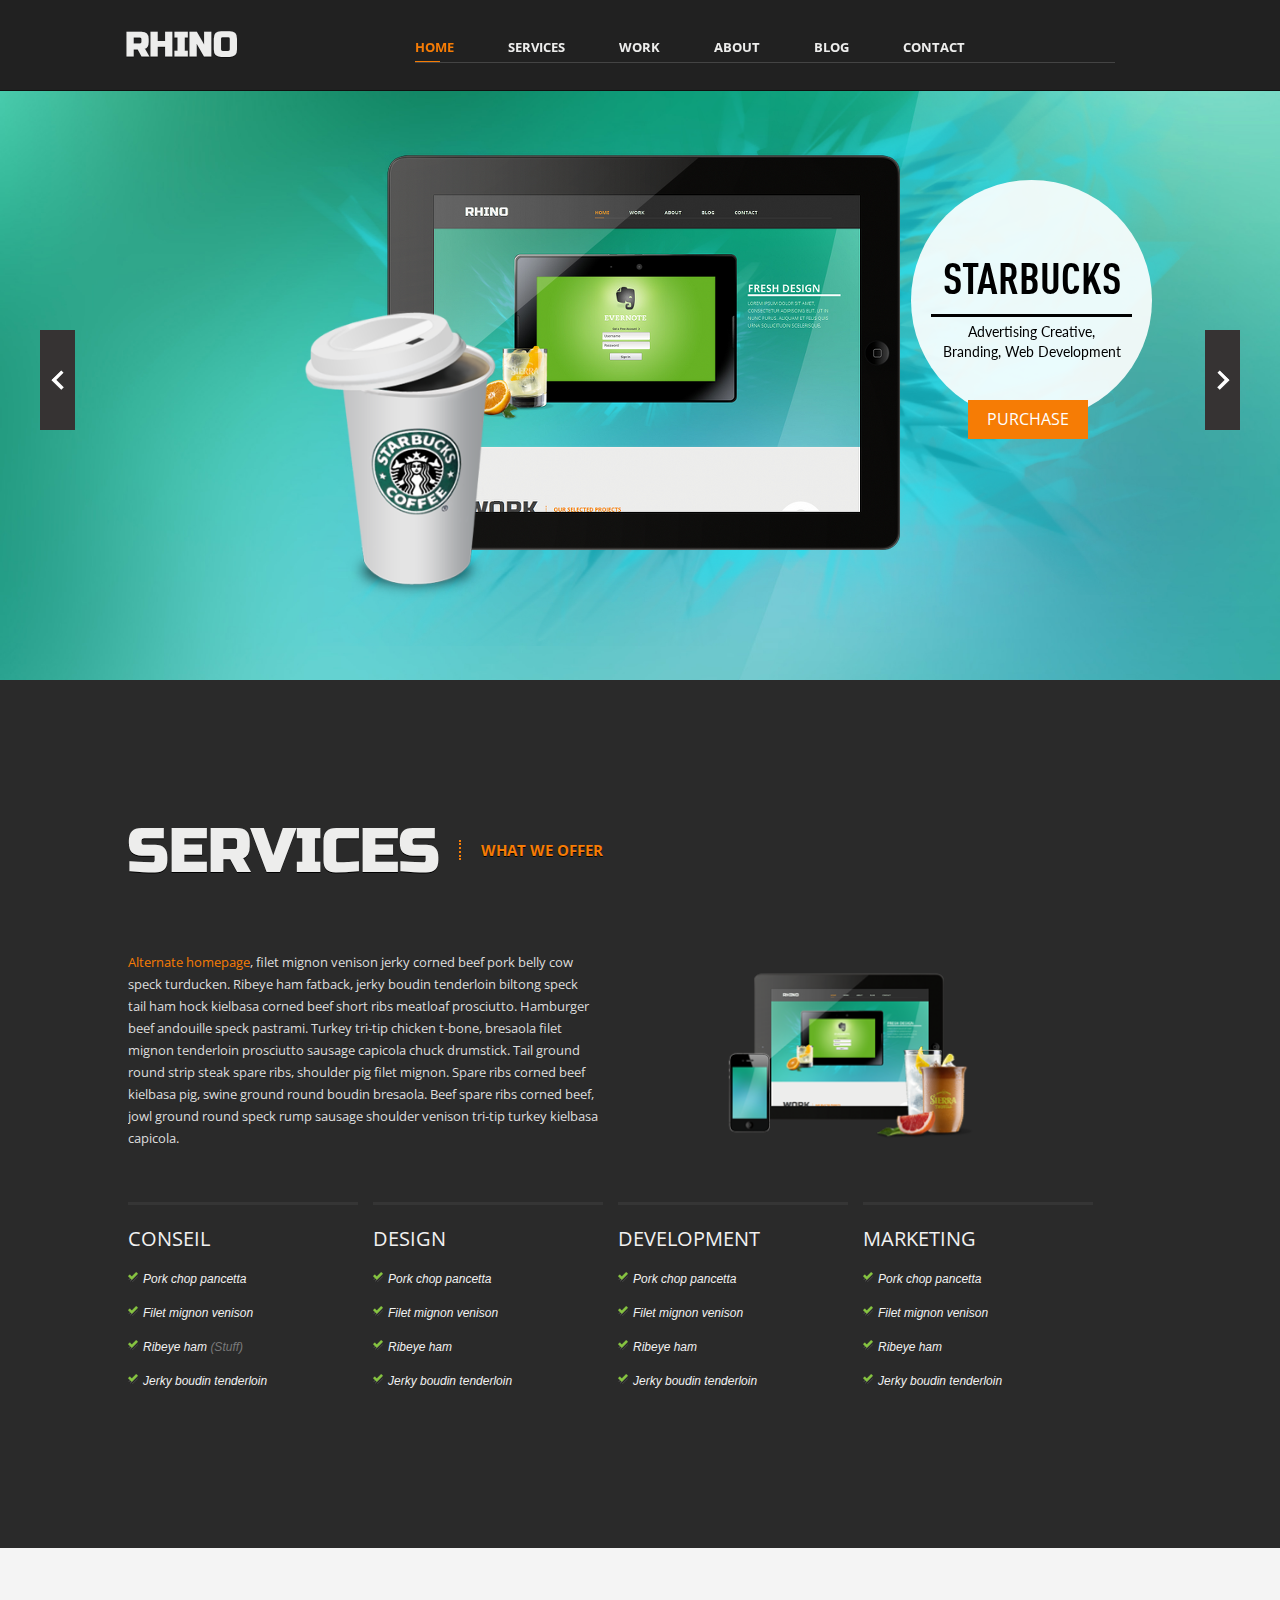
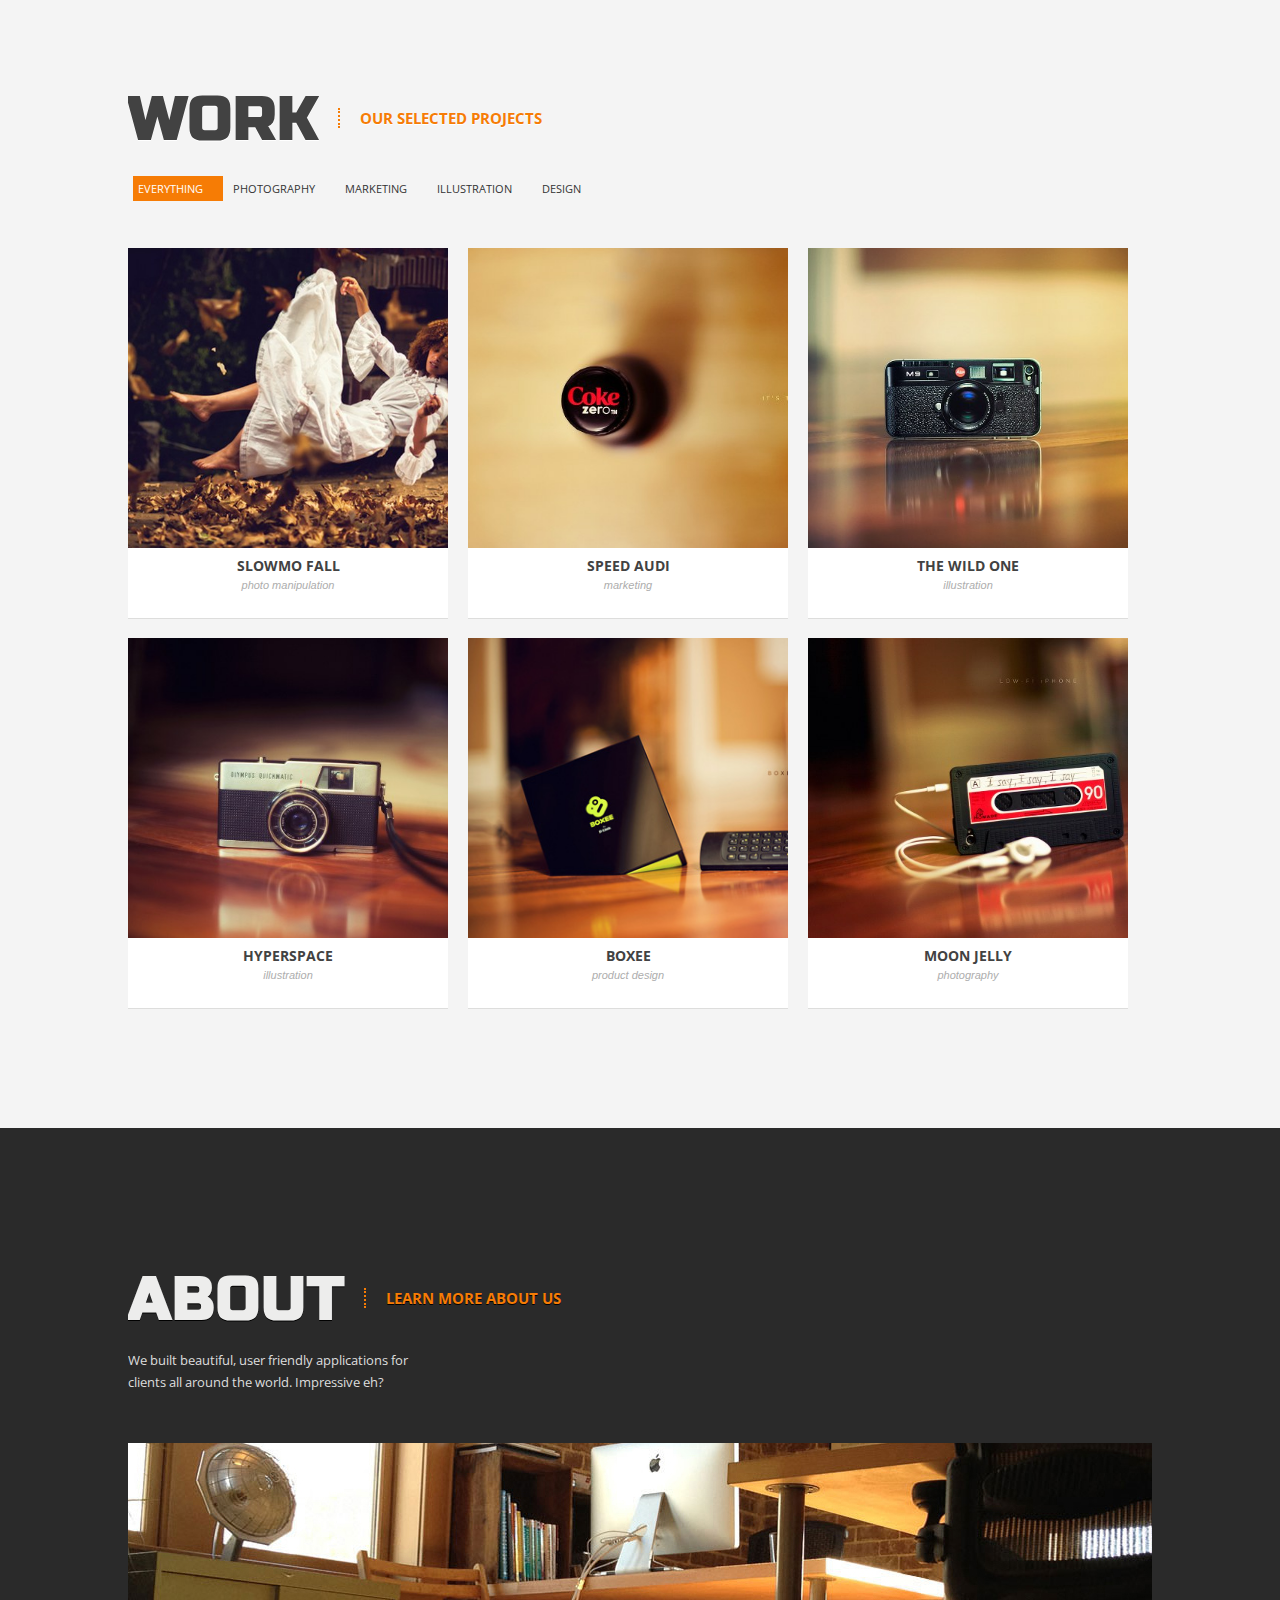
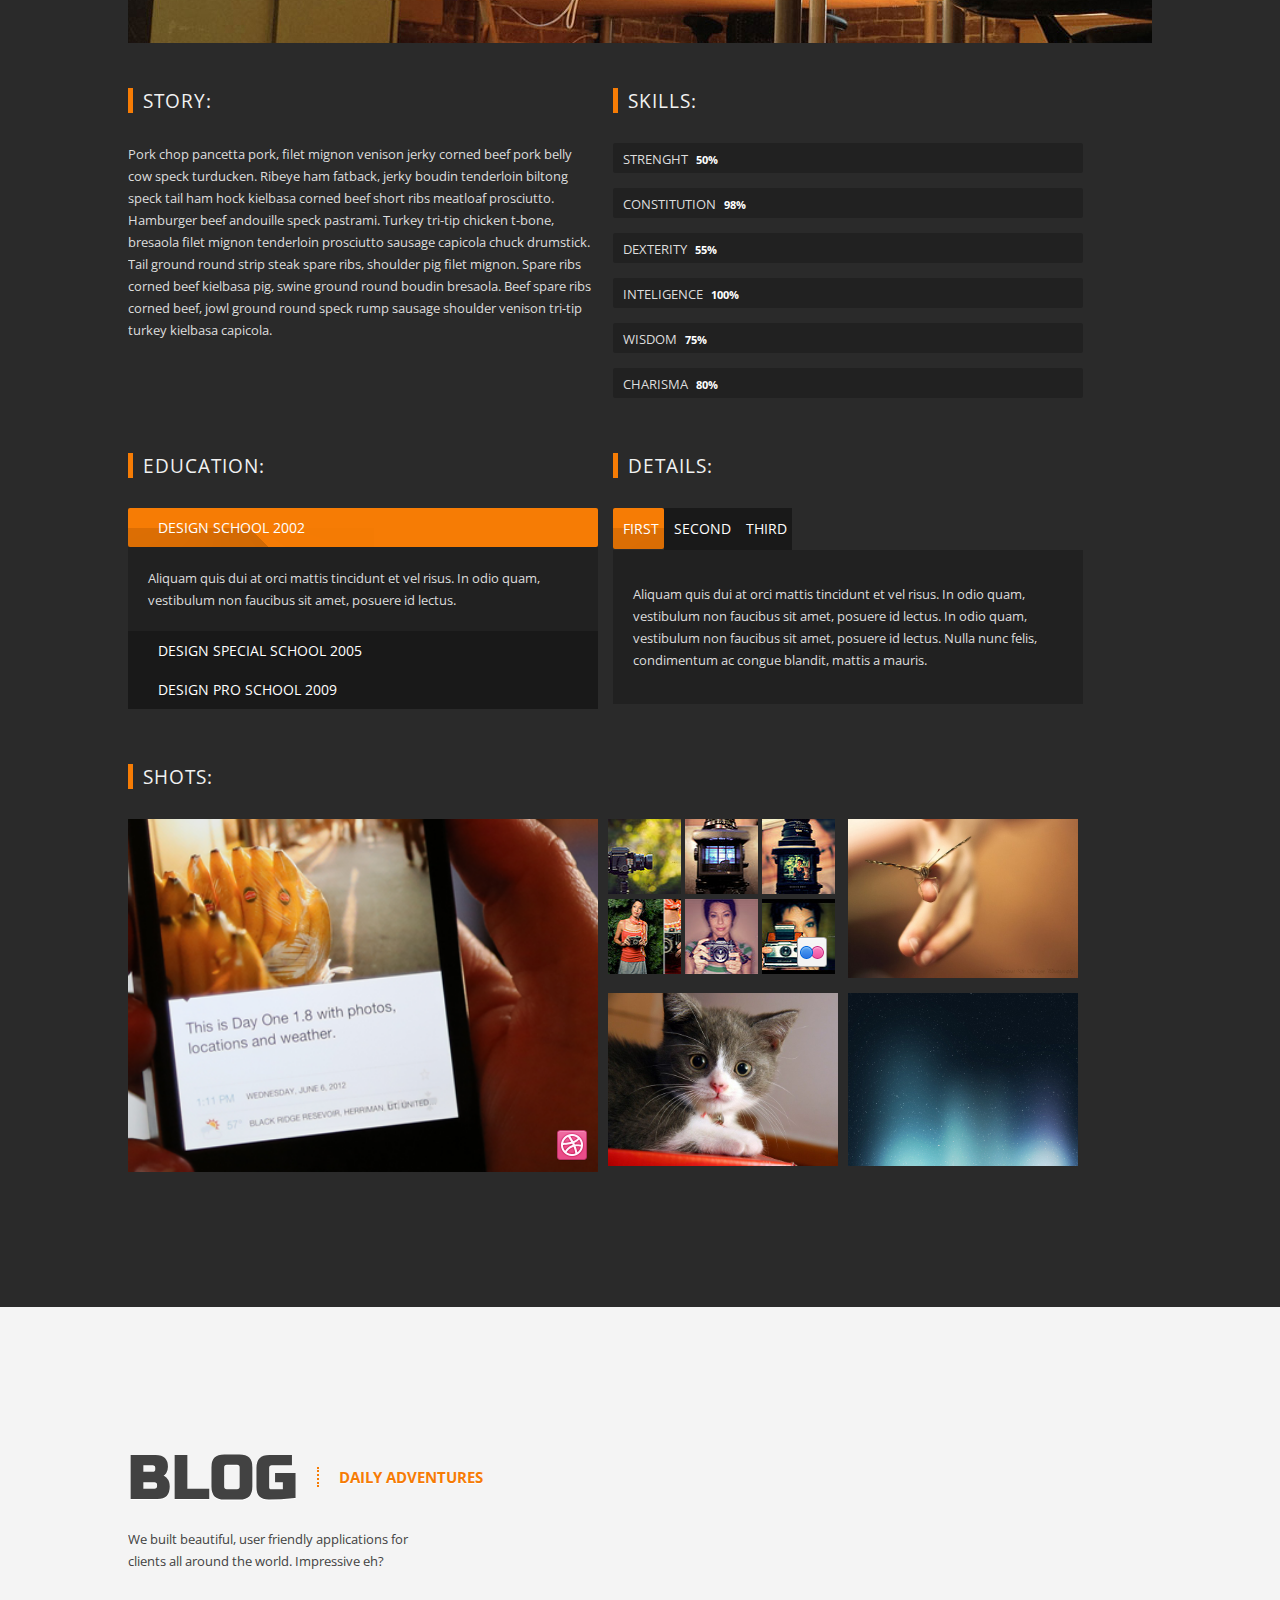
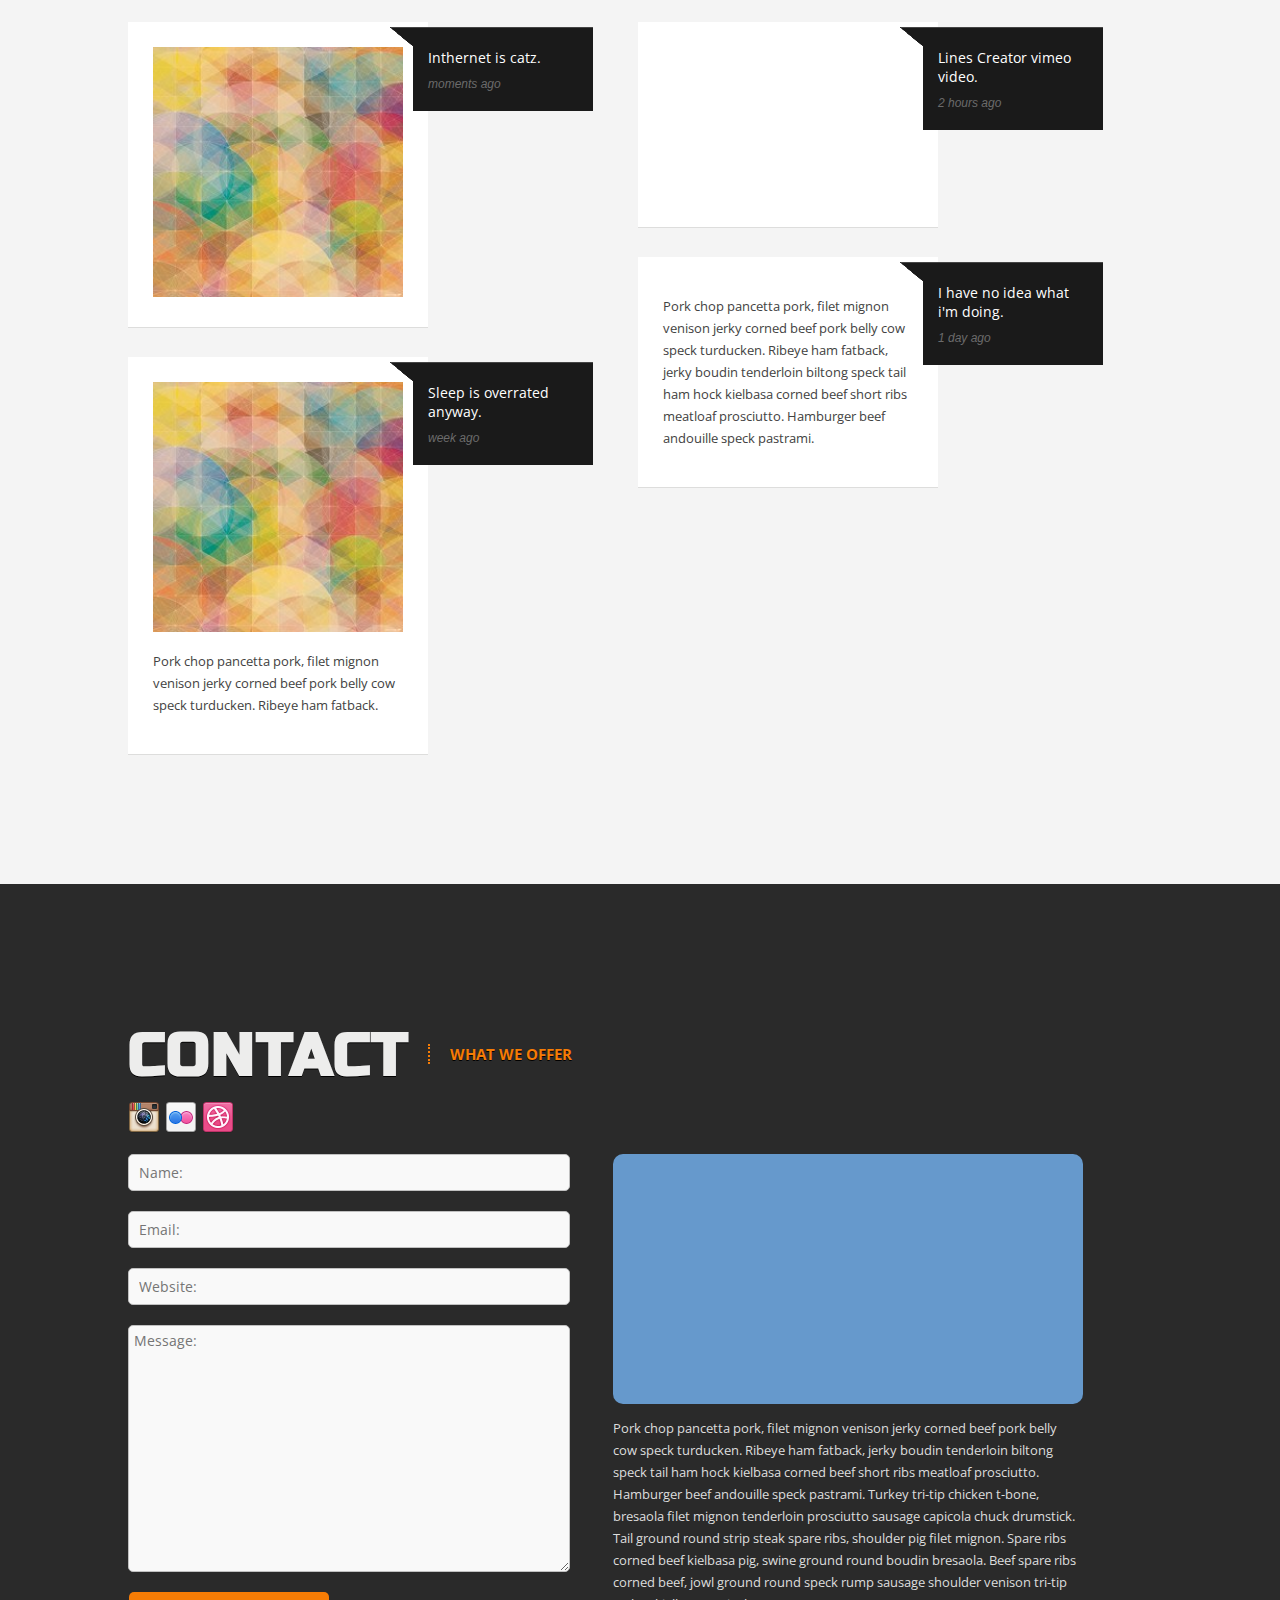
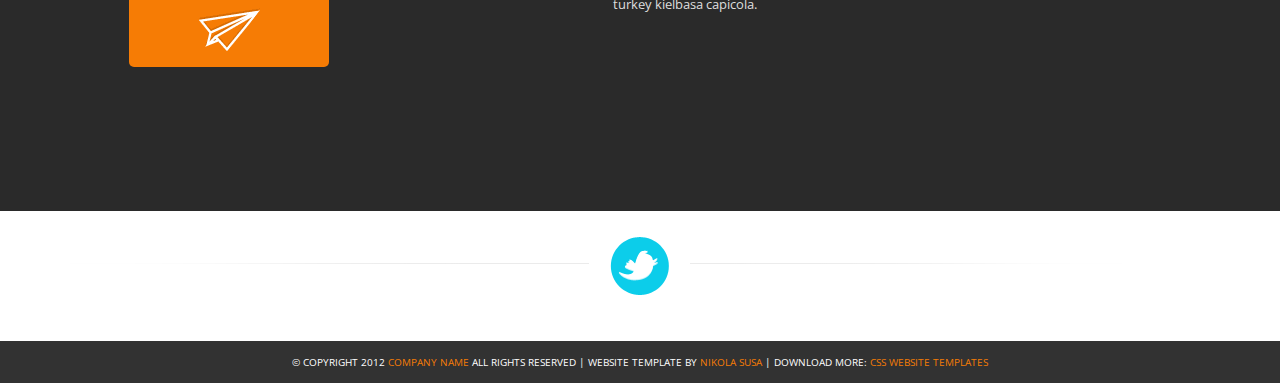
<file: rhino/index.html>
<!DOCTYPE html>
<html lang="en">
<head>
<title>Rhino</title>
<meta charset="UTF-8">
<!--Style Sheet-->
<link rel="stylesheet" type="text/css" href="css/flexslider.css" media="screen">
<link rel="stylesheet" type="text/css" href="css/sequence.css" media="screen">
<link rel="stylesheet" type="text/css" href="css/lightbox.css" media="screen">
<link rel="stylesheet" type="text/css" href="css/style.css" media="all">
<!--Special Styles-->
<link rel="stylesheet" type="text/css" href="css/style.css" title="default" media="screen">
<link rel="alternate stylesheet" type="text/css" href="css/elegant.css" title="elegant" media="screen">
<link rel="alternate stylesheet" type="text/css" href="css/modern.css" title="modern" media="screen">
<link rel="alternate stylesheet" type="text/css" href="css/colorfull.css" title="colorfull" media="screen">
<!--Responsive-->
<link rel="stylesheet" type="text/css" href="css/responsitive.css" media="all">
<!--Google fonts-->
<link href='http://fonts.googleapis.com/css?family=Russo+One&subset=latin,latin-ext,cyrillic' rel='stylesheet' type='text/css'>
<link href='http://fonts.googleapis.com/css?family=Open+Sans:400,700,300&subset=latin,cyrillic' rel='stylesheet' type='text/css'>
<link href='http://fonts.googleapis.com/css?family=Lato:300,400,700,900' rel='stylesheet' type='text/css'>
<!--Javascript-->
<script src="js/jquery-1.7.2.min.js"></script>
<!--[if lt IE9]>
<script src="js/html5.js"></script>
<script src="js/IE7.js"></script>
<![endif]-->
</head>
<body>
<header class="dark">
  <nav>
    <div id="logo">
      <h1>Rhino</h1>
    </div>
    <div id="menu">
      <ul>
        <li> <a href="#slider" >Home</a> <a href="#services" >Services</a> <a href="#work">Work</a> <a href="#about">About</a> <a href="#blog">Blog</a> <a href="#contact">Contact</a> </li>
      </ul>
    </div>
  </nav>
</header>
<!--<div id="switcher"> <a class="switch-button open"></a>
  <div class="content">
    <ul class="headercolor">
      <span>Header color</span>
      <li class="red"><a href="#light">Light</a></li>
      <li class="blue"><a href="#dark">Dark</a></li>
    </ul>
    <ul class="theme">
      <span>Theme</span>
      <li><a href="#" rel="default" class="styleswitch">default</a></li>
      <li><a href="#" rel="elegant" class="styleswitch">elegant</a></li>
      <li><a href="#" rel="modern" class="styleswitch">modern</a></li>
      <li><a href="#" rel="colorfull" class="styleswitch">colorfull</a></li>
    </ul>
  </div>
</div>-->
<section id="slider">
  <div id="sequence-preloader">
    <div class="preloading"> <img src="images/icons/loader.gif" alt=""> </div>
  </div>
  <div id="slideshow"> <img class="prev" src="images/prev.png" alt=""> <img class="next" src="images/next.png" alt="">
    <ul>
      <li> <img class="backgrd" src="images/bg/glass.jpg" alt=""> <img class="overlay" src="images/bg/ice.png" alt=""> <img class="image1" src="images/ipad.png" alt=""> <img class="image2" src="images/starbucks.png" alt="">
        <div class="info">
          <h2>Starbucks</h2>
          <p>Advertising Creative,<br/>
            Branding, Web Development </p>
        </div>
        <a href="#" class="more">Purchase</a> </li>
      <li> <img class="backgrd" src="images/bg/orange.jpg" alt=""> <img class="image1" src="images/ipad.png" alt=""> <img class="image2" src="images/cocktail2.png" alt="">
        <div class="info">
          <h2>Cocktail</h2>
          <p>Advertising Creative,<br/>
            Branding, Web Development </p>
        </div>
        <a href="#" class="more">Purchase</a> </li>
      <li> <img class="backgrd" src="images/bg/blue.jpg" alt=""> <img class="image1" src="images/ipad.png" alt=""> <img class="image2" src="images/starbucks.png" alt="">
        <div class="info blue">
          <h2>Laboratory</h2>
          <p>Advertising Creative,<br/>
            Branding, Web Development </p>
        </div>
      </li>
    </ul>
  </div>
</section>
<section id="services" class="container dark">
  <div class="content">
    <div class="title icon-power">
      <h1>Services <span>What we offer</span></h1>
      <div class="description"></div>
    </div>
    <div class="full">
      <div class="column-half">
        <p><a href="alternate.html">Alternate homepage</a>, filet mignon venison jerky corned beef pork belly cow speck turducken. Ribeye ham fatback, jerky boudin tenderloin biltong speck tail ham hock kielbasa corned beef short ribs meatloaf prosciutto. Hamburger beef andouille speck pastrami. Turkey tri-tip chicken t-bone, bresaola filet mignon tenderloin prosciutto sausage capicola chuck drumstick. Tail ground round strip steak spare ribs, shoulder pig filet mignon. Spare ribs corned beef kielbasa pig, swine ground round boudin bresaola. Beef spare ribs corned beef, jowl ground round speck rump sausage shoulder venison tri-tip turkey kielbasa capicola.</p>
      </div>
      <div class="column-half">
        <div class="image"><img src="images/showcase.png" alt=""></div>
      </div>
    </div>
    <div class="full">
      <div class="column-one-forth">
        <ul class="list">
          <h3>Conseil</h3>
          <li>Pork chop pancetta</li>
          <li>Filet mignon venison</li>
          <li>Ribeye ham <span>(Stuff)</span></li>
          <li>Jerky boudin tenderloin</li>
        </ul>
      </div>
      <div class="column-one-forth">
        <ul class="list">
          <h3>Design</h3>
          <li>Pork chop pancetta</li>
          <li>Filet mignon venison</li>
          <li>Ribeye ham</li>
          <li>Jerky boudin tenderloin</li>
        </ul>
      </div>
      <div class="column-one-forth">
        <ul class="list">
          <h3>Development</h3>
          <li>Pork chop pancetta</li>
          <li>Filet mignon venison</li>
          <li>Ribeye ham</li>
          <li>Jerky boudin tenderloin</li>
        </ul>
      </div>
      <div class="column-one-forth last">
        <ul class="list">
          <h3>Marketing</h3>
          <li>Pork chop pancetta</li>
          <li>Filet mignon venison</li>
          <li>Ribeye ham</li>
          <li>Jerky boudin tenderloin</li>
        </ul>
      </div>
    </div>
  </div>
</section>
<section id="work" class="container light">
  <div class="content">
    <div class="title icon-preview">
      <h1>Work <span>Our selected projects</span></h1>
      <div class="description">
        <nav id="filter"></nav>
      </div>
    </div>
    <article class="portfolio">
      <ul id="stage">
        <li data-tags="Photography">
          <div class="thumb"><a rel="lightbox" href="images/sample/fall.jpg"><img src="images/sample/fall.jpg" alt=""></a></div>
          <div class="info">
            <h3>Slowmo Fall</h3>
            <p>Photo manipulation</p>
          </div>
        </li>
        <li data-tags="Marketing, Photography">
          <div class="thumb"><a rel="lightbox" href="images/sample/fall.jpg"><img src="images/sample/coke.jpg" alt=""></a></div>
          <div class="info">
            <h3>Speed Audi</h3>
            <p>Marketing</p>
          </div>
        </li>
        <li data-tags="Illustration">
          <div class="thumb"><a rel="lightbox" href="images/sample/fall.jpg"><img src="images/sample/camera.jpg" alt=""></a></div>
          <div class="info">
            <h3>The Wild One</h3>
            <p>Illustration</p>
          </div>
        </li>
        <li data-tags="Illustration">
          <div class="thumb"><a rel="lightbox" href="images/sample/fall.jpg"><img src="images/sample/olympus.jpg" alt=""></a></div>
          <div class="info">
            <h3>Hyperspace</h3>
            <p>Illustration</p>
          </div>
        </li>
        <li data-tags="Design">
          <div class="thumb"><a rel="lightbox" href="images/sample/fall.jpg"><img src="images/sample/box.jpg" alt=""></a></div>
          <div class="info">
            <h3>Boxee</h3>
            <p>Product Design</p>
          </div>
        </li>
        <li data-tags="Photography">
          <div class="thumb"><a rel="lightbox" href="images/sample/fall.jpg"><img src="images/sample/low-fi.jpg" alt=""></a></div>
          <div class="info">
            <h3>Moon Jelly</h3>
            <p>Photography</p>
          </div>
        </li>
      </ul>
    </article>
  </div>
</section>
<section id="about" class="container dark">
  <div class="content">
    <div class="title icon-and">
      <h1>About <span> Learn more about us</span></h1>
      <div class="description">
        <p>We built beautiful, user friendly applications for clients all around the world. Impressive eh?</p>
      </div>
    </div>
    <div class="full">
      <div class="image"><img src="images/sample/office.jpg" alt=""></div>
      <div class="divider"></div>
      <div class="column-half">
        <div class="subtitle">
          <h3>Story:</h3>
        </div>
        <p>Pork chop pancetta pork, filet mignon venison jerky corned beef pork belly cow speck turducken. Ribeye ham fatback, jerky boudin tenderloin biltong speck tail ham hock kielbasa corned beef short ribs meatloaf prosciutto. Hamburger beef andouille speck pastrami. Turkey tri-tip chicken t-bone, bresaola filet mignon tenderloin prosciutto sausage capicola chuck drumstick. Tail ground round strip steak spare ribs, shoulder pig filet mignon. Spare ribs corned beef kielbasa pig, swine ground round boudin bresaola. Beef spare ribs corned beef, jowl ground round speck rump sausage shoulder venison tri-tip turkey kielbasa capicola.</p>
      </div>
      <div class="column-half last">
        <div class="subtitle">
          <h3>Skills:</h3>
        </div>
        <ul id="skills">
          <li><span title="50"></span>
            <p>Strenght <strong>50%</strong></p>
          </li>
          <li><span title="98"></span>
            <p>Constitution <strong>98%</strong></p>
          </li>
          <li><span title="55"></span>
            <p>Dexterity <strong>55%</strong></p>
          </li>
          <li><span title="100"></span>
            <p>Inteligence <strong>100%</strong></p>
          </li>
          <li><span title="75"></span>
            <p>Wisdom <strong>75%</strong></p>
          </li>
          <li><span title="80"></span>
            <p>Charisma <strong>80%</strong></p>
          </li>
        </ul>
        <!--END skills-->
      </div>
      <div class="column-half">
        <div class="subtitle">
          <h3>Education:</h3>
        </div>
        <div class="accordion" id="list1">
          <!--Accordion-->
          <a>Design school 2002</a>
          <div>
            <p>Aliquam quis dui at orci mattis tincidunt et vel risus. In odio quam, vestibulum non faucibus sit amet, posuere id lectus.</p>
          </div>
          <a>Design special school 2005</a>
          <div>
            <p>Aliquam quis dui at orci mattis tincidunt et vel risus. In odio quam, vestibulum non faucibus sit amet, posuere id lectus.</p>
          </div>
          <a>Design pro school 2009</a>
          <div>
            <p>Aliquam quis dui at orci mattis tincidunt et vel risus. In odio quam, vestibulum non faucibus sit amet, posuere id lectus.</p>
          </div>
        </div>
        <!--Accordion end-->
      </div>
      <div class="column-half last">
        <div class="subtitle">
          <h3>Details:</h3>
        </div>
        <ul class="tabs-nav">
          <li class="active-tab"><a href="#tab1">First</a></li>
          <li><a href="#tab2">Second</a></li>
          <li><a href="#tab3">Third</a></li>
        </ul>
        <!-- end tab navigation -->
        <div class="tabs-container">
          <div class="tab-content" id="tab1">
            <p>Aliquam quis dui at orci mattis tincidunt et vel risus. In odio quam, vestibulum non faucibus sit amet, posuere id lectus. In odio quam, vestibulum non faucibus sit amet, posuere id lectus. Nulla nunc felis, condimentum ac congue blandit, mattis a mauris.</p>
          </div>
          <!-- end tab1 -->
          <div class="tab-content" id="tab2">
            <p>Aliquam quis dui at orci mattis tincidunt et vel risus. In odio quam, vestibulum non faucibus sit amet, posuere id lectus In odio quam, vestibulum non faucibus sit amet, posuere id lectus Nulla nunc felis, condimentum ac congue blandit, mattis a mauris.</p>
          </div>
          <!-- end tab2 -->
          <div class="tab-content" id="tab3">
            <p>Aliquam quis dui at orci mattis tincidunt et vel risus. In odio quam, vestibulum non faucibus sit amet, posuere id lectus. In odio quam, vestibulum non faucibus sit amet, posuere id lectus. Nulla nunc felis, condimentum ac congue blandit, mattis a mauris.</p>
          </div>
          <!-- end tab3 -->
        </div>
        <!-- end tab container -->
      </div>
      <div id="shot" class="full">
        <div class="subtitle">
          <h3>Shots:</h3>
        </div>
        <div class="shot medium">
          <div id="shotById" class="dribbble-shot">
            <div><a href="#"><img src="images/sample/dayone-drbb_16.png" alt=""></a></div>
          </div>
        </div>
        <div class="shot">
          <div id="flickr" class="flickr-shot">
            <ul>
              <li><a href="#"><img src="images/sample/flickr/4793559336_2775068f83_s.jpg" alt=""></a></li>
              <li><a href="#"><img src="images/sample/flickr/4752635073_7c64ff8fce_s.jpg" alt=""></a></li>
              <li><a href="#"><img src="images/sample/flickr/4338027564_a553b9d364_s.jpg" alt=""></a></li>
              <li><a href="#"><img src="images/sample/flickr/3919005748_cae0e74f7f_s.jpg" alt=""></a></li>
              <li><a href="#"><img src="images/sample/flickr/3503071197_364ac703a8_s.jpg" alt=""></a></li>
              <li><a href="#"><img src="images/sample/flickr/3289287799_ce4dd25e5c_s.jpg" alt=""></a></li>
            </ul>
          </div>
        </div>
        <div class="shot"> <img src="images/sample/butter.jpg" alt=""> </div>
        <div class="shot"> <img src="images/sample/avatar.jpg" alt=""> </div>
        <div class="shot"> <img src="images/sample/aurora.jpg" alt=""> </div>
      </div>
    </div>
  </div>
</section>
<section id="blog" class="container light">
  <div class="content">
    <div class="title icon-note">
      <h1>Blog <span> Daily adventures</span></h1>
      <div class="description">
        <p>We built beautiful, user friendly applications for clients all around the world. Impressive eh?</p>
      </div>
    </div>
    <div id="box">
      <article class="post">
        <figure><img src="images/sample/cuben1.jpg" alt=""></figure>
        <figcaption>Inthernet is catz. <span>moments ago</span></figcaption>
      </article>
      <article class="post">
        <figure>
          <iframe class="video" src="http://player.vimeo.com/video/32314979?portrait=0&amp;color=ffffff" frameborder="0" webkitAllowFullScreen mozallowfullscreen allowFullScreen></iframe>
        </figure>
        <figcaption>Lines Creator vimeo video.<span>2 hours ago</span></figcaption>
      </article>
      <article class="post">
        <figure>
          <p>Pork chop pancetta pork, filet mignon venison jerky corned beef pork belly cow speck turducken. Ribeye ham fatback, jerky boudin tenderloin biltong speck tail ham hock kielbasa corned beef short ribs meatloaf prosciutto. Hamburger beef andouille speck pastrami.</p>
        </figure>
        <figcaption>I have no idea what i'm doing.<span>1 day ago</span></figcaption>
      </article>
      <article class="post">
        <figure><img src="images/sample/cuben1.jpg" alt="">
          <p>Pork chop pancetta pork, filet mignon venison jerky corned beef pork belly cow speck turducken. Ribeye ham fatback.</p>
        </figure>
        <figcaption>Sleep is overrated anyway.<span>week ago</span></figcaption>
      </article>
    </div>
  </div>
</section>
<section id="contact" class="container dark second">
  <div class="content">
    <div class="title icon-phone">
      <h1>Contact <span>What we offer</span></h1>
      <div class="description"> <a href="#"><img src="images/icons/instagram.png" alt="" class="social"></a> <a href="#"><img src="images/icons/flickr.png" alt="" class="social"></a> <a href="#"><img src="images/icons/dribbble.png" alt="" class="social"></a></div>
    </div>
    <div class="full">
      <div id="contact-form">
        <form id="contact-us" action="#">
          <div class="column-half">
            <div class="formblock">
              <input type="text" name="contactName" id="contactName" value="" class="txt requiredField" placeholder="Name:">
            </div>
            <div class="formblock">
              <input type="text" name="email" id="email" value="" class="txt requiredField email" placeholder="Email:">
            </div>
            <div class="formblock">
              <input type="text" name="website" id="website" value="" class="txt website" placeholder="Website:">
            </div>
            <div class="formblock">
              <textarea name="comments" id="commentsText" class="txtarea requiredField" placeholder="Message:"></textarea>
            </div>
            <button name="submit" type="submit" class="subbutton"></button>
          </div>
          <div class="column-half last">
            <div id="map"></div>
            <p>Pork chop pancetta pork, filet mignon venison jerky corned beef pork belly cow speck turducken. Ribeye ham fatback, jerky boudin tenderloin biltong speck tail ham hock kielbasa corned beef short ribs meatloaf prosciutto. Hamburger beef andouille speck pastrami. Turkey tri-tip chicken t-bone, bresaola filet mignon tenderloin prosciutto sausage capicola chuck drumstick. Tail ground round strip steak spare ribs, shoulder pig filet mignon. Spare ribs corned beef kielbasa pig, swine ground round boudin bresaola. Beef spare ribs corned beef, jowl ground round speck rump sausage shoulder venison tri-tip turkey kielbasa capicola.</p>
          </div>
        </form>
      </div>
    </div>
  </div>
</section>
<footer> <a href="#" class="twitter"> <span class="twitter"></span>
  <p class="twitter_status"></p>
  </a>
  <section class="footer">
    <p>&copy; Copyright 2012 <a href="#">Company Name</a> All Rights Reserved | Website Template By <a target="_blank" href="http://madabout.rs/">Nikola Susa</a> | Download more: <a href="http://www.csstemplatesfree.org">CSS Website Templates</a></p>
  </section>
</footer>
<!--Javascript-->
<script src="http://maps.google.com/maps/api/js?sensor=true"></script>
<script src="js/jquery.flexslider-min.js"></script>
<script src="js/sequence.jquery-min.js"></script>
<script src="js/waypoints.min.js"></script>
<script src="js/quicksand.js"></script>
<script src="js/jquery.masonery.js"></script>
<script src="js/modernizr.custom.js"></script>
<script src="js/gmaps.js"></script>
<script src="js/jquery.accordion.js"></script>
<script src="js/lightbox.js"></script>
<script src="js/styleswitch.js"></script>
<script src="js/custom.js"></script>
<!--Sequence slider-->
<script>
var options = {
    autoPlay: true,
    nextButton: ".next",
    prevButton: ".prev",
    preloader: "#sequence-preloader",
    prependPreloader: false,
    prependPreloadingComplete: "#sequence-preloader, #slideshow",
    animateStartingFrameIn: true,
    transitionThreshold: 500,
    nextButtonAlt: " ",
    prevButtonAlt: " ",
    afterPreload: function () {
        $(".prev, .next").fadeIn(500);
        if (!slideShow.transitionsSupported) {
            $("#slideshow").animate({
                "opacity": "1"
            }, 1000);
        }
    }
};
var slideShow = $("#slideshow").sequence(options).data("sequence");
if (!slideShow.transitionsSupported || slideShow.prefix == "-o-") {
    $("#slideshow").animate({
        "opacity": "1"
    }, 1000);
    slideShow.preloaderFallback();
}
</script>
<script>
new GMaps({
    div: '#map',
    lat: 44.79913,
    lng: 20.47662
});
</script>
<script>
if (typeof jQuery == 'undefined') {
    document.write(unescape("%3Cscript src='js/jquery.js'%3E%3C/script%3E"));
}
</script>
</body>
</html>
</file>
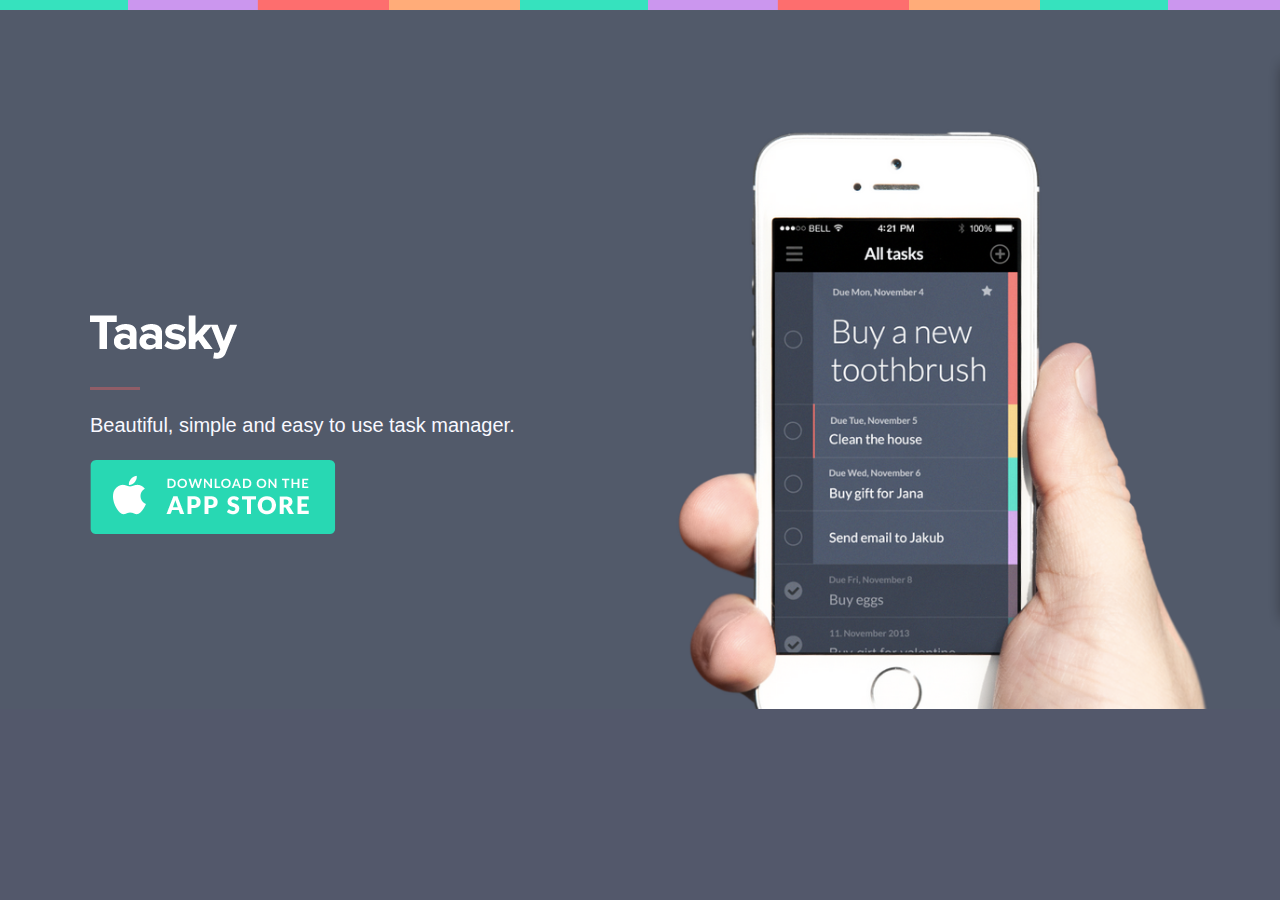
<file: TaaskyHomepage/index.html>
<!DOCTYPE HTML>
<html>
	<head>	

		<link rel="stylesheet" type="text/css" href="style.css"/>		
		<title>Taasky Homepage</title>

	</head>

	<body>
		<p><img src="logo-taasky.png" class="logo"></p>
		<hr align="left">
		<p>Beautiful, simple and easy to use task manager.</p>
		<a href="https://itunes.apple.com/us/app/taasky-beautiful-task-to-do/id847484958?mt=12&uo=4"><img src="btn_store.png"></a>
	</body>

</html>
</file>
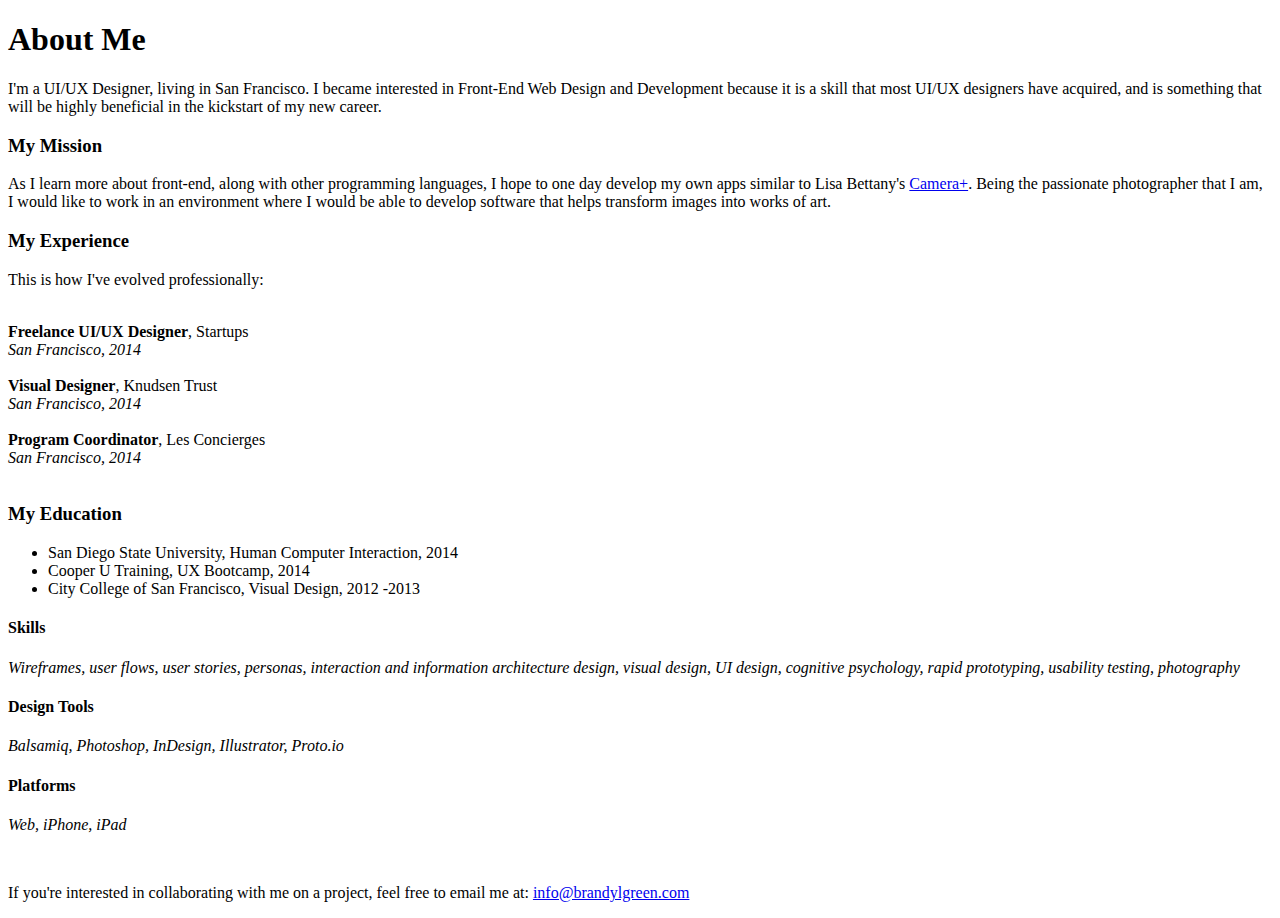
<file: about.html>
<!DOCTYPE html> 
<html>

	<head>

			<title>Brandy Green</title> 
	</head>
	<body>
			<h1>About Me</h1>
			<p>I'm a UI/UX Designer, living in San Francisco. I became interested in Front-End Web Design and Development because it is a skill that most UI/UX designers have acquired, and is something that will be highly beneficial in the kickstart of my new career.</p>
			<h3>My Mission</h3>
			<p>As I learn more about front-end, along with other    programming languages, I hope to one day develop my own apps similar to Lisa Bettany's <a href="https://itunes.apple.com/us/app/camera+/id329670577?mt=8">Camera+</a>. Being the passionate photographer that I am, I would like to work in an environment where I would be able to develop software that helps transform images into works of art.</p>
			<h3>My Experience</h3>
			<p>This is how I've evolved professionally:</p>
			        <br/><li><strong>Freelance UI/UX Designer</strong>, Startups
					<br/><em>San Francisco, 2014</em></li>
					<br/><li><strong>Visual Designer</strong>, Knudsen Trust
					<br/><em>San Francisco, 2014</em></li>
					<br/><li><strong>Program Coordinator</strong>, Les Concierges
					<br/><em>San Francisco, 2014</em></li><br/>
			<h3>My Education</h3>
			<p>
					<ul>
							<li>San Diego State University, Human Computer Interaction, 2014</li>
							<li>Cooper U Training, UX Bootcamp, 2014</li>
							<li>City College of San Francisco, Visual Design, 2012 -2013</li> 
					</ul>
			</p>
			<h4>Skills</h4>
			<p><em>Wireframes, user flows, user stories, personas, interaction and information architecture design, visual design, UI design, cognitive psychology, rapid prototyping, usability testing, photography</em></p> 
			<h4>Design Tools</h4>
			<p><em>Balsamiq, Photoshop, InDesign, Illustrator, Proto.io</em></p>
			<h4>Platforms</h4>
			<p><em>Web, iPhone, iPad</em></p>
			<br/><p>If you're interested in collaborating with me on a project, feel free to email me at: <a href=info@brandylgreen.com>info@brandylgreen.com</a></p>
	</body>
</html>
</file>
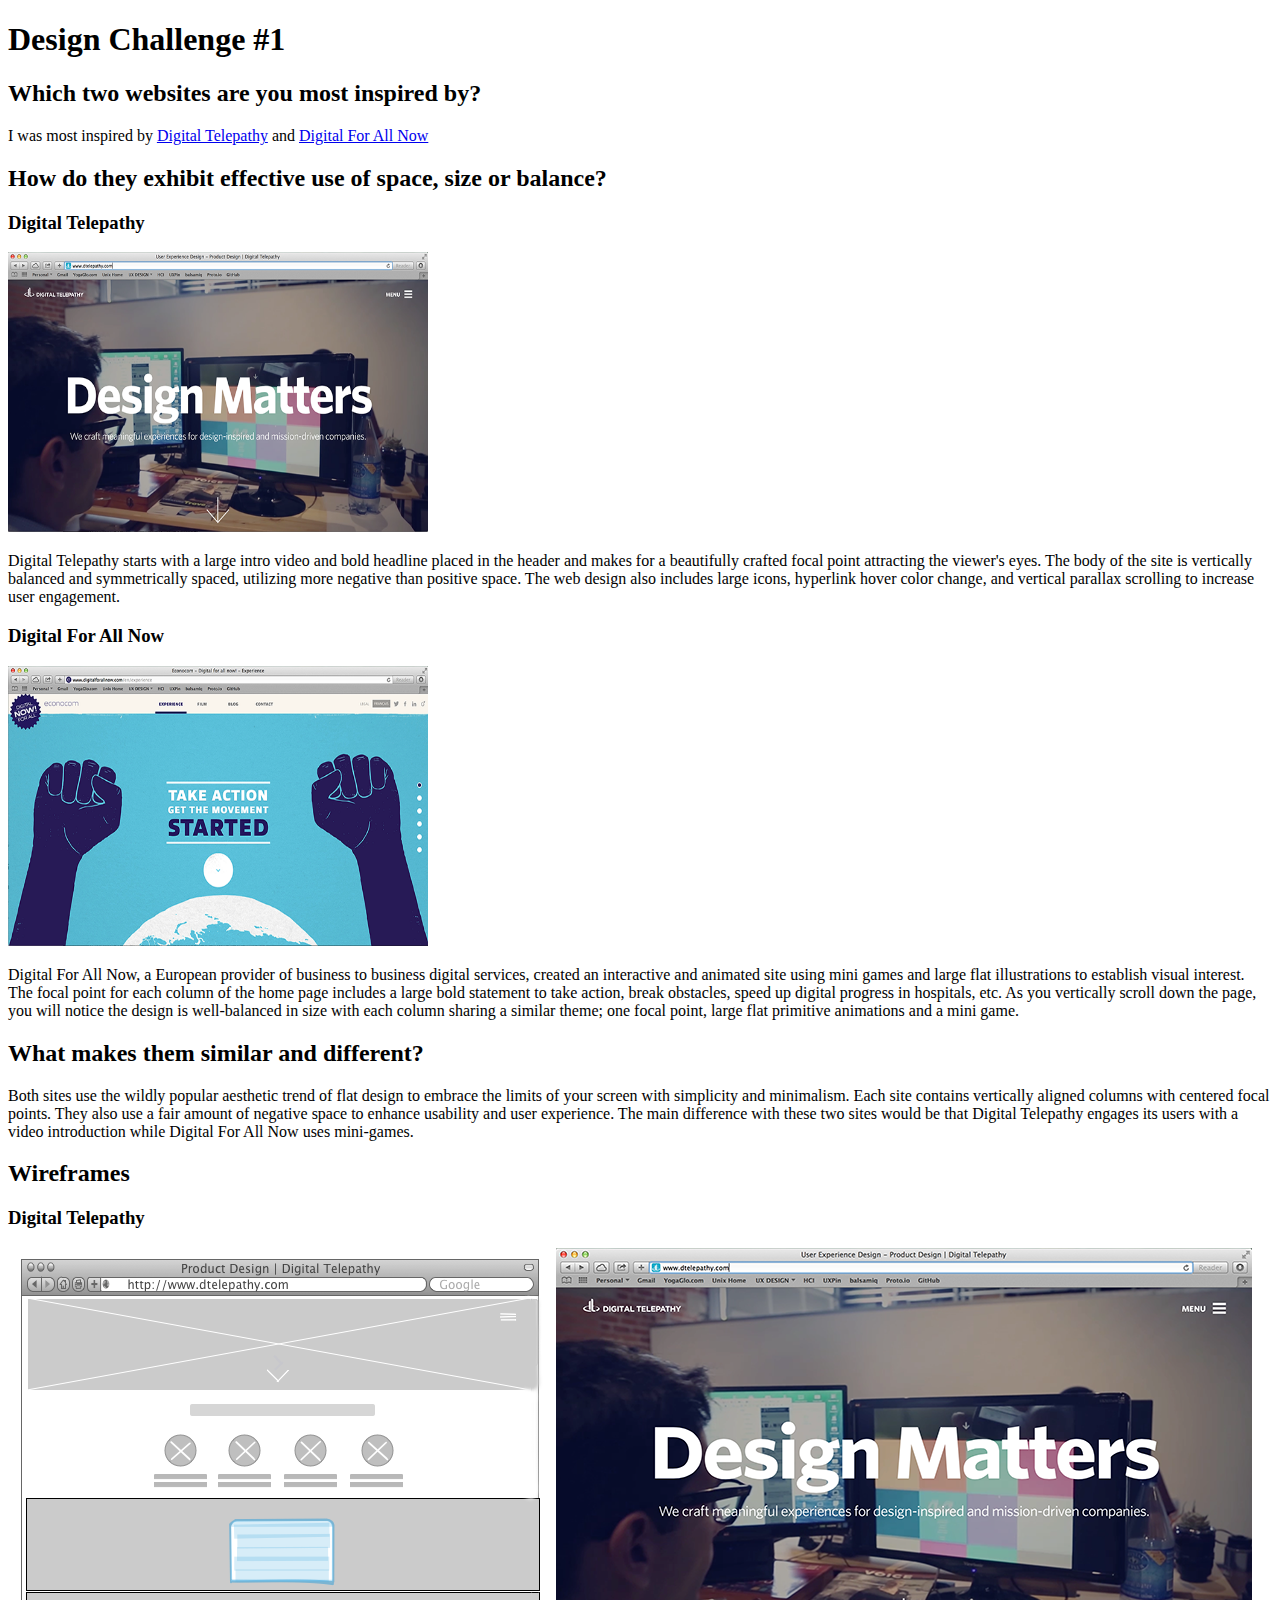
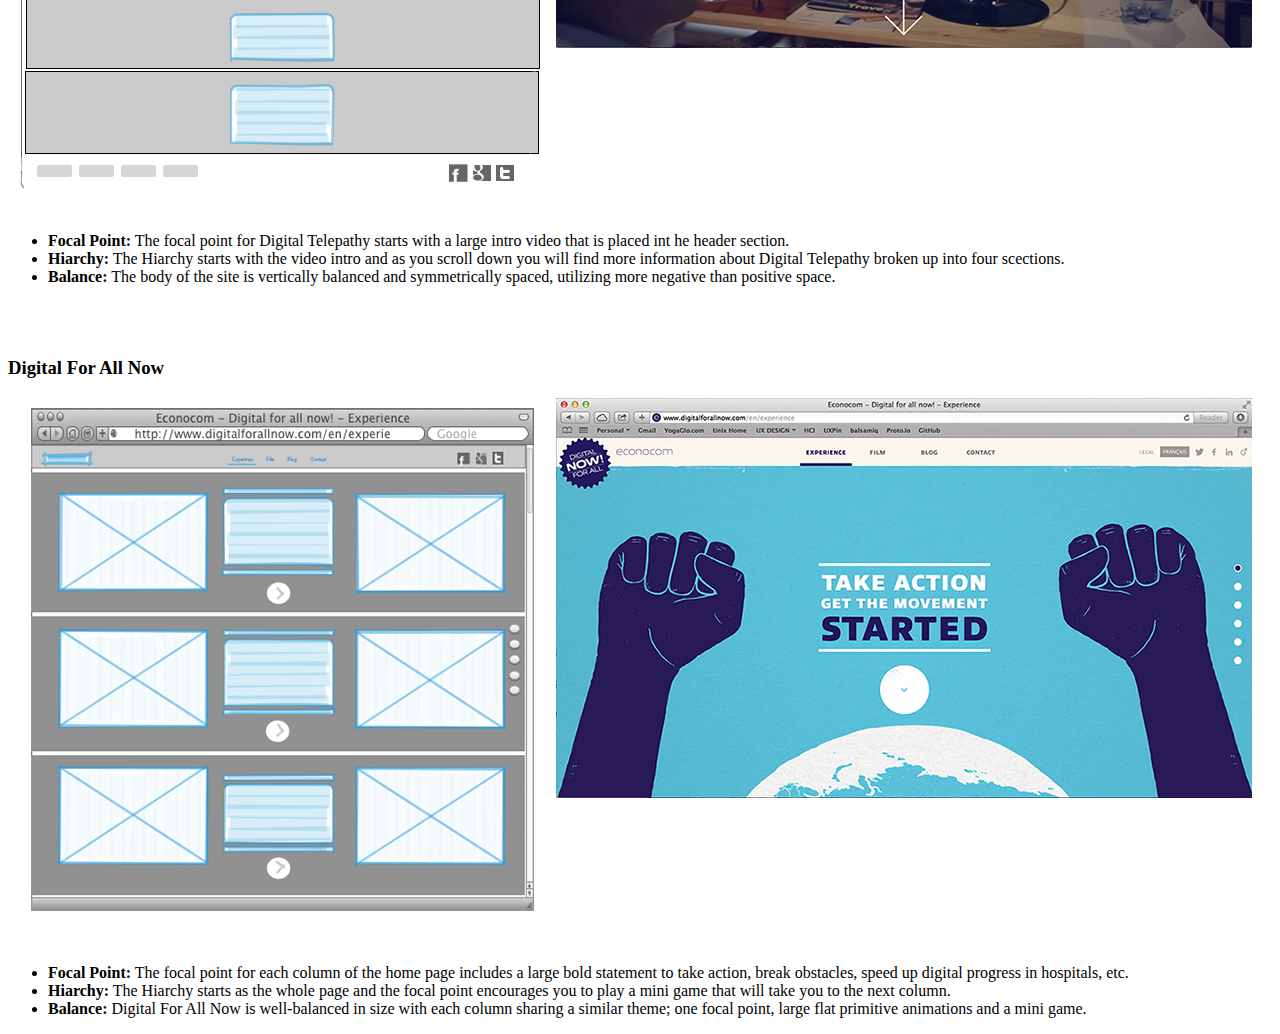
<file: designchallenge1.html>
<!DOCTYPE html>
<html>
<head>
	<title>Design Challenge #1</title>
</head>
<body>
	<h1>Design Challenge #1</h1>
	<h2>Which two websites are you most inspired by?</h2>
	<p> I was most inspired by <a href="http://www.dtelepathy.com">Digital Telepathy</a> and <a href="http://www.digitalforallnow.com">Digital For All Now</a> </p>
	<h2>How do they exhibit effective use of space, size or balance?</h2>
	<h3>Digital Telepathy</h3>
	<img src="Digital Telepathy Screen Shot.png" height="280" width="420"> 
	<p>Digital Telepathy starts with a large intro video and bold headline placed in the header and makes for a beautifully crafted focal point attracting the viewer's eyes. The body of the site is vertically balanced and symmetrically spaced, utilizing more negative than positive space. The web design also includes large icons, hyperlink hover color change, and vertical parallax scrolling to increase user engagement.</p>
	<h3>Digital For All Now</h3>
	<img src="Digital For All Now Screen Shot.png" height="280" width="420">
	<p>Digital For All Now, a European provider of business to business digital services, created an interactive and animated site using mini games and large flat illustrations to establish visual interest. The focal point for each column of the home page includes a large bold statement to take action, break obstacles, speed up digital progress in hospitals, etc. As you vertically scroll down the page, you will notice the design is well-balanced in size with each column sharing a similar theme; one focal point, large flat primitive animations and a mini game. </p>
	<h2>What makes them similar and different?</h2>
	<p>Both sites use the wildly popular aesthetic trend of flat design to embrace the limits of your screen with simplicity and minimalism. Each site contains vertically aligned columns with centered focal points. They also use a fair amount of negative space to enhance usability and user experience. The main difference with these two sites would be that Digital Telepathy engages its users with a video introduction while Digital For All Now uses mini-games.</p>
	
	<h2>Wireframes</h2>
	<h3>Digital Telepathy</h3>
	<img src="Digital Telepathy Wireframe PNG.png" style="vertical-align:top"><img src="Digital Telepathy Screen Shot.png">
	</body>
    <br>
    <br>
	<ul>
	<li><strong>Focal Point:</strong> The focal point for Digital Telepathy starts with a large intro video that is placed int he header section.</li>
	<li><strong>Hiarchy:</strong> The Hiarchy starts with the video intro and as you scroll down you will find more information about Digital Telepathy broken up into four scections.</li>
	<li><strong>Balance:</strong> The body of the site is vertically balanced and symmetrically spaced, utilizing more negative than positive space.</li>
    </ul>
    <br>
    <br>
	<h3>Digital For All Now</h3>
	<img src="Econocom Wireframe PNG.png" style="vertical-align:top"><img src="Digital For All Now Screen Shot.png">
	
	<ul>
	<li><strong>Focal Point:</strong> The focal point for each column of the home page includes a large bold statement to take action, break obstacles, speed up digital progress in hospitals, etc.</li>
	<li><strong>Hiarchy:</strong> The Hiarchy starts as the whole page and the focal point encourages you to play a mini game that will take you to the next column.</li>
	<li><strong>Balance:</strong> Digital For All Now is well-balanced in size with each column sharing a similar theme; one focal point, large flat primitive animations and a mini game.</li>
	</ul>
	
</body>
</html>
</file>
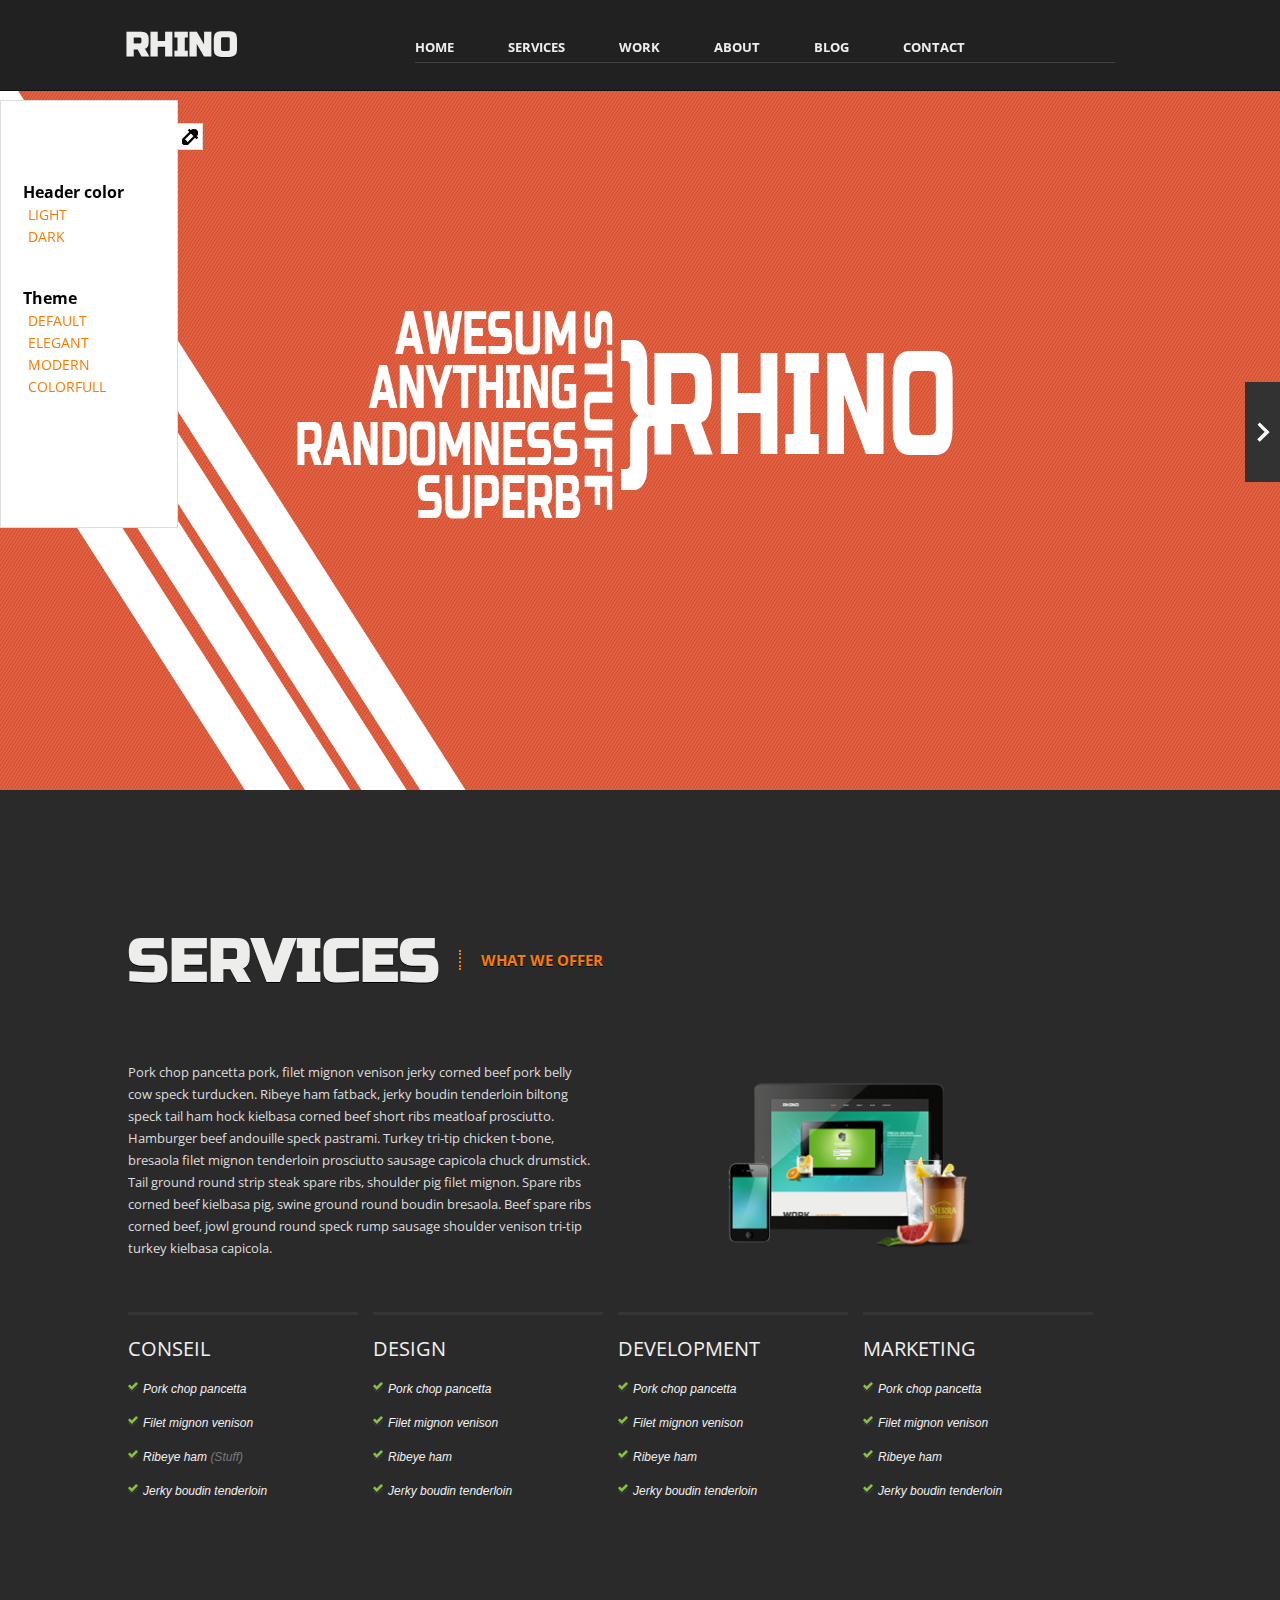
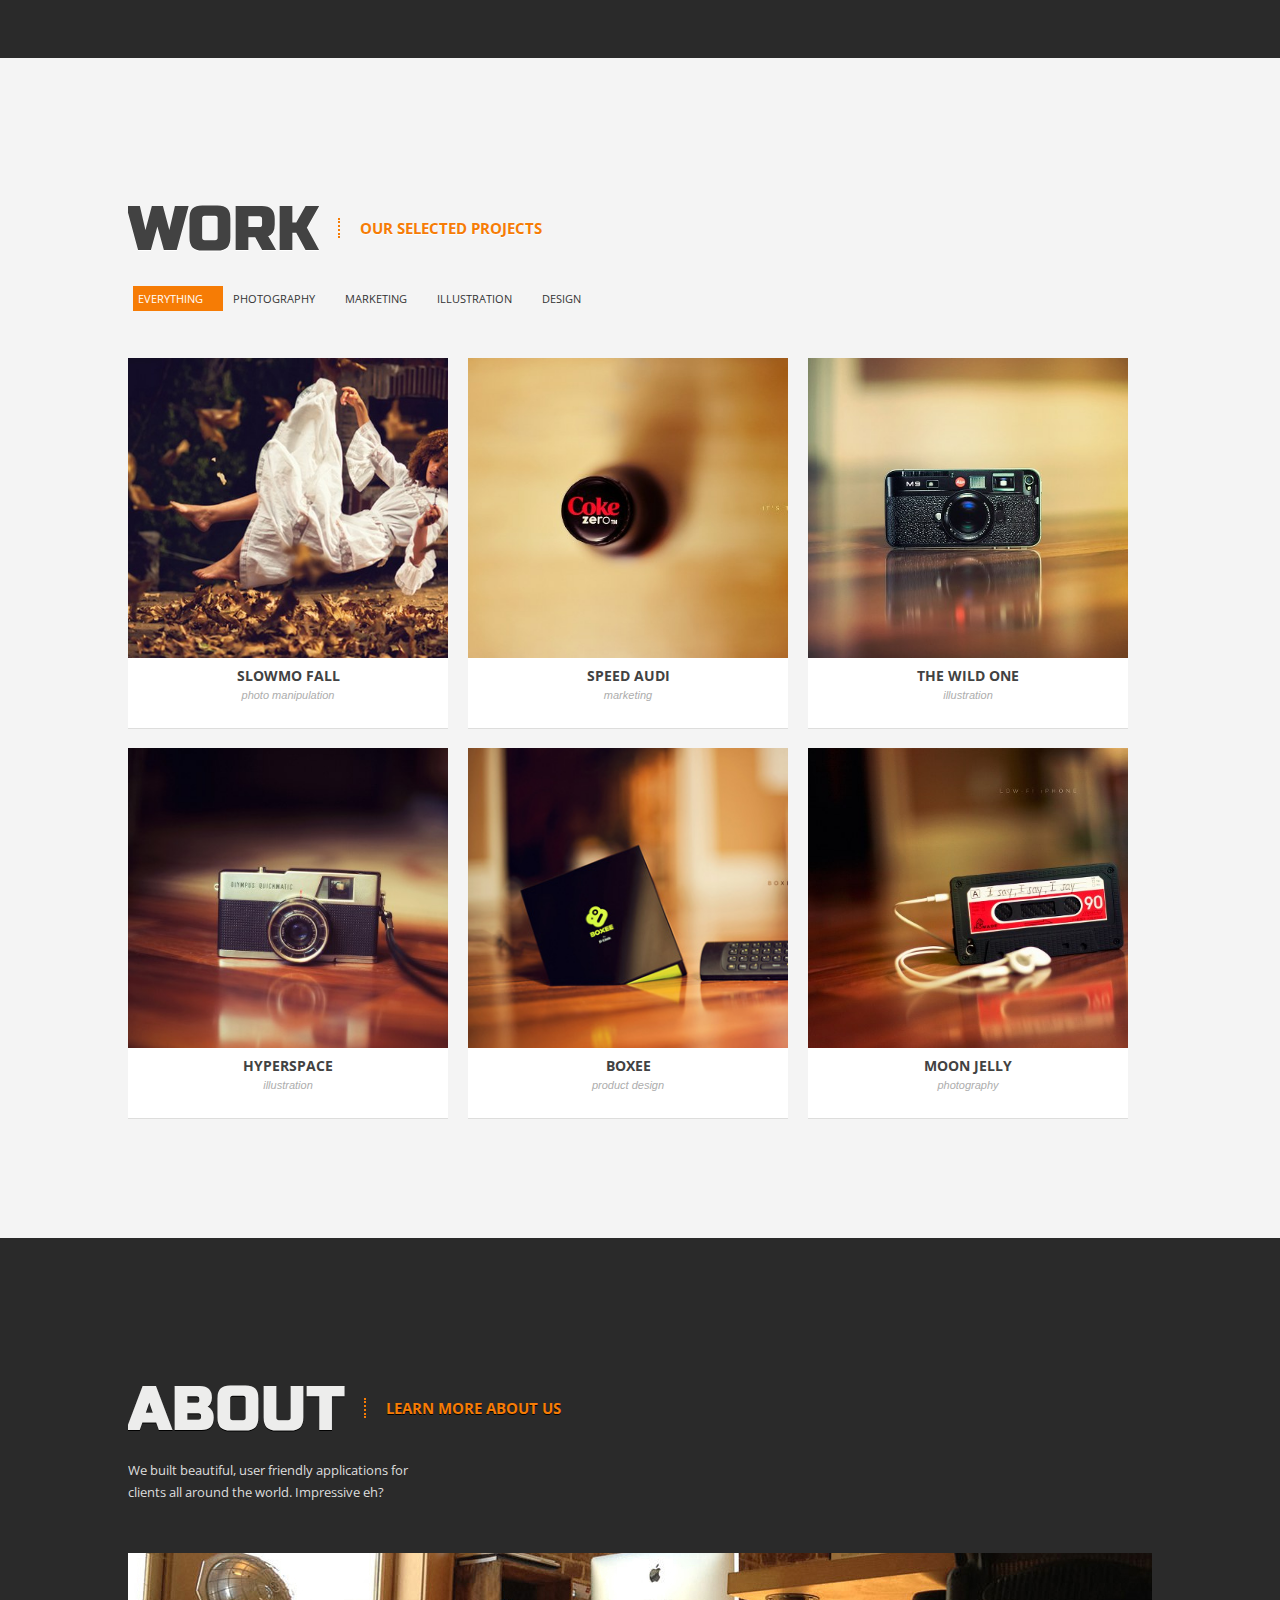
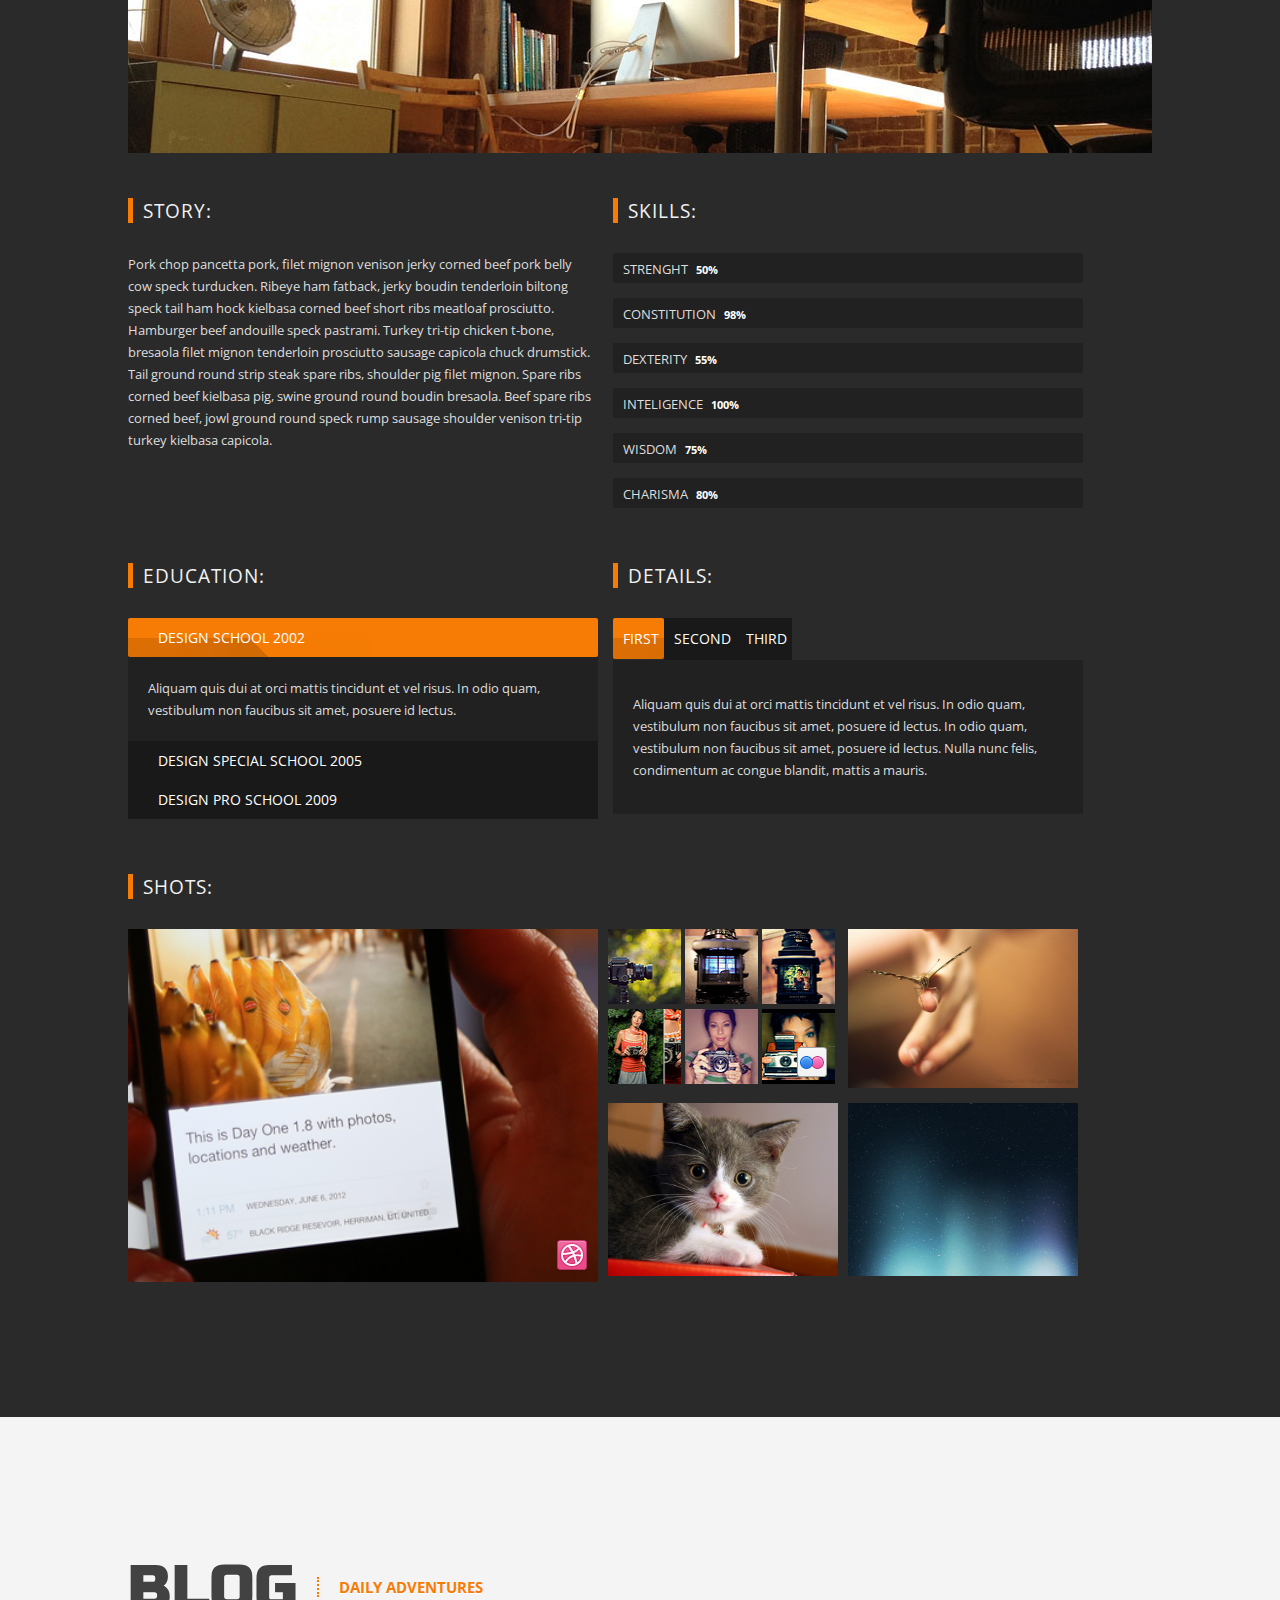
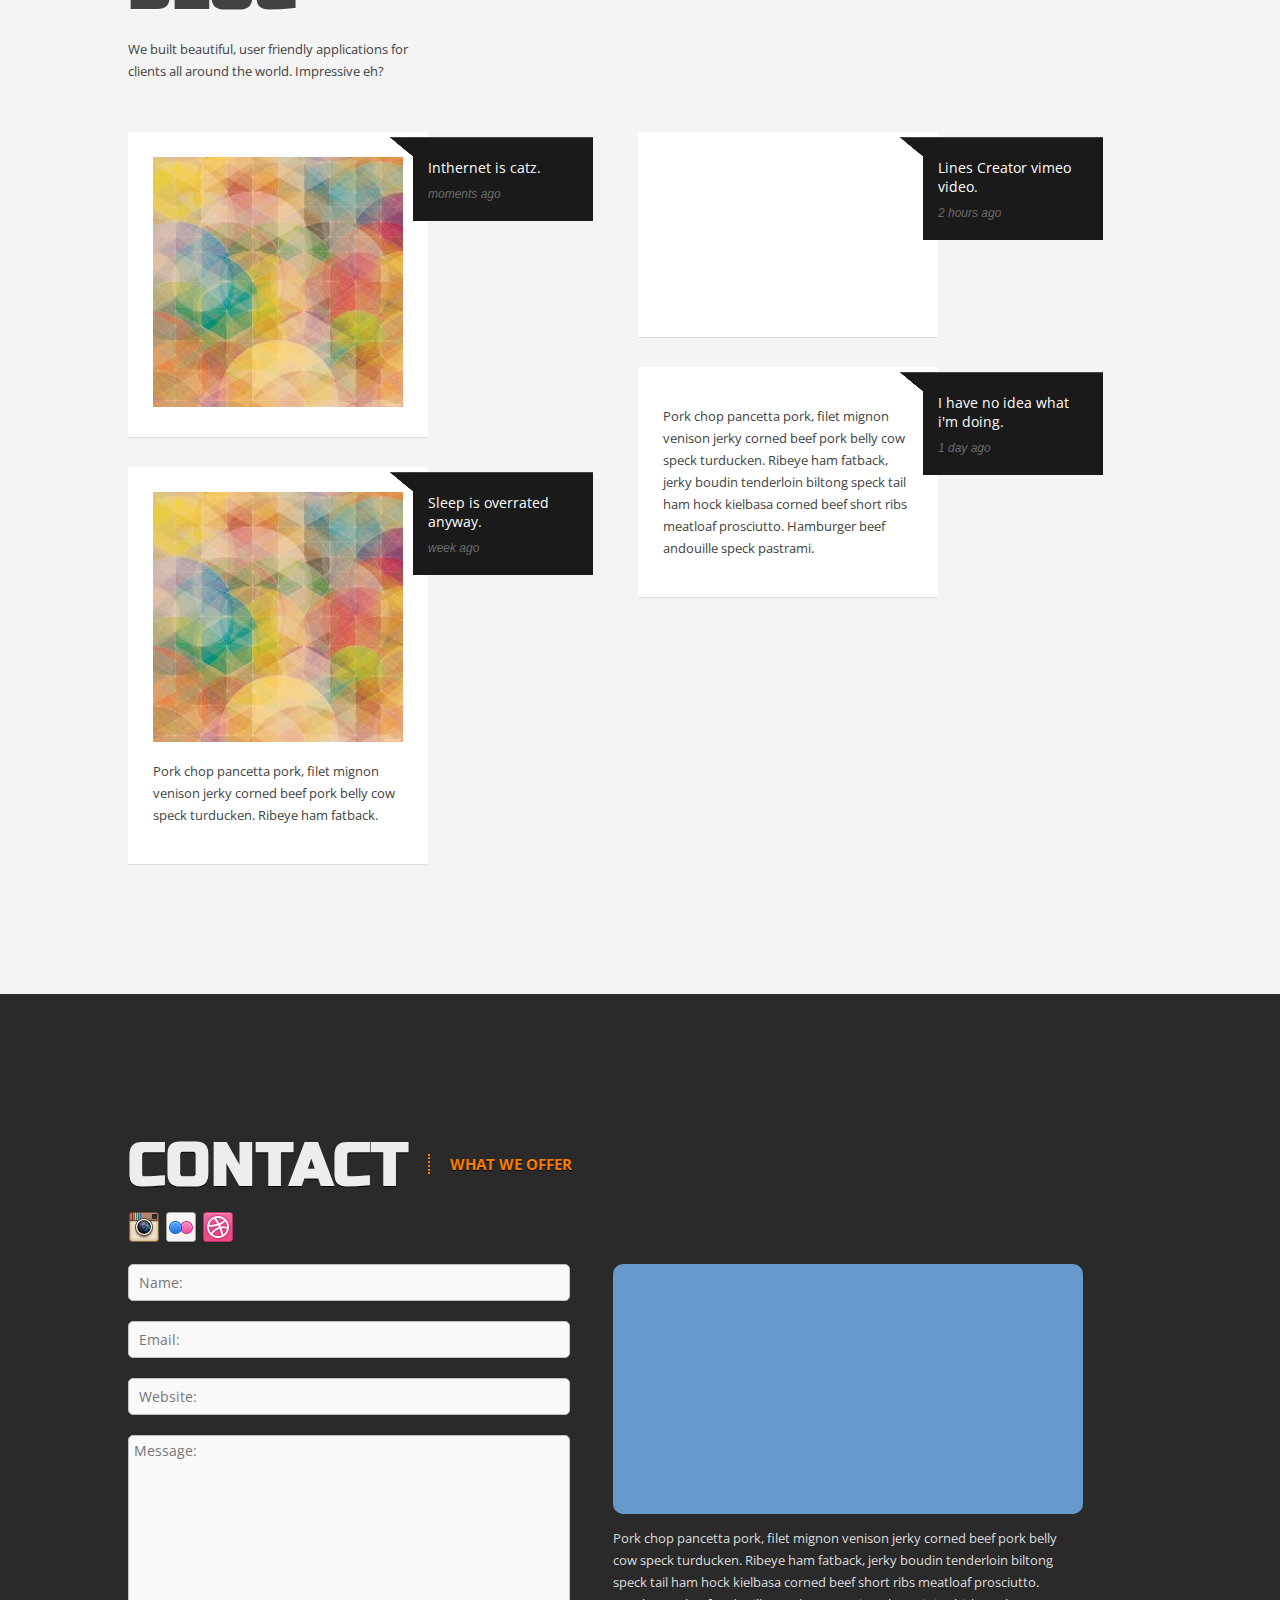
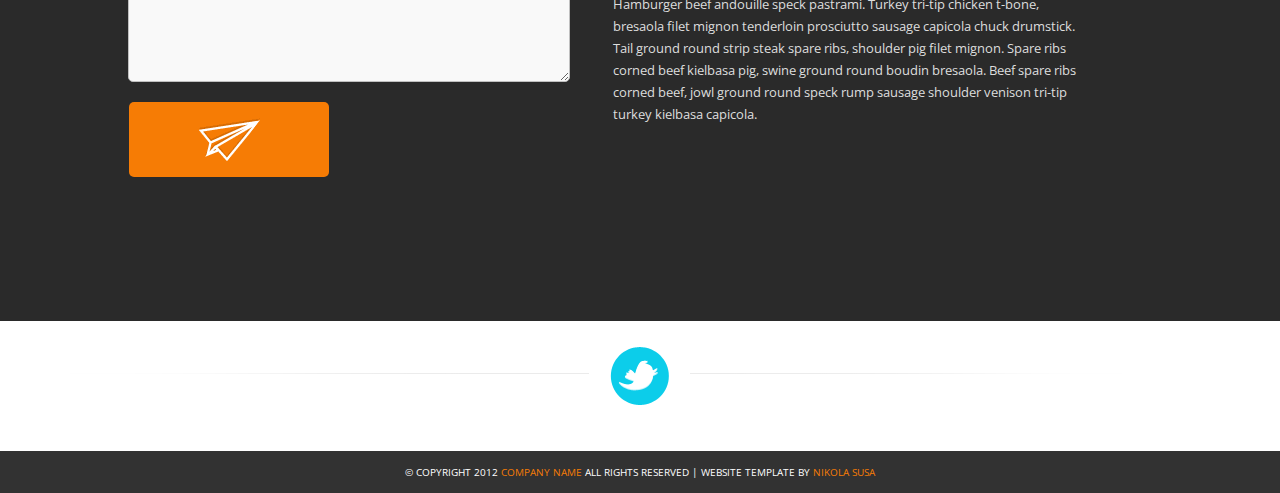
<file: rhino/alternate.html>
<!DOCTYPE html>
<html lang="en">
<head>
<title>Rhino | Alternate</title>
<meta charset="UTF-8">
<!--Style Sheet-->
<link rel="stylesheet" type="text/css" href="css/flexslider.css" media="screen">
<link rel="stylesheet" type="text/css" href="css/sequence.css" media="screen">
<link rel="stylesheet" type="text/css" href="css/lightbox.css" media="screen">
<link rel="stylesheet" type="text/css" href="css/style.css" media="all">
<!--Special Styles-->
<link rel="stylesheet" type="text/css" href="css/style.css" title="default" media="screen">
<link rel="alternate stylesheet" type="text/css" href="css/elegant.css" title="elegant" media="screen">
<link rel="alternate stylesheet" type="text/css" href="css/modern.css" title="modern" media="screen">
<link rel="alternate stylesheet" type="text/css" href="css/colorfull.css" title="colorfull" media="screen">
<!--Responsive-->
<link rel="stylesheet" type="text/css" href="css/responsitive.css" media="all">
<!--Google fonts-->
<link href='http://fonts.googleapis.com/css?family=Russo+One&subset=latin,latin-ext,cyrillic' rel='stylesheet' type='text/css'>
<link href='http://fonts.googleapis.com/css?family=Open+Sans:400,700,300&subset=latin,cyrillic' rel='stylesheet' type='text/css'>
<link href='http://fonts.googleapis.com/css?family=Lato:300,400,700,900' rel='stylesheet' type='text/css'>
<!--Javascript-->
<script src="js/jquery-1.7.2.min.js"></script>
<!--[if lt IE9]>
<script src="js/html5.js"></script>
<script src="js/IE7.js"></script>
<![endif]-->
</head>
<body>
<header class="dark">
  <nav>
    <div id="logo">
      <h1>Rhino</h1>
    </div>
    <div id="menu">
      <ul>
        <li> <a href="#slider" >Home</a> <a href="#services" >Services</a> <a href="#work">Work</a> <a href="#about">About</a> <a href="#blog">Blog</a> <a href="#contact">Contact</a> </li>
      </ul>
    </div>
  </nav>
</header>
<div id="switcher"> <a class="switch-button open"></a>
  <div class="content">
    <ul class="headercolor">
      <span>Header color</span>
      <li class="red"><a href="#light">Light</a></li>
      <li class="blue"><a href="#dark">Dark</a></li>
    </ul>
    <ul class="theme">
      <span>Theme</span>
      <li><a href="#" rel="default" class="styleswitch">default</a></li>
      <li><a href="#" rel="elegant" class="styleswitch">elegant</a></li>
      <li><a href="#" rel="modern" class="styleswitch">modern</a></li>
      <li><a href="#" rel="colorfull" class="styleswitch">colorfull</a></li>
    </ul>
  </div>
</div>
<section id="home" class="slider">
  <div id="content-slider" class="flexslider">
    <ul class="slides">
      <li><img src="images/sample/orange.png" alt=""></li>
      <li><img src="images/sample/gray.png" alt=""></li>
    </ul>
  </div>
</section>
<section id="services" class="container dark">
  <div class="content">
    <div class="title icon-power">
      <h1>Services <span>What we offer</span></h1>
      <div class="description"></div>
    </div>
    <div class="full">
      <div class="column-half">
        <p>Pork chop pancetta pork, filet mignon venison jerky corned beef pork belly cow speck turducken. Ribeye ham fatback, jerky boudin tenderloin biltong speck tail ham hock kielbasa corned beef short ribs meatloaf prosciutto. Hamburger beef andouille speck pastrami. Turkey tri-tip chicken t-bone, bresaola filet mignon tenderloin prosciutto sausage capicola chuck drumstick. Tail ground round strip steak spare ribs, shoulder pig filet mignon. Spare ribs corned beef kielbasa pig, swine ground round boudin bresaola. Beef spare ribs corned beef, jowl ground round speck rump sausage shoulder venison tri-tip turkey kielbasa capicola.</p>
      </div>
      <div class="column-half">
        <div class="image"><img src="images/showcase.png" alt=""></div>
      </div>
    </div>
    <div class="full">
      <div class="column-one-forth">
        <ul class="list">
          <h3>Conseil</h3>
          <li>Pork chop pancetta</li>
          <li>Filet mignon venison</li>
          <li>Ribeye ham <span>(Stuff)</span></li>
          <li>Jerky boudin tenderloin</li>
        </ul>
      </div>
      <div class="column-one-forth">
        <ul class="list">
          <h3>Design</h3>
          <li>Pork chop pancetta</li>
          <li>Filet mignon venison</li>
          <li>Ribeye ham</li>
          <li>Jerky boudin tenderloin</li>
        </ul>
      </div>
      <div class="column-one-forth">
        <ul class="list">
          <h3>Development</h3>
          <li>Pork chop pancetta</li>
          <li>Filet mignon venison</li>
          <li>Ribeye ham</li>
          <li>Jerky boudin tenderloin</li>
        </ul>
      </div>
      <div class="column-one-forth last">
        <ul class="list">
          <h3>Marketing</h3>
          <li>Pork chop pancetta</li>
          <li>Filet mignon venison</li>
          <li>Ribeye ham</li>
          <li>Jerky boudin tenderloin</li>
        </ul>
      </div>
    </div>
  </div>
</section>
<section id="work" class="container light">
  <div class="content">
    <div class="title icon-preview">
      <h1>Work <span>Our selected projects</span></h1>
      <div class="description">
        <nav id="filter"></nav>
      </div>
    </div>
    <article class="portfolio">
      <ul id="stage">
        <li data-tags="Photography">
          <div class="thumb"><a rel="lightbox" href="images/sample/fall.jpg"><img src="images/sample/fall.jpg" alt=""></a></div>
          <div class="info">
            <h3>Slowmo Fall</h3>
            <p>Photo manipulation</p>
          </div>
        </li>
        <li data-tags="Marketing, Photography">
          <div class="thumb"><a rel="lightbox" href="images/sample/fall.jpg"><img src="images/sample/coke.jpg" alt=""></a></div>
          <div class="info">
            <h3>Speed Audi</h3>
            <p>Marketing</p>
          </div>
        </li>
        <li data-tags="Illustration">
          <div class="thumb"><a rel="lightbox" href="images/sample/fall.jpg"><img src="images/sample/camera.jpg" alt=""></a></div>
          <div class="info">
            <h3>The Wild One</h3>
            <p>Illustration</p>
          </div>
        </li>
        <li data-tags="Illustration">
          <div class="thumb"><a rel="lightbox" href="images/sample/fall.jpg"><img src="images/sample/olympus.jpg" alt=""></a></div>
          <div class="info">
            <h3>Hyperspace</h3>
            <p>Illustration</p>
          </div>
        </li>
        <li data-tags="Design">
          <div class="thumb"><a rel="lightbox" href="images/sample/fall.jpg"><img src="images/sample/box.jpg" alt=""></a></div>
          <div class="info">
            <h3>Boxee</h3>
            <p>Product Design</p>
          </div>
        </li>
        <li data-tags="Photography">
          <div class="thumb"><a rel="lightbox" href="images/sample/fall.jpg"><img src="images/sample/low-fi.jpg" alt=""></a></div>
          <div class="info">
            <h3>Moon Jelly</h3>
            <p>Photography</p>
          </div>
        </li>
      </ul>
    </article>
  </div>
</section>
<section id="about" class="container dark">
  <div class="content">
    <div class="title icon-and">
      <h1>About <span> Learn more about us</span></h1>
      <div class="description">
        <p>We built beautiful, user friendly applications for clients all around the world. Impressive eh?</p>
      </div>
    </div>
    <div class="full">
      <div class="image"><img src="images/sample/office.jpg" alt=""></div>
      <div class="divider"></div>
      <div class="column-half">
        <div class="subtitle">
          <h3>Story:</h3>
        </div>
        <p>Pork chop pancetta pork, filet mignon venison jerky corned beef pork belly cow speck turducken. Ribeye ham fatback, jerky boudin tenderloin biltong speck tail ham hock kielbasa corned beef short ribs meatloaf prosciutto. Hamburger beef andouille speck pastrami. Turkey tri-tip chicken t-bone, bresaola filet mignon tenderloin prosciutto sausage capicola chuck drumstick. Tail ground round strip steak spare ribs, shoulder pig filet mignon. Spare ribs corned beef kielbasa pig, swine ground round boudin bresaola. Beef spare ribs corned beef, jowl ground round speck rump sausage shoulder venison tri-tip turkey kielbasa capicola.</p>
      </div>
      <div class="column-half last">
        <div class="subtitle">
          <h3>Skills:</h3>
        </div>
        <ul id="skills">
          <li><span title="50"></span>
            <p>Strenght <strong>50%</strong></p>
          </li>
          <li><span title="98"></span>
            <p>Constitution <strong>98%</strong></p>
          </li>
          <li><span title="55"></span>
            <p>Dexterity <strong>55%</strong></p>
          </li>
          <li><span title="100"></span>
            <p>Inteligence <strong>100%</strong></p>
          </li>
          <li><span title="75"></span>
            <p>Wisdom <strong>75%</strong></p>
          </li>
          <li><span title="80"></span>
            <p>Charisma <strong>80%</strong></p>
          </li>
        </ul>
        <!--END skills-->
      </div>
      <div class="column-half">
        <div class="subtitle">
          <h3>Education:</h3>
        </div>
        <div class="accordion" id="list1">
          <!--Accordion-->
          <a>Design school 2002</a>
          <div>
            <p>Aliquam quis dui at orci mattis tincidunt et vel risus. In odio quam, vestibulum non faucibus sit amet, posuere id lectus.</p>
          </div>
          <a>Design special school 2005</a>
          <div>
            <p>Aliquam quis dui at orci mattis tincidunt et vel risus. In odio quam, vestibulum non faucibus sit amet, posuere id lectus.</p>
          </div>
          <a>Design pro school 2009</a>
          <div>
            <p>Aliquam quis dui at orci mattis tincidunt et vel risus. In odio quam, vestibulum non faucibus sit amet, posuere id lectus.</p>
          </div>
        </div>
        <!--Accordion end-->
      </div>
      <div class="column-half last">
        <div class="subtitle">
          <h3>Details:</h3>
        </div>
        <ul class="tabs-nav">
          <li class="active-tab"><a href="#tab1">First</a></li>
          <li><a href="#tab2">Second</a></li>
          <li><a href="#tab3">Third</a></li>
        </ul>
        <!-- end tab navigation -->
        <div class="tabs-container">
          <div class="tab-content" id="tab1">
            <p>Aliquam quis dui at orci mattis tincidunt et vel risus. In odio quam, vestibulum non faucibus sit amet, posuere id lectus. In odio quam, vestibulum non faucibus sit amet, posuere id lectus. Nulla nunc felis, condimentum ac congue blandit, mattis a mauris.</p>
          </div>
          <!-- end tab1 -->
          <div class="tab-content" id="tab2">
            <p>Aliquam quis dui at orci mattis tincidunt et vel risus. In odio quam, vestibulum non faucibus sit amet, posuere id lectus In odio quam, vestibulum non faucibus sit amet, posuere id lectus Nulla nunc felis, condimentum ac congue blandit, mattis a mauris.</p>
          </div>
          <!-- end tab2 -->
          <div class="tab-content" id="tab3">
            <p>Aliquam quis dui at orci mattis tincidunt et vel risus. In odio quam, vestibulum non faucibus sit amet, posuere id lectus. In odio quam, vestibulum non faucibus sit amet, posuere id lectus. Nulla nunc felis, condimentum ac congue blandit, mattis a mauris.</p>
          </div>
          <!-- end tab3 -->
        </div>
        <!-- end tab container -->
      </div>
      <div id="shot" class="full">
        <div class="subtitle">
          <h3>Shots:</h3>
        </div>
        <div class="shot medium">
          <div id="shotById" class="dribbble-shot">
            <div><a href="#"><img src="images/sample/dayone-drbb_16.png" alt=""></a></div>
          </div>
        </div>
        <div class="shot">
          <div id="flickr" class="flickr-shot">
            <ul>
              <li><a href="#"><img src="images/sample/flickr/4793559336_2775068f83_s.jpg" alt=""></a></li>
              <li><a href="#"><img src="images/sample/flickr/4752635073_7c64ff8fce_s.jpg" alt=""></a></li>
              <li><a href="#"><img src="images/sample/flickr/4338027564_a553b9d364_s.jpg" alt=""></a></li>
              <li><a href="#"><img src="images/sample/flickr/3919005748_cae0e74f7f_s.jpg" alt=""></a></li>
              <li><a href="#"><img src="images/sample/flickr/3503071197_364ac703a8_s.jpg" alt=""></a></li>
              <li><a href="#"><img src="images/sample/flickr/3289287799_ce4dd25e5c_s.jpg" alt=""></a></li>
            </ul>
          </div>
        </div>
        <div class="shot"> <img src="images/sample/butter.jpg" alt=""> </div>
        <div class="shot"> <img src="images/sample/avatar.jpg" alt=""> </div>
        <div class="shot"> <img src="images/sample/aurora.jpg" alt=""> </div>
      </div>
    </div>
  </div>
</section>
<section id="blog" class="container light">
  <div class="content">
    <div class="title icon-note">
      <h1>Blog <span> Daily adventures</span></h1>
      <div class="description">
        <p>We built beautiful, user friendly applications for clients all around the world. Impressive eh?</p>
      </div>
    </div>
    <div id="box">
      <article class="post">
        <figure><img src="images/sample/cuben1.jpg" alt=""></figure>
        <figcaption>Inthernet is catz. <span>moments ago</span></figcaption>
      </article>
      <article class="post">
        <figure>
          <iframe class="video" src="http://player.vimeo.com/video/32314979?portrait=0&amp;color=ffffff" frameborder="0" webkitAllowFullScreen mozallowfullscreen allowFullScreen></iframe>
        </figure>
        <figcaption>Lines Creator vimeo video.<span>2 hours ago</span></figcaption>
      </article>
      <article class="post">
        <figure>
          <p>Pork chop pancetta pork, filet mignon venison jerky corned beef pork belly cow speck turducken. Ribeye ham fatback, jerky boudin tenderloin biltong speck tail ham hock kielbasa corned beef short ribs meatloaf prosciutto. Hamburger beef andouille speck pastrami.</p>
        </figure>
        <figcaption>I have no idea what i'm doing.<span>1 day ago</span></figcaption>
      </article>
      <article class="post">
        <figure><img src="images/sample/cuben1.jpg" alt="">
          <p>Pork chop pancetta pork, filet mignon venison jerky corned beef pork belly cow speck turducken. Ribeye ham fatback.</p>
        </figure>
        <figcaption>Sleep is overrated anyway.<span>week ago</span></figcaption>
      </article>
    </div>
  </div>
</section>
<section id="contact" class="container dark second">
  <div class="content">
    <div class="title icon-phone">
      <h1>Contact <span>What we offer</span></h1>
      <div class="description"> <a href="#"><img src="images/icons/instagram.png" alt="" class="social"></a> <a href="#"><img src="images/icons/flickr.png" alt="" class="social"></a> <a href="#"><img src="images/icons/dribbble.png" alt="" class="social"></a></div>
    </div>
    <div class="full">
      <div id="contact-form">
        <form id="contact-us" action="#">
          <div class="column-half">
            <div class="formblock">
              <input type="text" name="contactName" id="contactName" value="" class="txt requiredField" placeholder="Name:">
            </div>
            <div class="formblock">
              <input type="text" name="email" id="email" value="" class="txt requiredField email" placeholder="Email:">
            </div>
            <div class="formblock">
              <input type="text" name="website" id="website" value="" class="txt website" placeholder="Website:">
            </div>
            <div class="formblock">
              <textarea name="comments" id="commentsText" class="txtarea requiredField" placeholder="Message:"></textarea>
            </div>
            <button name="submit" type="submit" class="subbutton"></button>
          </div>
          <div class="column-half last">
            <div id="map"></div>
            <p>Pork chop pancetta pork, filet mignon venison jerky corned beef pork belly cow speck turducken. Ribeye ham fatback, jerky boudin tenderloin biltong speck tail ham hock kielbasa corned beef short ribs meatloaf prosciutto. Hamburger beef andouille speck pastrami. Turkey tri-tip chicken t-bone, bresaola filet mignon tenderloin prosciutto sausage capicola chuck drumstick. Tail ground round strip steak spare ribs, shoulder pig filet mignon. Spare ribs corned beef kielbasa pig, swine ground round boudin bresaola. Beef spare ribs corned beef, jowl ground round speck rump sausage shoulder venison tri-tip turkey kielbasa capicola.</p>
          </div>
        </form>
      </div>
    </div>
  </div>
</section>
<footer> <a href="#" class="twitter"> <span class="twitter"></span>
  <p class="twitter_status"></p>
  </a>
  <section class="footer">
    <p>&copy; Copyright 2012 <a href="#">Company Name</a> All Rights Reserved | Website Template By <a target="_blank" href="http://madabout.rs/">Nikola Susa</a></p>
  </section>
</footer>
<!--Javascript-->
<script src="http://maps.google.com/maps/api/js?sensor=true"></script>
<script src="js/jquery.flexslider-min.js"></script>
<script src="js/sequence.jquery-min.js"></script>
<script src="js/waypoints.min.js"></script>
<script src="js/quicksand.js"></script>
<script src="js/jquery.masonery.js"></script>
<script src="js/modernizr.custom.js"></script>
<script src="js/gmaps.js"></script>
<script src="js/jquery.accordion.js"></script>
<script src="js/lightbox.js"></script>
<script src="js/styleswitch.js"></script>
<script src="js/custom.js"></script>
<script>
new GMaps({
    div: '#map',
    lat: 44.79913,
    lng: 20.47662
});
</script>
<script>
if (typeof jQuery == 'undefined') {
    document.write(unescape("%3Cscript src='js/jquery.js'%3E%3C/script%3E"));
}
</script>
</body>
</html>
</file>
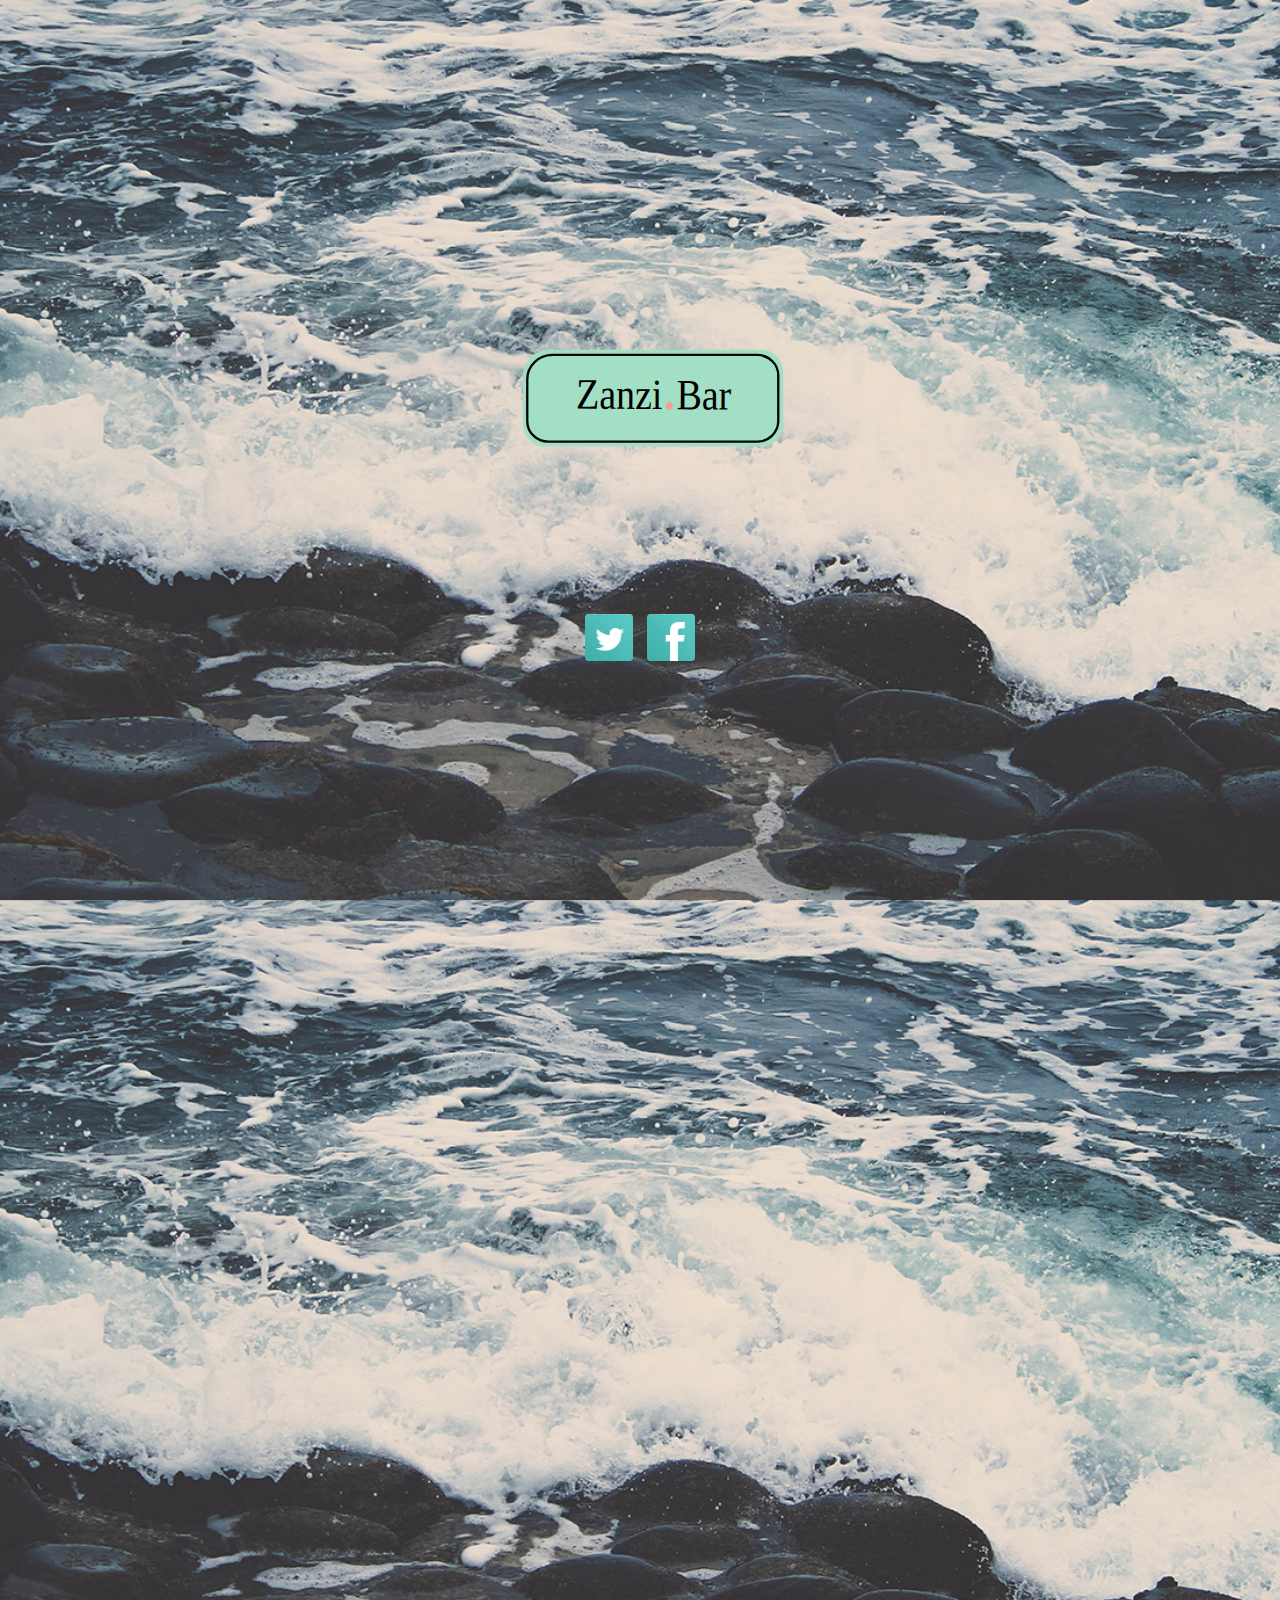
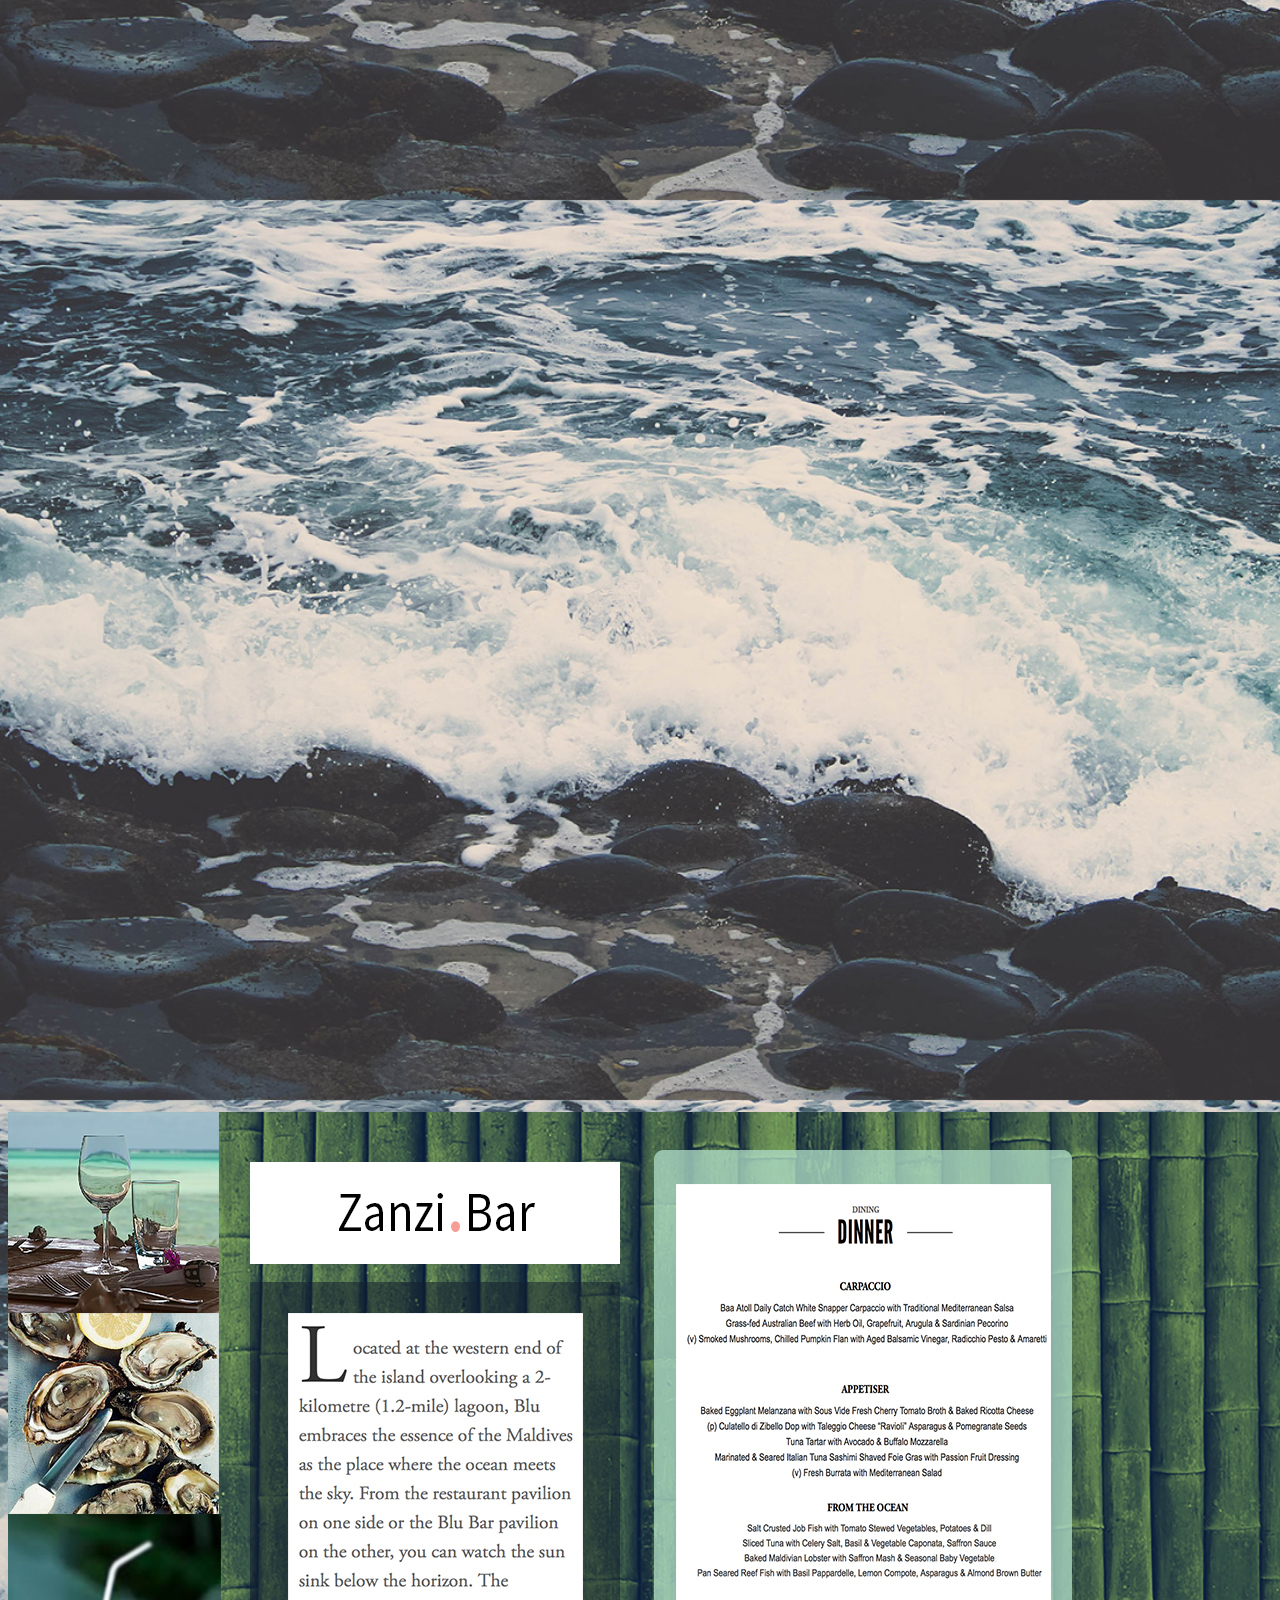
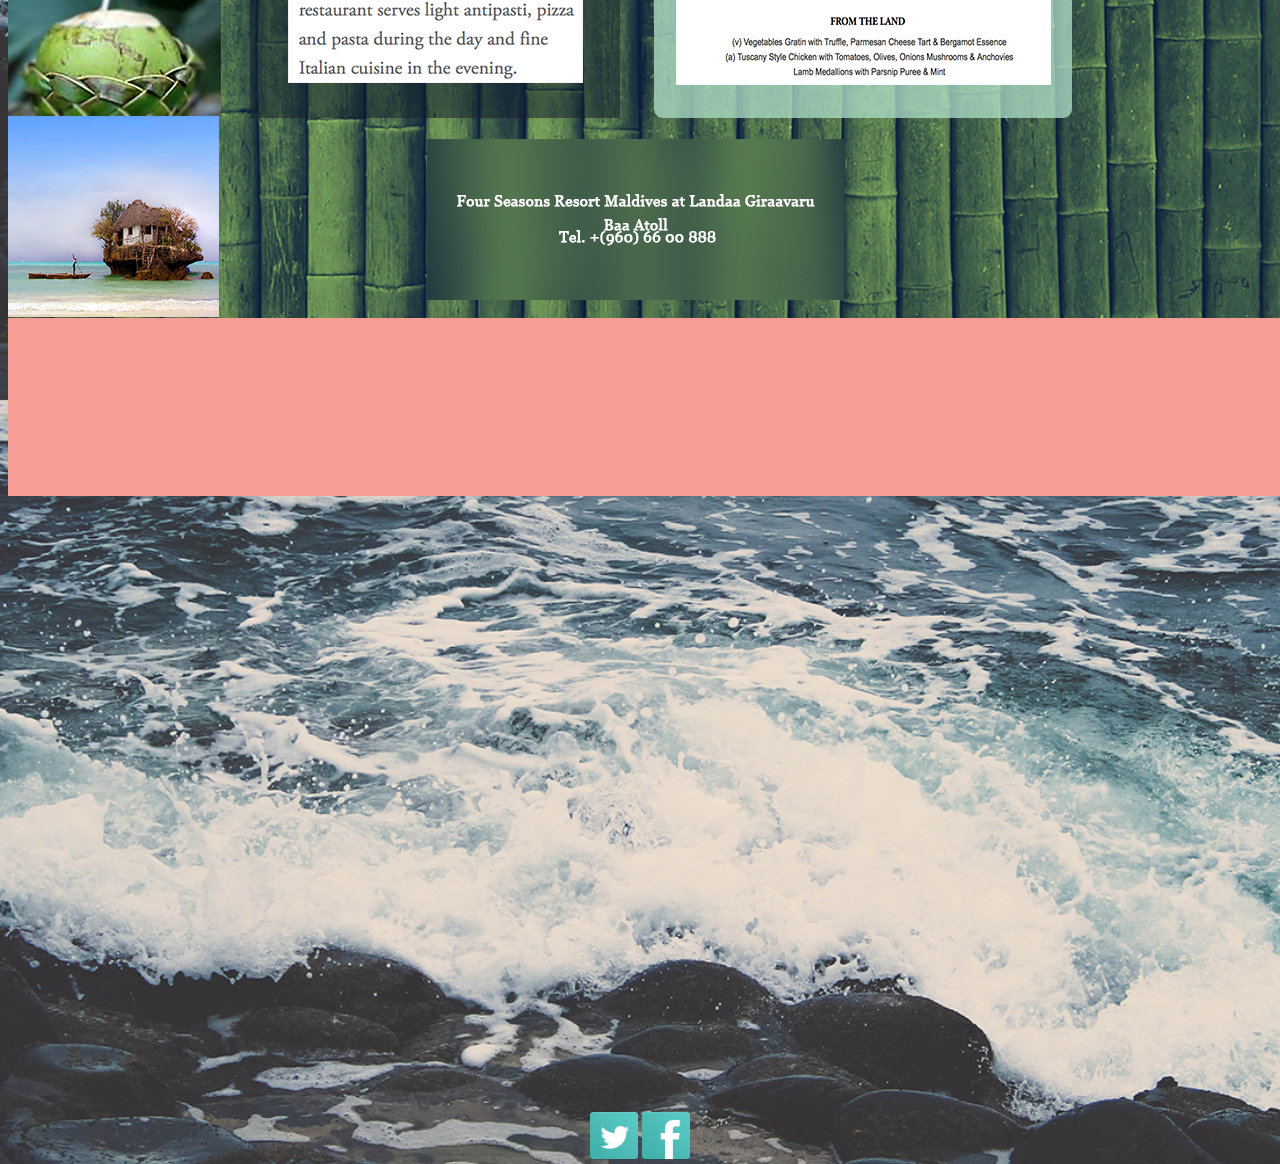
<file: Zanzibar/zanzibar.html>
<!DOCTYPE html>
<html>
<head>
    <link rel="stylesheet" href="style.css" />
  </head>
<header>
  <div class="cover-image">
    <h1>
      <img src='logo.svg' alt='logo'>

<div id="social-icons">
<a href="https://twitter.com/brandylgreen"><img src="twitter.png" width="48" height="48" alt="Twitter" /></a>
<a href="http://www.facebook.com/brandylgreen"><img src="facebook1.png" width="48" height="48" alt="Facebook" /></a>

    </h1> 
</header>


<main class="content">



  <div class="wrap" id="home">
    

  <div id="box">
   <div id="overlay">

   <body>
   </div>


</main>

<footer>

<div id="social-icons">
<a href="https://twitter.com/brandylgreen"><img src="twitter.png" width="48" height="48" alt="Twitter" /></a>
<a href="http://www.facebook.com/brandylgreen"><img src="facebook1.png" width="48" height="48" alt="Facebook" /></a>

</div>

</footer>
</body>
</html>
</file>
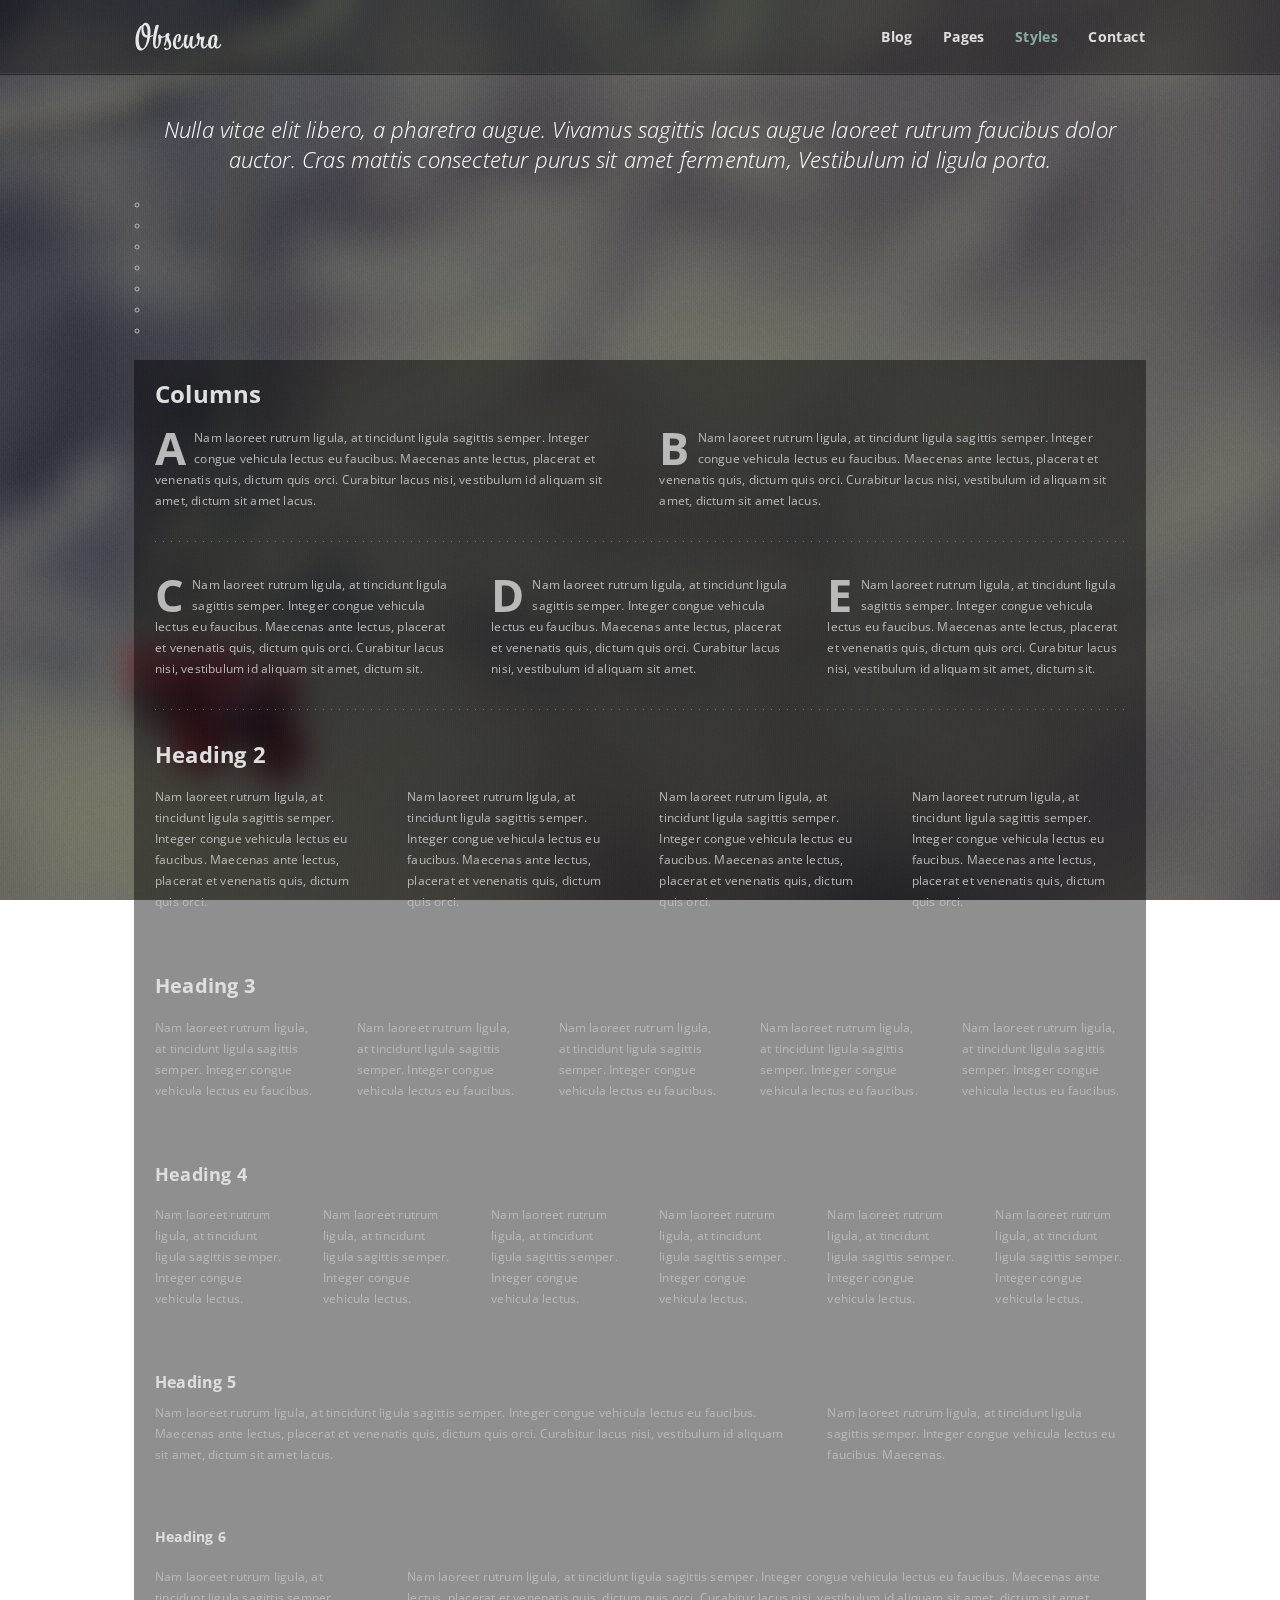
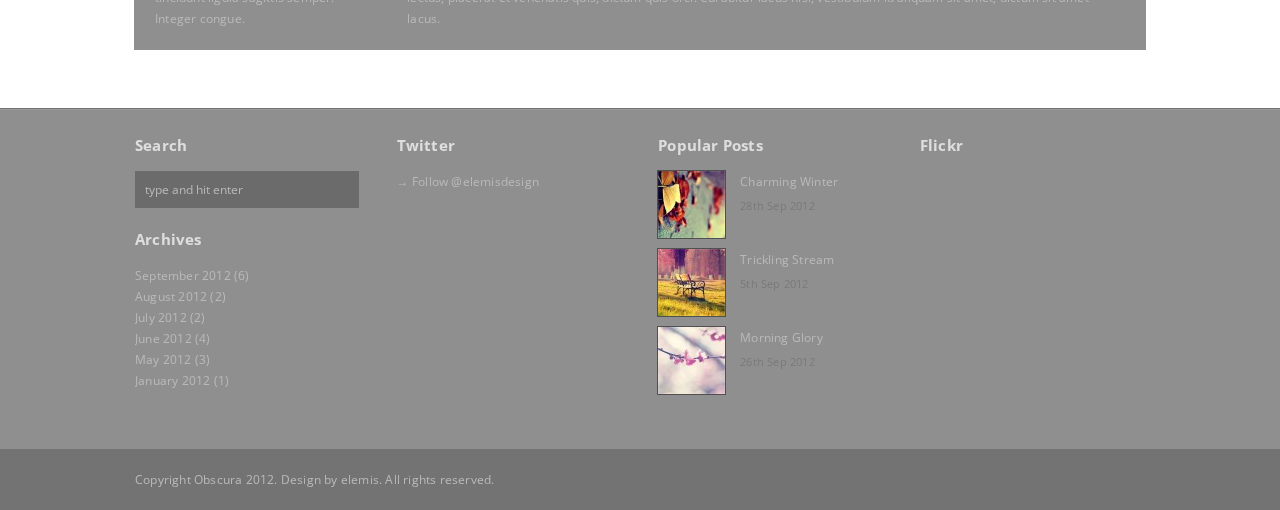
<file: obscura/files/template/columns.html>
<!DOCTYPE HTML>
<html lang="en-US">
<head>
<meta charset="UTF-8">
<meta name="viewport" content="width=device-width,initial-scale=1,maximum-scale=1,user-scalable=no">
<title>Obscura</title>
<link rel="stylesheet" type="text/css" media="all" href="style.css" />
<link rel="stylesheet" type="text/css" href="style/css/media-queries.css" />
<link rel="stylesheet" type="text/css" href="style/js/player/mediaelementplayer.css" />
<link href='http://fonts.googleapis.com/css?family=Open+Sans:400,400italic,300italic,300,700,700italic|Open+Sans+Condensed:300,700' rel="stylesheet" type='text/css'>
<!--[if IE 8]>
<link rel="stylesheet" type="text/css" href="style/css/ie8.css" media="all" />
<![endif]-->
<!--[if IE 9]>
<link rel="stylesheet" type="text/css" href="style/css/ie9.css" media="all" />
<![endif]-->
<script type="text/javascript" src="style/js/jquery-1.7.2.min.js"></script>
<script type="text/javascript" src="style/js/ddsmoothmenu.js"></script>
<script type="text/javascript" src="style/js/retina.js"></script>
<script type="text/javascript" src="style/js/selectnav.js"></script>
<script type="text/javascript" src="style/js/jquery.masonry.min.js"></script>
<script type="text/javascript" src="style/js/jquery.fitvids.js"></script>
<script type="text/javascript" src="style/js/jquery.backstretch.min.js"></script>
<script type="text/javascript" src="style/js/mediaelement.min.js"></script>
<script type="text/javascript" src="style/js/mediaelementplayer.min.js"></script>
<script type="text/javascript" src="style/js/jquery.dcflickr.1.0.js"></script>
<script type="text/javascript" src="style/js/twitter.min.js"></script>
<script type="text/javascript">
	$.backstretch("style/images/bg/1.jpg");
</script>
</head>
<body>
<div class="scanlines"></div>

<!-- Begin Header -->
<div class="header-wrapper opacity">
	<div class="header">
		<!-- Begin Logo -->
		<div class="logo">
		    <a href="index.html">
				<img src="style/images/logo.png" alt="" />
			</a>
	    </div>
		<!-- End Logo -->
		<!-- Begin Menu -->
		<div id="menu-wrapper">
			<div id="menu" class="menu">
				<ul id="tiny">
					<li><a href="index.html">Blog</a>
						<ul>
							<li><a href="post.html">Blog Post</a></li>
						</ul>
					</li>
					<li><a href="page-with-sidebar.html">Pages</a>
						<ul>
							<li><a href="page-with-sidebar.html">Page With Sidebar</a></li>
							<li><a href="full-width.html">Full Width</a></li>
						</ul>
					</li>
					<li class="active"><a href="typography.html">Styles</a>
						<ul>
							<li><a href="typography.html">Typography</a></li>
							<li><a href="columns.html">Columns</a></li>
						</ul>
					</li>
					<li><a href="contact.html">Contact</a></li>
				</ul>
			</div>
		</div>
		<div class="clear"></div>
		<!-- End Menu -->
	</div>
</div>
<!-- End Header -->

<!-- Begin Wrapper -->
<div class="wrapper"><!-- Begin Intro -->
<div class="intro">Nulla vitae elit libero, a pharetra augue. Vivamus sagittis lacus augue laoreet rutrum faucibus dolor auctor. Cras mattis consectetur purus sit amet fermentum, Vestibulum id ligula porta. </div>
<ul class="social">
<li><a class="rss" href="#"></a></li><li><a class="facebook" href="#"></a></li><li><a class="twitter" href="#"></a></li><li><a class="pinterest" href="#"></a></li><li><a class="dribbble" href="#"></a></li><li><a class="flickr" href="#"></a></li><li><a class="linkedin" href="#"></a></li></ul><!-- End Intro --> 

<!-- Begin Container -->
<div class="box">

	<h1 class="title">Columns</h1>
		
	<div class="one-half">
      <p><span class="dropcap">A</span>Nam laoreet rutrum ligula, at tincidunt ligula sagittis semper. Integer congue vehicula lectus eu faucibus. Maecenas ante lectus, placerat et venenatis quis, dictum quis orci. Curabitur lacus nisi, vestibulum id aliquam sit amet, dictum sit amet lacus. </p>
    </div>
    <div class="one-half last">
      <p><span class="dropcap">B</span>Nam laoreet rutrum ligula, at tincidunt ligula sagittis semper. Integer congue vehicula lectus eu faucibus. Maecenas ante lectus, placerat et venenatis quis, dictum quis orci. Curabitur lacus nisi, vestibulum id aliquam sit amet, dictum sit amet lacus. </p>
    </div>
    <div class="clear"></div>
    <hr />
    <div class="one-third">
      <p><span class="dropcap">C</span>Nam laoreet rutrum ligula, at tincidunt ligula sagittis semper. Integer congue vehicula lectus eu faucibus. Maecenas ante lectus, placerat et venenatis quis, dictum quis orci. Curabitur lacus nisi, vestibulum id aliquam sit amet, dictum sit. </p>
    </div>
    <div class="one-third">
      <p><span class="dropcap">D</span>Nam laoreet rutrum ligula, at tincidunt ligula sagittis semper. Integer congue vehicula lectus eu faucibus. Maecenas ante lectus, placerat et venenatis quis, dictum quis orci. Curabitur lacus nisi, vestibulum id aliquam sit amet. </p>
    </div>
    <div class="one-third last">
      <p><span class="dropcap">E</span>Nam laoreet rutrum ligula, at tincidunt ligula sagittis semper. Integer congue vehicula lectus eu faucibus. Maecenas ante lectus, placerat et venenatis quis, dictum quis orci. Curabitur lacus nisi, vestibulum id aliquam sit amet, dictum sit. </p>
    </div>
    <div class="clear"></div>
    <hr />
    <h2>Heading 2</h2>
    <div class="one-fourth">
      <p>Nam laoreet rutrum ligula, at tincidunt ligula sagittis semper. Integer congue vehicula lectus eu faucibus. Maecenas ante lectus, placerat et venenatis quis, dictum quis orci.</p>
    </div>
    <div class="one-fourth">
      <p>Nam laoreet rutrum ligula, at tincidunt ligula sagittis semper. Integer congue vehicula lectus eu faucibus. Maecenas ante lectus, placerat et venenatis quis, dictum quis orci.</p>
    </div>
    <div class="one-fourth">
      <p>Nam laoreet rutrum ligula, at tincidunt ligula sagittis semper. Integer congue vehicula lectus eu faucibus. Maecenas ante lectus, placerat et venenatis quis, dictum quis orci.</p>
    </div>
    <div class="one-fourth last">
      <p>Nam laoreet rutrum ligula, at tincidunt ligula sagittis semper. Integer congue vehicula lectus eu faucibus. Maecenas ante lectus, placerat et venenatis quis, dictum quis orci.</p>
    </div>
    <div class="clear"></div>
    <hr />
    <h3>Heading 3</h3>
    <div class="one-fifth">
      <p>Nam laoreet rutrum ligula, at tincidunt ligula sagittis semper. Integer congue vehicula lectus eu faucibus. </p>
    </div>
    <div class="one-fifth">
      <p>Nam laoreet rutrum ligula, at tincidunt ligula sagittis semper. Integer congue vehicula lectus eu faucibus. </p>
    </div>
    <div class="one-fifth">
      <p>Nam laoreet rutrum ligula, at tincidunt ligula sagittis semper. Integer congue vehicula lectus eu faucibus. </p>
    </div>
    <div class="one-fifth">
      <p>Nam laoreet rutrum ligula, at tincidunt ligula sagittis semper. Integer congue vehicula lectus eu faucibus.</p>
    </div>
    <div class="one-fifth last">
      <p>Nam laoreet rutrum ligula, at tincidunt ligula sagittis semper. Integer congue vehicula lectus eu faucibus.</p>
    </div>
    <div class="clear"></div>
    <hr />
    <h4>Heading 4</h4>
    <div class="one-sixth">
      <p>Nam laoreet rutrum ligula, at tincidunt ligula sagittis semper. Integer congue vehicula lectus. </p>
    </div>
    <div class="one-sixth">
      <p>Nam laoreet rutrum ligula, at tincidunt ligula sagittis semper. Integer congue vehicula lectus. </p>
    </div>
    <div class="one-sixth">
      <p>Nam laoreet rutrum ligula, at tincidunt ligula sagittis semper. Integer congue vehicula lectus. </p>
    </div>
    <div class="one-sixth">
      <p>Nam laoreet rutrum ligula, at tincidunt ligula sagittis semper. Integer congue vehicula lectus.</p>
    </div>
    <div class="one-sixth">
      <p>Nam laoreet rutrum ligula, at tincidunt ligula sagittis semper. Integer congue vehicula lectus.</p>
    </div>
    <div class="one-sixth last">
      <p>Nam laoreet rutrum ligula, at tincidunt ligula sagittis semper. Integer congue vehicula lectus.</p>
    </div>
    <div class="clear"></div>
    <hr />
    <h5>Heading 5</h5>
    <div class="two-third">
      <p>Nam laoreet rutrum ligula, at tincidunt ligula sagittis semper. Integer congue vehicula lectus eu faucibus. Maecenas ante lectus, placerat et venenatis quis, dictum quis orci. Curabitur lacus nisi, vestibulum id aliquam sit amet, dictum sit amet lacus. </p>
    </div>
    <div class="one-third last">
      <p>Nam laoreet rutrum ligula, at tincidunt ligula sagittis semper. Integer congue vehicula lectus eu faucibus. Maecenas. </p>
    </div>
    <div class="clear"></div>
    <hr />
    <h6>Heading 6</h6>
    <div class="one-fourth">
      <p>Nam laoreet rutrum ligula, at tincidunt ligula sagittis semper. Integer congue. </p>
    </div>
    <div class="three-fourth last">
      <p>Nam laoreet rutrum ligula, at tincidunt ligula sagittis semper. Integer congue vehicula lectus eu faucibus. Maecenas ante lectus, placerat et venenatis quis, dictum quis orci. Curabitur lacus nisi, vestibulum id aliquam sit amet, dictum sit amet lacus. </p>
    </div>
    <div class="clear"></div>

</div>
<!-- End Container -->

</div>
<!-- End Wrapper -->

<!-- Begin Footer -->
<div class="footer-wrapper">
<div id="footer" class="four">
		<div id="first" class="widget-area">
			<div class="widget widget_search">
				<h3 class="widget-title">Search</h3>
				<form class="searchform" method="get" action="#">
					<input type="text" name="s" value="type and hit enter" onFocus="this.value=''" onBlur="this.value='type and hit enter'"/>
				</form>
			</div>
			<div class="widget widget_archive">
				<h3 class="widget-title">Archives</h3>
				<ul>
					<li><a href="#">September 2012</a> (6)</li>
					<li><a href="#">August 2012</a> (2)</li>
					<li><a href="#">July 2012</a> (2)</li>
					<li><a href="#">June 2012</a> (4)</li>
					<li><a href="#">May 2012</a> (3)</li>
					<li><a href="#">January 2012</a> (1)</li>
				</ul>
			</div>	
		</div><!-- #first .widget-area -->
	
		<div id="second" class="widget-area">
			<div id="twitter-2" class="widget widget_twitter">
					<h3 class="widget-title">Twitter</h3>
					
					<div id="twitter-wrapper">
						<div id="twitter"></div>
						<span class="username"><a href="http://twitter.com/elemisdesign">→ Follow @elemisdesign</a></span>
					</div>
			</div>
		</div><!-- #second .widget-area -->
	
		<div id="third" class="widget-area">
		<div id="example-widget-3" class="widget example">
			<h3 class="widget-title">Popular Posts</h3>
			<ul class="post-list">
			  	<li> 
			  		<div class="frame">
			  			<a href="#"><img src="style/images/art/s1.jpg" /></a>
			  		</div>
					<div class="meta">
					    <h6><a href="#">Charming Winter</a></h6>
					    <em>28th Sep 2012</em>
				    </div>
				</li>
				<li> 
			  		<div class="frame">
			  			<a href="#"><img src="style/images/art/s2.jpg" /></a>
			  		</div>
					<div class="meta">
					    <h6><a href="#">Trickling Stream</a></h6>
					    <em>5th Sep 2012</em>
				    </div>
				</li>
				<li> 
			  		<div class="frame">
			  			<a href="#"><img src="style/images/art/s3.jpg" /></a>
			  		</div>
					<div class="meta">
					    <h6><a href="#">Morning Glory</a></h6>
					    <em>26th Sep 2012</em>
				    </div>
				</li>
			</ul>
			
		</div>
		</div><!-- #third .widget-area -->
		
		<div id="fourth" class="widget-area">
		<div class="widget">
			<h3 class="widget-title">Flickr</h3>
			<ul class="flickr-feed"></ul>
			
		</div>
		</div><!-- #fourth .widget-area -->
	</div>
</div>
<div class="site-generator-wrapper">
	<div class="site-generator">Copyright Obscura 2012. Design by <a href="http://elemisfreebies.com">elemis</a>. All rights reserved.</div>
</div>
<!-- End Footer --> 
<script type="text/javascript" src="style/js/scripts.js"></script>
</body>
</html>
</file>
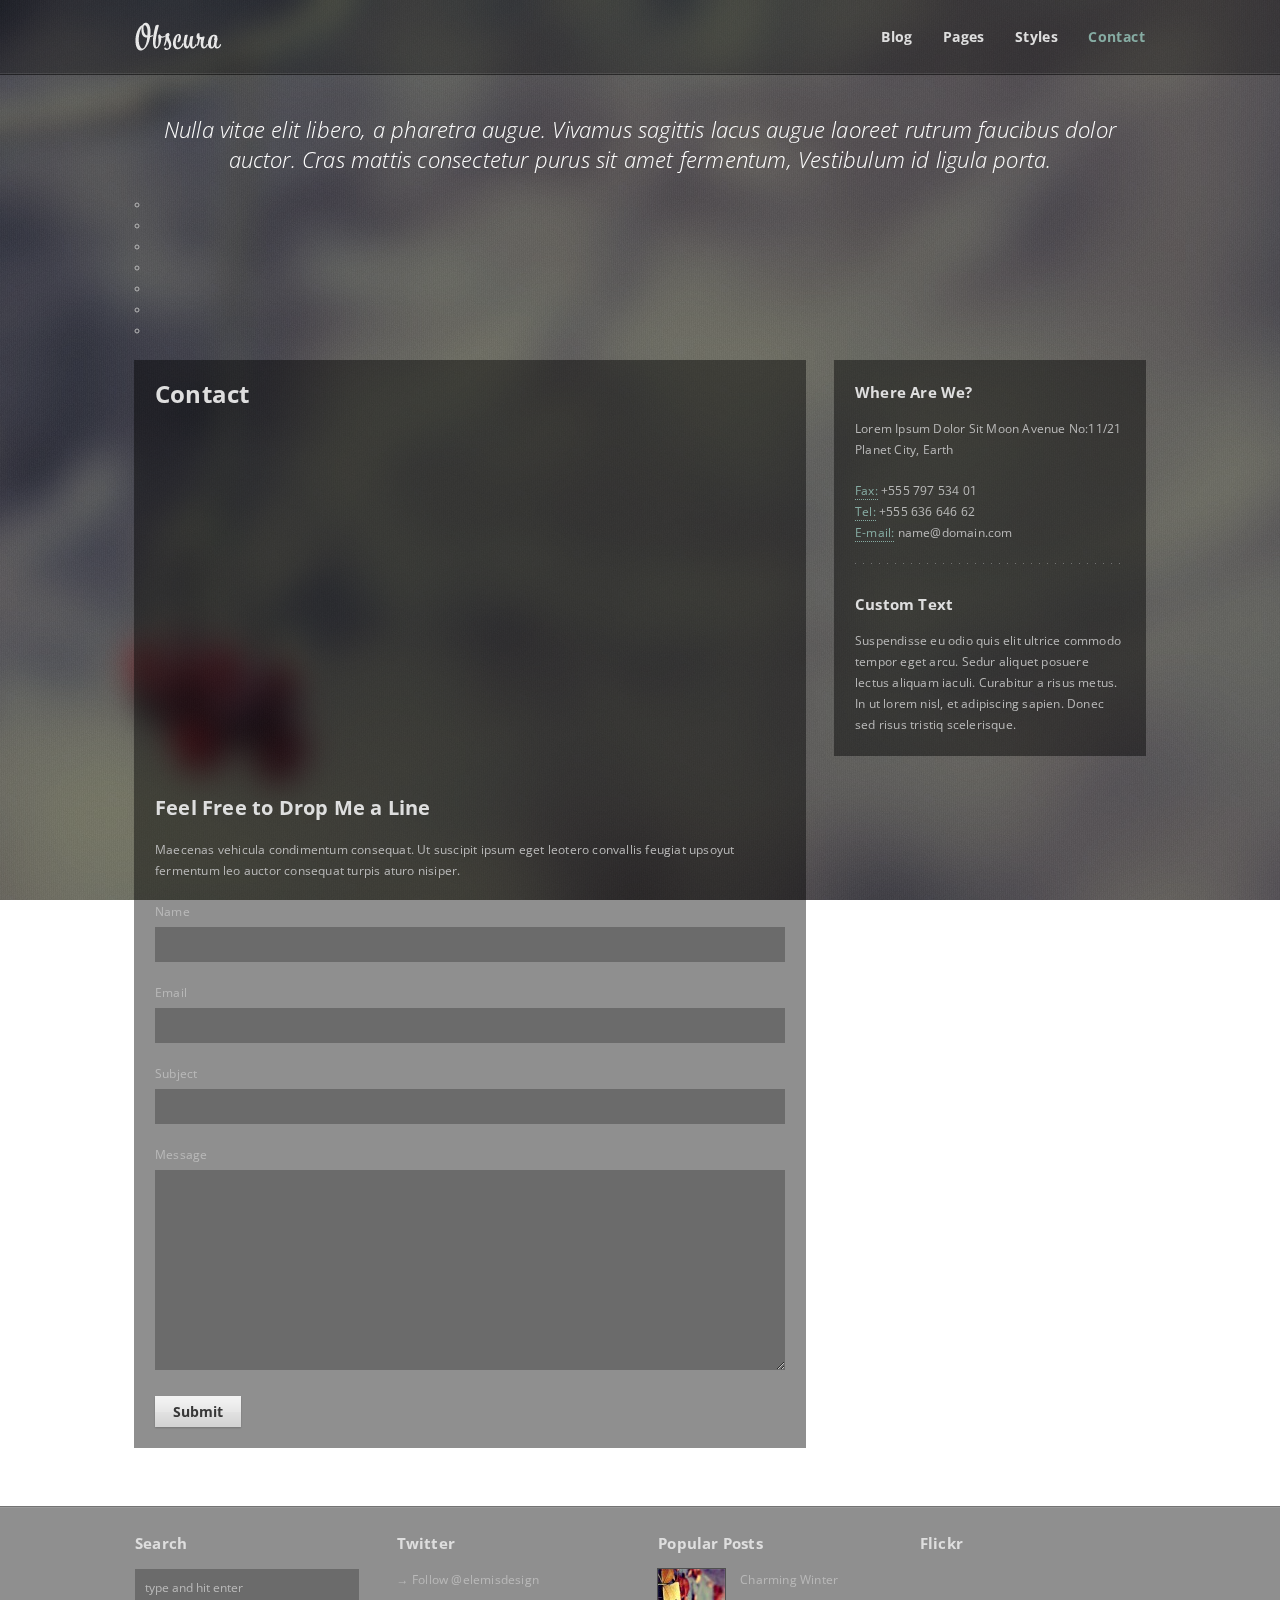
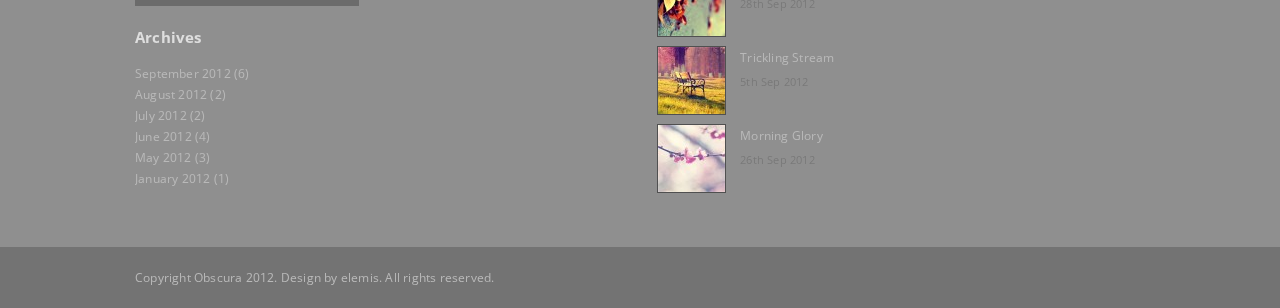
<file: obscura/files/template/contact.html>
<!DOCTYPE HTML>
<html lang="en-US">
<head>
<meta charset="UTF-8">
<meta name="viewport" content="width=device-width,initial-scale=1,maximum-scale=1,user-scalable=no">
<title>Obscura</title>
<link rel="stylesheet" type="text/css" media="all" href="style.css" />
<link rel="stylesheet" type="text/css" href="style/css/media-queries.css" />
<link rel="stylesheet" type="text/css" href="style/js/player/mediaelementplayer.css" />
<link href='http://fonts.googleapis.com/css?family=Open+Sans:400,400italic,300italic,300,700,700italic|Open+Sans+Condensed:300,700' rel="stylesheet" type='text/css'>
<!--[if IE 8]>
<link rel="stylesheet" type="text/css" href="style/css/ie8.css" media="all" />
<![endif]-->
<!--[if IE 9]>
<link rel="stylesheet" type="text/css" href="style/css/ie9.css" media="all" />
<![endif]-->
<script type="text/javascript" src="style/js/jquery-1.7.2.min.js"></script>
<script type="text/javascript" src="style/js/ddsmoothmenu.js"></script>
<script type="text/javascript" src="style/js/retina.js"></script>
<script type="text/javascript" src="style/js/selectnav.js"></script>
<script type="text/javascript" src="style/js/jquery.masonry.min.js"></script>
<script type="text/javascript" src="style/js/jquery.fitvids.js"></script>
<script type="text/javascript" src="style/js/jquery.backstretch.min.js"></script>
<script type="text/javascript" src="style/js/mediaelement.min.js"></script>
<script type="text/javascript" src="style/js/mediaelementplayer.min.js"></script>
<script type="text/javascript" src="style/js/jquery.dcflickr.1.0.js"></script>
<script type="text/javascript" src="style/js/twitter.min.js"></script>
<script type="text/javascript">
	$.backstretch("style/images/bg/1.jpg");
</script>
</head>
<body>
<div class="scanlines"></div>

<!-- Begin Header -->
<div class="header-wrapper opacity">
	<div class="header">
		<!-- Begin Logo -->
		<div class="logo">
		    <a href="index.html">
				<img src="style/images/logo.png" alt="" />
			</a>
	    </div>
		<!-- End Logo -->
		<!-- Begin Menu -->
		<div id="menu-wrapper">
			<div id="menu" class="menu">
				<ul id="tiny">
					<li><a href="index.html">Blog</a>
						<ul>
							<li><a href="post.html">Blog Post</a></li>
						</ul>
					</li>
					<li><a href="page-with-sidebar.html">Pages</a>
						<ul>
							<li><a href="page-with-sidebar.html">Page With Sidebar</a></li>
							<li><a href="full-width.html">Full Width</a></li>
						</ul>
					</li>
					<li><a href="typography.html">Styles</a>
						<ul>
							<li><a href="typography.html">Typography</a></li>
							<li><a href="columns.html">Columns</a></li>
						</ul>
					</li>
					<li class="active"><a href="contact.html">Contact</a></li>
				</ul>
			</div>
		</div>
		<div class="clear"></div>
		<!-- End Menu -->
	</div>
</div>
<!-- End Header -->

<!-- Begin Wrapper -->
<div class="wrapper"><!-- Begin Intro -->
<div class="intro">Nulla vitae elit libero, a pharetra augue. Vivamus sagittis lacus augue laoreet rutrum faucibus dolor auctor. Cras mattis consectetur purus sit amet fermentum, Vestibulum id ligula porta. </div>
<ul class="social">
<li><a class="rss" href="#"></a></li><li><a class="facebook" href="#"></a></li><li><a class="twitter" href="#"></a></li><li><a class="pinterest" href="#"></a></li><li><a class="dribbble" href="#"></a></li><li><a class="flickr" href="#"></a></li><li><a class="linkedin" href="#"></a></li></ul><!-- End Intro --> 

<!-- Begin Container -->
<div class="content box">

	<h1 class="title">Contact</h1>
		<div class="map"><iframe width="630" height="350" frameborder="0" scrolling="no" marginheight="0" marginwidth="0" src="http://maps.google.com/maps?ll=40.967132,29.07403&amp;spn=0.047894,0.132093&amp;vpsrc=6&amp;t=m&amp;z=14&amp;output=embed"></iframe></div>
<h3>Feel Free to Drop Me a Line</h3>
<p>Maecenas vehicula condimentum consequat. Ut suscipit ipsum eget leotero convallis feugiat upsoyut fermentum leo auctor consequat turpis aturo nisiper.</p>

<div class="form-container">
	<form class="forms" action="#" method="post">
		<fieldset>
			<ol>
				<li class="form-row text-input-row"><label>Name</label><input type="text" name="name" value="" class="text-input required" title="" /></li> 
				<li class="form-row text-input-row"><label>Email</label><input type="text" name="email" value="" class="text-input required email" title="" /></li> 
				<li class="form-row text-input-row"><label>Subject</label><input type="text" name="subject" value="" class="text-input required" title="" /></li> 
				<li class="form-row text-area-row"><label>Message</label><textarea name="message" class="text-area required"></textarea></li> 
				<li class="button-row"><input type="submit" value="Submit" name="submit" class="btn-submit" /></li>
			</ol>
		</fieldset>
	</form>
</div>



</div>
<!-- End Container -->

<!-- Begin Sidebar -->
<div class="sidebar box">
  <div class="sidebox widget">
			<h3 class="widget-title">Where Are We?</h3>
			<p>Lorem Ipsum Dolor Sit Moon Avenue No:11/21 Planet City, Earth</p>
			<p>
				<span class="lite1">Fax:</span> +555 797 534 01<br />
				<span class="lite1">Tel:</span> +555 636 646 62<br />
				<span class="lite1">E-mail:</span> name@domain.com
			</p>
			
	</div>
	
	<div class="sidebox widget">
		<h3 class="widget-title">Custom Text</h3>
		<p>Suspendisse eu odio quis elit ultrice commodo tempor eget arcu. Sedur aliquet posuere lectus aliquam iaculi. Curabitur a risus metus. In ut lorem nisl, et adipiscing sapien. Donec sed risus tristiq scelerisque. </p>
	</div>
	
</div>
<!--End Sidebar -->
<div class="clear"></div>

</div>
<!-- End Wrapper -->

<!-- Begin Footer -->
<div class="footer-wrapper">
<div id="footer" class="four">
		<div id="first" class="widget-area">
			<div class="widget widget_search">
				<h3 class="widget-title">Search</h3>
				<form class="searchform" method="get" action="#">
					<input type="text" name="s" value="type and hit enter" onFocus="this.value=''" onBlur="this.value='type and hit enter'"/>
				</form>
			</div>
			<div class="widget widget_archive">
				<h3 class="widget-title">Archives</h3>
				<ul>
					<li><a href="#">September 2012</a> (6)</li>
					<li><a href="#">August 2012</a> (2)</li>
					<li><a href="#">July 2012</a> (2)</li>
					<li><a href="#">June 2012</a> (4)</li>
					<li><a href="#">May 2012</a> (3)</li>
					<li><a href="#">January 2012</a> (1)</li>
				</ul>
			</div>	
		</div><!-- #first .widget-area -->
	
		<div id="second" class="widget-area">
			<div id="twitter-2" class="widget widget_twitter">
					<h3 class="widget-title">Twitter</h3>
					
					<div id="twitter-wrapper">
						<div id="twitter"></div>
						<span class="username"><a href="http://twitter.com/elemisdesign">→ Follow @elemisdesign</a></span>
					</div>
			</div>
		</div><!-- #second .widget-area -->
	
		<div id="third" class="widget-area">
		<div id="example-widget-3" class="widget example">
			<h3 class="widget-title">Popular Posts</h3>
			<ul class="post-list">
			  	<li> 
			  		<div class="frame">
			  			<a href="#"><img src="style/images/art/s1.jpg" /></a>
			  		</div>
					<div class="meta">
					    <h6><a href="#">Charming Winter</a></h6>
					    <em>28th Sep 2012</em>
				    </div>
				</li>
				<li> 
			  		<div class="frame">
			  			<a href="#"><img src="style/images/art/s2.jpg" /></a>
			  		</div>
					<div class="meta">
					    <h6><a href="#">Trickling Stream</a></h6>
					    <em>5th Sep 2012</em>
				    </div>
				</li>
				<li> 
			  		<div class="frame">
			  			<a href="#"><img src="style/images/art/s3.jpg" /></a>
			  		</div>
					<div class="meta">
					    <h6><a href="#">Morning Glory</a></h6>
					    <em>26th Sep 2012</em>
				    </div>
				</li>
			</ul>
			
		</div>
		</div><!-- #third .widget-area -->
		
		<div id="fourth" class="widget-area">
		<div class="widget">
			<h3 class="widget-title">Flickr</h3>
			<ul class="flickr-feed"></ul>
			
		</div>
		</div><!-- #fourth .widget-area -->
	</div>
</div>
<div class="site-generator-wrapper">
	<div class="site-generator">Copyright Obscura 2012. Design by <a href="http://elemisfreebies.com">elemis</a>. All rights reserved.</div>
</div>
<!-- End Footer --> 
<script type="text/javascript" src="style/js/scripts.js"></script>
</body>
</html>
</file>
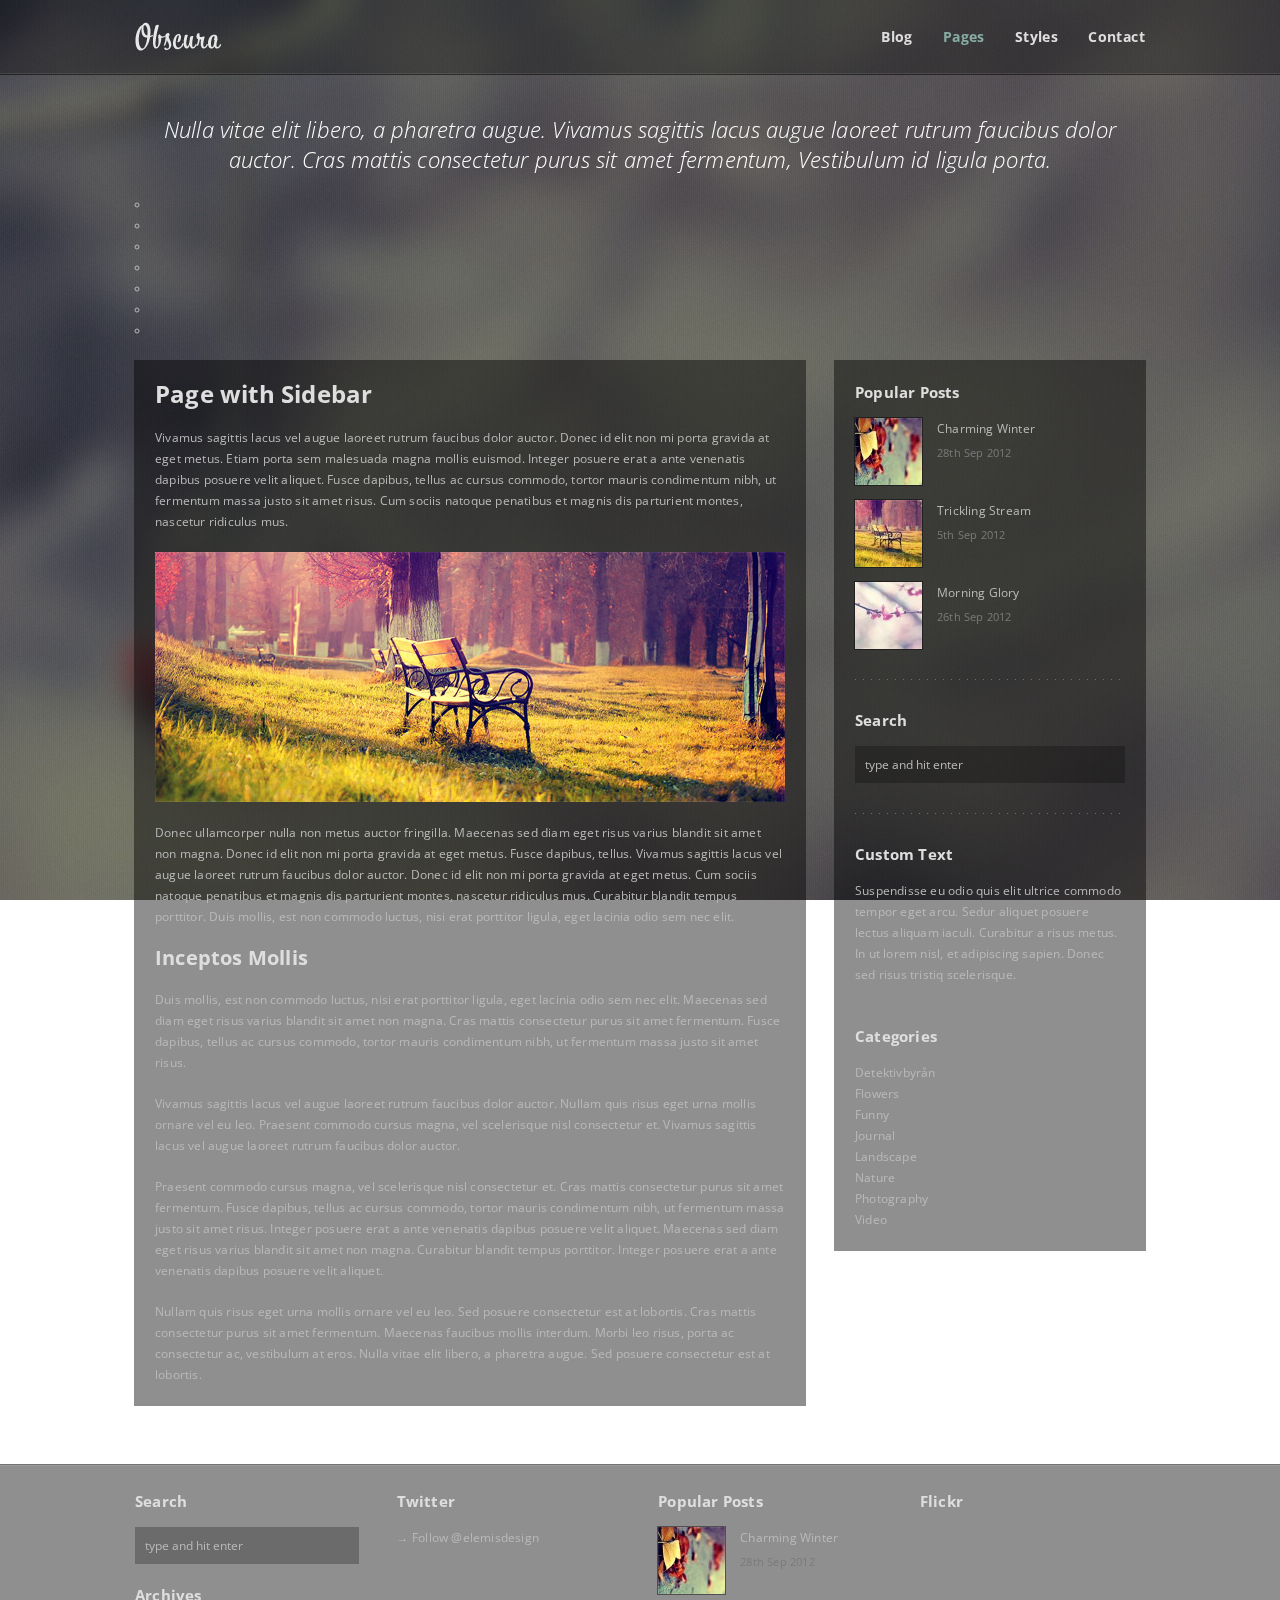
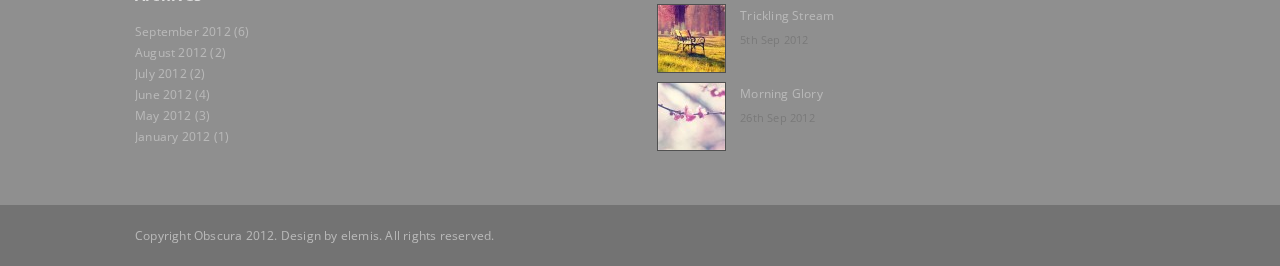
<file: obscura/files/template/page-with-sidebar.html>
<!DOCTYPE HTML>
<html lang="en-US">
<head>
<meta charset="UTF-8">
<meta name="viewport" content="width=device-width,initial-scale=1,maximum-scale=1,user-scalable=no">
<title>Obscura</title>
<link rel="stylesheet" type="text/css" media="all" href="style.css" />
<link rel="stylesheet" type="text/css" href="style/css/media-queries.css" />
<link rel="stylesheet" type="text/css" href="style/js/player/mediaelementplayer.css" />
<link href='http://fonts.googleapis.com/css?family=Open+Sans:400,400italic,300italic,300,700,700italic|Open+Sans+Condensed:300,700' rel="stylesheet" type='text/css'>
<!--[if IE 8]>
<link rel="stylesheet" type="text/css" href="style/css/ie8.css" media="all" />
<![endif]-->
<!--[if IE 9]>
<link rel="stylesheet" type="text/css" href="style/css/ie9.css" media="all" />
<![endif]-->
<script type="text/javascript" src="style/js/jquery-1.7.2.min.js"></script>
<script type="text/javascript" src="style/js/ddsmoothmenu.js"></script>
<script type="text/javascript" src="style/js/retina.js"></script>
<script type="text/javascript" src="style/js/selectnav.js"></script>
<script type="text/javascript" src="style/js/jquery.masonry.min.js"></script>
<script type="text/javascript" src="style/js/jquery.fitvids.js"></script>
<script type="text/javascript" src="style/js/jquery.backstretch.min.js"></script>
<script type="text/javascript" src="style/js/mediaelement.min.js"></script>
<script type="text/javascript" src="style/js/mediaelementplayer.min.js"></script>
<script type="text/javascript" src="style/js/jquery.dcflickr.1.0.js"></script>
<script type="text/javascript" src="style/js/twitter.min.js"></script>
<script type="text/javascript">
	$.backstretch("style/images/bg/1.jpg");
</script>
</head>
<body>
<div class="scanlines"></div>

<!-- Begin Header -->
<div class="header-wrapper opacity">
	<div class="header">
		<!-- Begin Logo -->
		<div class="logo">
		    <a href="index.html">
				<img src="style/images/logo.png" alt="" />
			</a>
	    </div>
		<!-- End Logo -->
		<!-- Begin Menu -->
		<div id="menu-wrapper">
			<div id="menu" class="menu">
				<ul id="tiny">
					<li><a href="index.html">Blog</a>
						<ul>
							<li><a href="post.html">Blog Post</a></li>
						</ul>
					</li>
					<li class="active"><a href="page-with-sidebar.html">Pages</a>
						<ul>
							<li><a href="page-with-sidebar.html">Page With Sidebar</a></li>
							<li><a href="full-width.html">Full Width</a></li>
						</ul>
					</li>
					<li><a href="typography.html">Styles</a>
						<ul>
							<li><a href="typography.html">Typography</a></li>
							<li><a href="columns.html">Columns</a></li>
						</ul>
					</li>
					<li><a href="contact.html">Contact</a></li>
				</ul>
			</div>
		</div>
		<div class="clear"></div>
		<!-- End Menu -->
	</div>
</div>
<!-- End Header -->

<!-- Begin Wrapper -->
<div class="wrapper"><!-- Begin Intro -->
<div class="intro">Nulla vitae elit libero, a pharetra augue. Vivamus sagittis lacus augue laoreet rutrum faucibus dolor auctor. Cras mattis consectetur purus sit amet fermentum, Vestibulum id ligula porta. </div>
<ul class="social">
<li><a class="rss" href="#"></a></li><li><a class="facebook" href="#"></a></li><li><a class="twitter" href="#"></a></li><li><a class="pinterest" href="#"></a></li><li><a class="dribbble" href="#"></a></li><li><a class="flickr" href="#"></a></li><li><a class="linkedin" href="#"></a></li></ul><!-- End Intro --> 

<!-- Begin Container -->
<div class="content box">

	<h1 class="title">Page with Sidebar</h1>
	<p>Vivamus sagittis lacus vel augue laoreet rutrum faucibus dolor auctor. Donec id elit non mi porta gravida at eget metus. Etiam porta sem malesuada magna mollis euismod. Integer posuere erat a ante venenatis dapibus posuere velit aliquet. Fusce dapibus, tellus ac cursus commodo, tortor mauris condimentum nibh, ut fermentum massa justo sit amet risus. Cum sociis natoque penatibus et magnis dis parturient montes, nascetur ridiculus mus.</p>

	<div class="outer none"><span class="inset"><img src="style/images/art/se1.jpg" alt="" title="" /></span></div>
	
	<p>Donec ullamcorper nulla non metus auctor fringilla. Maecenas sed diam eget risus varius blandit sit amet non magna. Donec id elit non mi porta gravida at eget metus. Fusce dapibus, tellus. Vivamus sagittis lacus vel augue laoreet rutrum faucibus dolor auctor. Donec id elit non mi porta gravida at eget metus. Cum sociis natoque penatibus et magnis dis parturient montes, nascetur ridiculus mus. Curabitur blandit tempus porttitor. Duis mollis, est non commodo luctus, nisi erat porttitor ligula, eget lacinia odio sem nec elit.</p>
	<h3>Inceptos Mollis</h3>
	<p>Duis mollis, est non commodo luctus, nisi erat porttitor ligula, eget lacinia odio sem nec elit. Maecenas sed diam eget risus varius blandit sit amet non magna. Cras mattis consectetur purus sit amet fermentum. Fusce dapibus, tellus ac cursus commodo, tortor mauris condimentum nibh, ut fermentum massa justo sit amet risus.</p>
	<p>Vivamus sagittis lacus vel augue laoreet rutrum faucibus dolor auctor. Nullam quis risus eget urna mollis ornare vel eu leo. Praesent commodo cursus magna, vel scelerisque nisl consectetur et. Vivamus sagittis lacus vel augue laoreet rutrum faucibus dolor auctor.</p>
	<p>Praesent commodo cursus magna, vel scelerisque nisl consectetur et. Cras mattis consectetur purus sit amet fermentum. Fusce dapibus, tellus ac cursus commodo, tortor mauris condimentum nibh, ut fermentum massa justo sit amet risus. Integer posuere erat a ante venenatis dapibus posuere velit aliquet. Maecenas sed diam eget risus varius blandit sit amet non magna. Curabitur blandit tempus porttitor. Integer posuere erat a ante venenatis dapibus posuere velit aliquet.</p>
	<p>Nullam quis risus eget urna mollis ornare vel eu leo. Sed posuere consectetur est at lobortis. Cras mattis consectetur purus sit amet fermentum. Maecenas faucibus mollis interdum. Morbi leo risus, porta ac consectetur ac, vestibulum at eros. Nulla vitae elit libero, a pharetra augue. Sed posuere consectetur est at lobortis.</p>


</div>
<!-- End Container -->

<!-- Begin Sidebar -->
<div class="sidebar box">
  <div class="sidebox widget">
			<h3 class="widget-title">Popular Posts</h3>
			<ul class="post-list">
			  	<li> 
			  		<div class="frame">
			  			<a href="#"><img src="style/images/art/s1.jpg" /></a>
			  		</div>
					<div class="meta">
					    <h6><a href="#">Charming Winter</a></h6>
					    <em>28th Sep 2012</em>
				    </div>
				</li>
				<li> 
			  		<div class="frame">
			  			<a href="#"><img src="style/images/art/s2.jpg" /></a>
			  		</div>
					<div class="meta">
					    <h6><a href="#">Trickling Stream</a></h6>
					    <em>5th Sep 2012</em>
				    </div>
				</li>
				<li> 
			  		<div class="frame">
			  			<a href="#"><img src="style/images/art/s3.jpg" /></a>
			  		</div>
					<div class="meta">
					    <h6><a href="#">Morning Glory</a></h6>
					    <em>26th Sep 2012</em>
				    </div>
				</li>
			</ul>
			
	</div>
	
	<div class="sidebox widget">
		<h3 class="widget-title">Search</h3>
		<form class="searchform" method="get" action="#">
			<input type="text" name="s" value="type and hit enter" onFocus="this.value=''" onBlur="this.value='type and hit enter'"/>
		</form>
	</div>
	
	<div class="sidebox widget">
		<h3 class="widget-title">Custom Text</h3>
		<div>Suspendisse eu odio quis elit ultrice commodo tempor eget arcu. Sedur aliquet posuere lectus aliquam iaculi. Curabitur a risus metus. In ut lorem nisl, et adipiscing sapien. Donec sed risus tristiq scelerisque. </div>
	</div>
	
	<div class="sidebox widget">
		<h3 class="widget-title">Categories</h3>
			<ul>
				<li><a href="#">Detektivbyrån</a></li>
				<li><a href="#">Flowers</a></li>
				<li><a href="#">Funny</a></li>
				<li><a href="#">Journal</a></li>
				<li><a href="#">Landscape</a></li>
				<li><a href="#">Nature</a></li>
				<li><a href="#">Photography</a></li>
				<li><a href="#">Video</a>
			</li>
		</ul>
</div></div>
<!--End Sidebar -->
<div class="clear"></div>

</div>
<!-- End Wrapper -->

<!-- Begin Footer -->
<div class="footer-wrapper">
<div id="footer" class="four">
		<div id="first" class="widget-area">
			<div class="widget widget_search">
				<h3 class="widget-title">Search</h3>
				<form class="searchform" method="get" action="#">
					<input type="text" name="s" value="type and hit enter" onFocus="this.value=''" onBlur="this.value='type and hit enter'"/>
				</form>
			</div>
			<div class="widget widget_archive">
				<h3 class="widget-title">Archives</h3>
				<ul>
					<li><a href="#">September 2012</a> (6)</li>
					<li><a href="#">August 2012</a> (2)</li>
					<li><a href="#">July 2012</a> (2)</li>
					<li><a href="#">June 2012</a> (4)</li>
					<li><a href="#">May 2012</a> (3)</li>
					<li><a href="#">January 2012</a> (1)</li>
				</ul>
			</div>	
		</div><!-- #first .widget-area -->
	
		<div id="second" class="widget-area">
			<div id="twitter-2" class="widget widget_twitter">
					<h3 class="widget-title">Twitter</h3>
					
					<div id="twitter-wrapper">
						<div id="twitter"></div>
						<span class="username"><a href="http://twitter.com/elemisdesign">→ Follow @elemisdesign</a></span>
					</div>
			</div>
		</div><!-- #second .widget-area -->
	
		<div id="third" class="widget-area">
		<div id="example-widget-3" class="widget example">
			<h3 class="widget-title">Popular Posts</h3>
			<ul class="post-list">
			  	<li> 
			  		<div class="frame">
			  			<a href="#"><img src="style/images/art/s1.jpg" /></a>
			  		</div>
					<div class="meta">
					    <h6><a href="#">Charming Winter</a></h6>
					    <em>28th Sep 2012</em>
				    </div>
				</li>
				<li> 
			  		<div class="frame">
			  			<a href="#"><img src="style/images/art/s2.jpg" /></a>
			  		</div>
					<div class="meta">
					    <h6><a href="#">Trickling Stream</a></h6>
					    <em>5th Sep 2012</em>
				    </div>
				</li>
				<li> 
			  		<div class="frame">
			  			<a href="#"><img src="style/images/art/s3.jpg" /></a>
			  		</div>
					<div class="meta">
					    <h6><a href="#">Morning Glory</a></h6>
					    <em>26th Sep 2012</em>
				    </div>
				</li>
			</ul>
			
		</div>
		</div><!-- #third .widget-area -->
		
		<div id="fourth" class="widget-area">
		<div class="widget">
			<h3 class="widget-title">Flickr</h3>
			<ul class="flickr-feed"></ul>
			
		</div>
		</div><!-- #fourth .widget-area -->
	</div>
</div>
<div class="site-generator-wrapper">
	<div class="site-generator">Copyright Obscura 2012. Design by <a href="http://elemisfreebies.com">elemis</a>. All rights reserved.</div>
</div>
<!-- End Footer --> 
<script type="text/javascript" src="style/js/scripts.js"></script>
</body>
</html>
</file>
<file: rhino/css/sequence.css>
#slideshow {
	-ms-filter: "progid:DXImageTransform.Microsoft.Alpha(Opacity=0)";
	filter: alpha(opacity=0);
	opacity: 0;
}

#sequence-preloader.preloading-complete {
	-ms-filter: "progid:DXImageTransform.Microsoft.Alpha(Opacity=0)";
	filter: alpha(opacity=0);
	opacity: 0;
	visibility: hidden;
}

#slideshow.preloading-complete {
	-ms-filter: "progid:DXImageTransform.Microsoft.Alpha(Opacity=100)";
	filter: alpha(opacity=100);
	opacity: 1;

	-webkit-transition-duration: 1s;
	-moz-transition-duration: 1s;
	-o-transition-duration: 1s;
	-ms-transition-duration: 1s;
	transition-duration: 1s;
}

#sequence-preloader {
	background: none;
	height: 95%;
	position: absolute;
	width: 100%;
	z-index: 99;
}

@keyframes "preload" {
 0% {
   	opacity: 0;
 }
 50% {
   	opacity: 1;
 }
 100% {
   	opacity: 0;
 }

}

@-moz-keyframes preload {
 0% {
   filter: alpha(opacity=0);
   opacity: 0;
 }
 50% {
   filter: alpha(opacity=100);
   opacity: 1;
 }
 100% {
   filter: alpha(opacity=0);
   opacity: 0;
 }

}

@-webkit-keyframes "preload" {
 0% {
   filter: alpha(opacity=0);
   opacity: 0;
 }
 50% {
   filter: alpha(opacity=100);
   opacity: 1;
 }
 100% {
   filter: alpha(opacity=0);
   opacity: 0;
 }

}

@-ms-keyframes "preload" {
	0%  {
	opacity: 0;
}
 50% {
   opacity: 1;
 }
 100% {
   opacity: 0;
 }

}

 @-o-keyframes "preload" {
	0%  {
	 filter: alpha(opacity=0);
	filter: alpha(opacity=0);
	opacity: 0;
}
 50% {
   filter: alpha(opacity=100);
   filter: alpha(opacity=100);
   opacity: 1;
 }
 100% {
   filter: alpha(opacity=0);
   filter: alpha(opacity=0);
   opacity: 0;
 }

}

 #sequence-preloader img {
	-webkit-border-radius: 6px;
	-moz-border-radius: 6px;
	border-radius: 6px;
	display: inline-block;
	height: 16px;
	-ms-filter: "progid:DXImageTransform.Microsoft.Alpha(Opacity=0)";
	filter: alpha(opacity=0);
	opacity: 0;
	position: relative;
	top: -50%;
	width: 16px;

	-webkit-animation: preload 1s infinite;
	-moz-animation: preload 1s infinite;
	-ms-animation: preload 1s infinite;
	animation: preload 1s infinite;
}

.preloading {
	height: 12px;
	margin: 0 auto;
	top: 40%;
	position: relative;
	width: 48px;
}

#sequence-preloader img:nth-child(2) {
	-webkit-animation-delay: .15s;
	-moz-animation-delay: .15s;
	-ms-animation-delay: .15s;
	animation-delay: .15s;
}

#sequence-preloader img:nth-child(3) {
	-webkit-animation-delay: .3s;
	-moz-animation-delay: .3s;
	-ms-animation-delay: .3s;
	animation-delay: .3s;
}

#main {
	border: none;
	margin: -100px auto 0 auto;
	position: relative;
	z-index: 200;
}

.next,.prev {
	color: white;
	cursor: pointer;
	display: none;
	font-size: 80px;
	font-weight: bold;
	position: absolute;
	filter: alpha(opacity=40);
	top: 250px;
	height: 100px;
	width: 35px;
	z-index: 20;
	background-color:#363333;

	-webkit-transition-duration: .4s;
	-moz-transition-duration: .4s;
	-o-transition-duration: .4s;
	-ms-transition-duration: .4s;
	transition-duration: .4s;
}

.prev {
	left: 40px;
	position: absolute;
}

.next {
	position: absolute;
	right: 40px;
}

.next:hover,.prev:hover {
	background-color:#f67c05;

	-webkit-transition-duration: .8s;
	-moz-transition-duration: .8s;
	-o-transition-duration: .8s;
	-ms-transition-duration: .8s;
	transition-duration: .8s;
}

#sequence-preloader {
	background: #fff;
}

#slideshow * {
	-webkit-backface-visibility: hidden;
}

#slideshow li > * {
	position: absolute;
}

#slideshow {
	height: 600px;
	margin: 0 auto;
	position: relative;
	max-width: 100%;
}


.info {
	color: #fff;
	font-size: 18px;
	top: -500px;
	right:22%;
	line-height: 1.2em;
	width: 250px;
	z-index: 10;
	vertical-align: middle;

	-webkit-transition-duration: .5s;
	-moz-transition-duration: .5s;
	-o-transition-duration: .5s;
	-ms-transition-duration: .5s;
	transition-duration: .5s;
}

.info.animate-in {
	top: 100px;
	right:22%;
	-webkit-transition-duration: .5s;
	-moz-transition-duration: .5s;
	-o-transition-duration: .5s;
	-ms-transition-duration: .5s;
	transition-duration: .5s;
}

.info.animate-out {
	top: 100px;
	right:-50%;
	-webkit-transition-duration: .5s;
	-moz-transition-duration: .5s;
	-o-transition-duration: .5s;
	-ms-transition-duration: .5s;
	transition-duration: .5s;
}


.more {
	font-size: 18px;
	top: -1000px;
	right:30%;
	line-height: 1.2em;
	width: 250px;
	z-index: 10;
	vertical-align: middle;

	-webkit-transition-duration: 1.5s;
	-moz-transition-duration: 1.5s;
	-o-transition-duration: 1.5s;
	-ms-transition-duration: 1.5s;
	transition-duration: 1.5s;
}

.more.animate-in {
	top: 320px;
	right:30%;
	-webkit-transition-duration: 0.8s;
	-moz-transition-duration: 0.8s;
	-o-transition-duration:0.8s;
	-ms-transition-duration: 0.8s;
	transition-duration: 0.8s;
}

.more.animate-out {
	top: 320px;
	right:-50%;
	-webkit-transition-duration: .5s;
	-moz-transition-duration: .5s;
	-o-transition-duration: .5s;
	-ms-transition-duration: .5s;
	transition-duration: .5s;
}

.backgrd {
	left: 0;
	-ms-filter: "progid:DXImageTransform.Microsoft.Alpha(Opacity=0)";
	filter: alpha(opacity=0);
	opacity: 0;
	top: 0;
	z-index: 1;
	width:100%;
	min-height:800px;
}


.backgrd.animate-in {
	left: 0;
	-ms-filter: "progid:DXImageTransform.Microsoft.Alpha(Opacity=100)";
	filter: alpha(opacity=100);
	opacity: 1;
	top: 0px;

	-webkit-transition-duration: 2s;
	-moz-transition-duration: 2s;
	-o-transition-duration: 2s;
	-ms-transition-duration: 2s;
	transition-duration: 2s;
	z-index: 1;
}

.backgrd.animate-out {
	left: 0;
	-ms-filter: "progid:DXImageTransform.Microsoft.Alpha(Opacity=0)";
	filter: alpha(opacity=0);
	opacity: 0;
	top: 0;

	-webkit-transition-duration: 5s;
	-moz-transition-duration: 5s;
	-o-transition-duration: 5s;
	-ms-transition-duration: 5s;
	transition-duration: 5s;
	z-index: 1;
}

.overlay {
	left: 20%;
	width:1000px;
	-ms-filter: "progid:DXImageTransform.Microsoft.Alpha(Opacity=0)";
	filter: alpha(opacity=0);
	opacity: 0;
	top: 0;
	z-index: 1;
}


.overlay.animate-in {
	left: 20%;
	-ms-filter: "progid:DXImageTransform.Microsoft.Alpha(Opacity=100)";
	filter: alpha(opacity=100);
	opacity: 1;
	top: 0px;

	-webkit-transition-duration: 1s;
	-moz-transition-duration: 1s;
	-o-transition-duration: 1s;
	-ms-transition-duration: 1s;
	transition-duration: 1s;
	z-index: 1;
}

.overlay.animate-out {
	left: 20%;
	-ms-filter: "progid:DXImageTransform.Microsoft.Alpha(Opacity=0)";
	filter: alpha(opacity=0);
	opacity: 0;
	top: 0;

	-webkit-transition-duration: 1s;
	-moz-transition-duration: 1s;
	-o-transition-duration: 1s;
	-ms-transition-duration: 1s;
	transition-duration: 1s;
	z-index: 1;
}

.image1 {
	left: -140%;
	top: 70px;
	-ms-filter: "progid:DXImageTransform.Microsoft.Alpha(Opacity=0)";
	filter: alpha(opacity=0);
	opacity: 0;
	max-width: 600px;
	height:400px;
	z-index: 6;
}

.image1.animate-in {
	left: 30%;
	top: 70px;
	-ms-filter: "progid:DXImageTransform.Microsoft.Alpha(Opacity=100)";
	filter: alpha(opacity=100);
	opacity: 1;

	-webkit-transition-duration: .5s;
	-moz-transition-duration: .5s;
	-o-transition-duration: .5s;
	-ms-transition-duration: .5s;
	transition-duration: .5s;
	z-index: 4;
}

.image1.animate-out {
	left: 140%;
	top: 70px;
	-ms-filter: "progid:DXImageTransform.Microsoft.Alpha(Opacity=0)";
	filter: alpha(opacity=0);
	opacity: 0;
	-webkit-transition-duration: .5s;
	-moz-transition-duration: .5s;
	-o-transition-duration: .5s;
	-ms-transition-duration: .5s;
	transition-duration: .5s;

	z-index: 2;
}

.image2 {
	left: -140%;
	top: 220px;
	-ms-filter: "progid:DXImageTransform.Microsoft.Alpha(Opacity=0)";
	filter: alpha(opacity=0);
	opacity: 0;
	max-width: 300px;
	height: 300px;
	z-index: 10;
}

.image2.animate-in {
	left: 20%;
	top: 220px;
	-ms-filter: "progid:DXImageTransform.Microsoft.Alpha(Opacity=100)";
	filter: alpha(opacity=100);
	opacity: 1;
	-webkit-transition-duration: 1s;
	-moz-transition-duration: 1s;
	-o-transition-duration: 1s;
	-ms-transition-duration: 1s;
	transition-duration: 1s;

	z-index: 10;
}

.image2.animate-out {
	left: 140%;
	top: 220px;
	-ms-filter: "progid:DXImageTransform.Microsoft.Alpha(Opacity=0)";
	filter: alpha(opacity=0);
	opacity: 0;
	-webkit-transition-duration: .5s;
	-moz-transition-duration: .5s;
	-o-transition-duration: .5s;
	-ms-transition-duration: .5s;
	transition-duration: .5s;

	z-index: 10;
}

@media only screen
and (max-width : 1440px){
.info {
right:20%;
width: 200px;

}

.info.animate-in {
	top: 100px;
	right:20%;
}

.info.animate-out {
	top: 100px;
	right:-50%;
}

.more {
	right:24%;
}

.more.animate-in {
	right:24%;
}

.more.animate-out {
	right:-50%;
}

}

@media only screen
and (min-width : 1600px){
.info {
right:30%;
}

.info.animate-in {
	right:30%;
}

.info.animate-out {
	right:-50%;
}

.more {
	right:33%;
}

.more.animate-in {
	right:33%;
}

.more.animate-out {
	right:-50%;
}


}

@media only screen
and (max-width : 1366px){
.info {
right:20%;
width: 200px;

}

.info.animate-in {
	top: 100px;
	right:20%;
}

.info.animate-out {
	top: 100px;
	right:-50%;
}

.more {
	right:24%;
}

.more.animate-in {
	right:24%;
}

.more.animate-out {
	right:-50%;
}


}


@media only screen
and (max-width : 1280px){
.info {
right:10%;
width: 200px;

}

.info.animate-in {
	top: 100px;
	right:10%;
}

.info.animate-out {
	top: 100px;
	right:-50%;
}

.more {
	right:15%;
}

.more.animate-in {
	right: 15%;
}

.more.animate-out {
	right:-50%;
}

}

@media only screen
and (max-width : 1024px){
.info {
right:14%;
width: 200px;
}

.info.animate-in {
	top: 75px;
	right:14%;
}

.info.animate-out {
	top: 100px;
	right:-150%;
}

.more {
	right:20%;
}

.more.animate-in {
	top: 300px;
	right: 20%;
}

.more.animate-out {
	right:-50%;
}


.overlay {
	left:10%;
	max-width:800px;
}


.overlay.animate-in {
	left:10%;
	width:800px;
}

.overlay.animate-out {
	left:10%;
	width:800px;
}


.image1 {
	max-width: 500px;
	height:300px;
}

.image1.animate-in {
	left: 25%;
}

.image2 {
	max-width: 300px;
	height: 200px;
}

.image2.animate-in {
	left: 15%;
}

.next,.prev {
	top:200px;
}

}


@media only screen
and (max-width : 768px){
.info {
right:14%;
width: 200px;
}

.info.animate-in {
	top: 100px;
	right:10%;
}

.info.animate-out {
	top: 100px;
	right:-150%;
}

.more {
	right:14%;
}

.more.animate-in {
	top: 270px;
	right: 14%;
}

.more.animate-out {
	right:-50%;
}


.overlay {
	left:10%;
	max-width:800px;
}


.overlay.animate-in {
	left:10%;
	width:800px;
}

.overlay.animate-out {
	left:10%;
	width:800px;
}


.image1 {
	max-width: 450px;
	height:300px;
}

.image1.animate-in {
	left: 20%;
}

.image2 {
	max-width: 300px;
	height: 200px;
}

.image2.animate-in {
	left: 7%;
}

.next,.prev {
	top:200px;
}

.next{
	right:10px;
}

.prev{
	left:10px;
}

}
</file>
<file: rhino/css/style.css>
@font-face {
font-family:'DIN Bold';
font-weight:normal;
src:url('../fonts/DINComp-CondBold_new.eot') format('embedded-opentype');
src:local('&#9786;'), url('../fonts/DINCompPro-CondBold_new.ttf') format('truetype');
font-weight:normal;
font-style:normal;
}
@font-face {
font-family:'DIN Bold IE';
font-weight:normal;
src:url('../fonts/DINComp-CondBold_new.eot');
font-weight:normal;
font-style:normal;
}
body {
	width:100%;
	height:100%;
	margin:0;
	padding:0;
	font-family:'Open Sans', sans-serif;
	position:relative;
}
h1, h2, h3, h4, h5, h6 {
	margin:0;
	padding:0;
}
ul, li {
	list-style:none;
	padding:0;
	margin:0;
}
p {
	font-size:13px;
	line-height:22px;
}
a {
	outline:0;
	text-decoration:none;
	color:#f67c05;
}
a:hover {
	outline:0;
	text-decoration:none;
	color:#f67c05;
}
a img {
	border:none;
	color:rgba(0, 0, 0, 0);
}
img {
	z-index:99;
}
header {
	height:90px;
	width:100%;
	padding:0;
	position:fixed;
	top:0;
	left:0;
	z-index:999;
}
header nav {
	width:1100px;
	margin:0 auto;
	height:45px;
	padding:25px 75px;
}
header nav #logo {
	float:left;
	padding:0 35px;
}
header nav #logo h1 {
	font-size:34px;
	text-transform:uppercase;
	position:relative;
	font-family:'Russo One', sans-serif;
}
header nav #menu ul {
	list-style:none;
	margin:0;
	padding:10px 100px 5px 0;
	margin-right:75px;
	float:right;
}
header nav #menu ul li {
	display:inline;
	margin:0;
	padding:0;
}
header nav #menu ul li a {
	font-family:'Open Sans', sans-serif;
	font-size:13px;
	text-transform:uppercase;
	padding:20px 50px 0 0;
	margin:0;
	position:relative;
	font-weight:700;
}
header nav #menu ul li a.active:after {
	content:' ';
	position:absolute;
	bottom:-6px;
	left:0;
	height:1px;
	width:25px;
}
header.light {
	background-color:#fff;
	box-shadow:0 1px #dddddc;
}
header.light nav #logo h1 {
	color:#5a4c44;
	text-shadow:0 1px #fff;
}
header.light nav #menu ul {
	border-bottom:1px solid #d7d7d7;
}
header.light nav #menu ul li a {
	color:#2c2c2c;
}
header.light nav #menu ul li a:hover {
	color:#f67c05;
}
header.light nav #menu ul li a.active {
	color:#f67c05;
}
header.light nav #menu ul li a.active:after {
	background-color:#f67c05;
}
header.dark {
	background-color:#212121;
	box-shadow:0 1px #101010;
}
header.dark nav #logo h1 {
	color:#ededec;
	text-shadow:0 1px #101010;
}
header.dark nav #menu ul {
	border-bottom:1px solid #444;
}
header.dark nav #menu ul li a {
	color:#ededec;
}
header.dark nav #menu ul li a:hover {
	color:#f67c05;
}
header.dark nav #menu ul li a.active {
	color:#f67c05;
}
header.dark nav #menu ul li a.active:after {
	background-color:#f67c05;
}
section#slider {
	background-color:#f1f1f1;
	width:100%;
	height:600px;
	overflow:hidden;
	position:relative;
	margin:0;
	padding:80px 0 0 0;
}
section#slider .info {
	color:#000;
	height:241px;
	width:241px;
	background:rgba(255, 255, 255, 0.9);
	-moz-border-radius:241px;
	-webkit-border-radius:241px;
	border-radius:241px;
	text-align:center;
}
section#slider h2 {
	line-height:1;
	font-size:44px;
	margin-top:80px;
	text-align:center;
	margin-bottom:10px;
	font-family:'DIN Bold', 'DIN Bold IE', helvetica;
	font-weight:400;
	text-transform:uppercase;
}
section#slider .info p {
	font-size:14px;
	line-height:20px;
	margin:0;
	margin:0 20px;
	padding:5px;
	text-transform:none;
	font-weight:400;
	font-family:'Lato', helvetica;
	border-top:3px solid #000;
}
section#slider .info.blue {
	color:#fff;
	background:rgba(0, 142, 180, 0.9);
}
section#slider .info.blue p {
	border-top:3px solid #fff;
}
section#slider .more {
	color:#fff;
	width:100px;
	background:#f67c05;
	text-align:center;
	float:right;
	padding:10px 10px;
	font-family:'Open Sans', sans-serif;
	font-size:16px;
	text-transform:uppercase;
}
#content-slider {
	width:100%;
	height:700px;
	margin:0;
	padding:90px 0 0 0;
}
#content-slider img {
	min-height:700px;
}
.flex-direction-nav li a {
	position:absolute;
	background-position:0 0;
	width:35px;
	height:100px;
	background-color:#323232;
	top:50%;
}
.flex-direction-nav li .next {
	background-image:url(../images/next.png);
	background-position:0 0;
	right:0;
}
.flex-direction-nav li .prev {
	background-image:url(../images/prev.png);
	background-position:0 0;
	left:0;
}
.container {
	width:100%;
}
.content {
	width:1024px;
	margin:0 auto;
	padding:50px 0 100px 0;
	overflow:auto;
}
.content .title {
	display:block;
	width:980px;
	margin:85px 0 50px 0;
	position:relative;
}
.content .title h1 {
	font-size:60px;
	text-transform:uppercase;
	letter-spacing:1px;
	font-family:'Russo One', sans-serif;
}
.content .title h1 >img {
	position:relative;
	top:5px;
}
.content .title h1 span {
	font-size:15px;
	font-family:'Open Sans', sans-serif;
	position:relative;
	top:-15px;
	padding:0 0 0 20px;
	letter-spacing:0;
}
.content .title .description {
	width:300px;
}
.content .title.icon-compas:before {
	content:' ';
	background-image:url(../images/icons/compas.png) no-repeat center center;
	width:150px;
	height:150px;
	right:0;
	top:-20px;
	position:absolute;
}
.content .title.icon-and:before {
	content:' ';
	background-image:url(../images/icons/and.png) no-repeat center center;
	width:150px;
	height:150px;
	right:0;
	top:-20px;
	position:absolute;
}
.content .title.icon-page:before {
	content:' ';
	background-image:/*url(../images/icons/page.png)*/ no-repeat center center;
	width:150px;
	height:150px;
	right:0;
	top:-20px;
	position:absolute;
}
.content .title.icon-cog:before {
	content:' ';
	background-image:url(../images/icons/cog.png) no-repeat center center;
	width:150px;
	height:150px;
	right:0;
	top:-20px;
	position:absolute;
}
.content .title.icon-power:before {
	content:' ';
	background-image:url(../images/icons/power.png) no-repeat center center;
	width:150px;
	height:150px;
	right:0;
	top:-20px;
	position:absolute;
}
.content .title.icon-note:before {
	content:' ';
	background-image:url(../images/icons/note.png) no-repeat center center;
	width:150px;
	height:150px;
	right:0;
	top:-20px;
	position:absolute;
}
.content .title.icon-preview:before {
	content:' ';
	background-image:url(../images/icons/preview.png) no-repeat center center;
	width:150px;
	height:150px;
	right:0;
	top:-20px;
	position:absolute;
}
.content .title.icon-pin:before {
	content:' ';
	background-image:url(../images/icons/pin.png) no-repeat center center;
	width:150px;
	height:150px;
	right:0;
	top:-20px;
	position:absolute;
}
.content .title.icon-email:before {
	content:' ';
	background-image:url(../images/icons/email.png) no-repeat center center;
	width:150px;
	height:150px;
	right:0;
	top:-20px;
	position:absolute;
}
.content .title.icon-chemical:before {
	content:' ';
	background-image:url(../images/icons/chemical.png) no-repeat center center;
	width:150px;
	height:150px;
	right:0;
	top:-20px;
	position:absolute;
}
.content .title.icon-bulb:before {
	content:' ';
	background-image:url(../images/icons/bulb.png) no-repeat center center;
	width:150px;
	height:150px;
	right:0;
	top:-20px;
	position:absolute;
}
.content .title.icon-phone:before {
	content:' ';
	background-image:url(../images/icons/phone.png) no-repeat center center;
	width:150px;
	height:150px;
	right:0;
	top:-20px;
	position:absolute;
}
.content .subtitle {
	margin:10px 0 30px 0;
}
.content .subtitle h3 {
	text-transform:uppercase;
	letter-spacing:1px;
	font-weight:400;
	border-left:5px solid #f67c05;
	padding:0 0 0 10px;
}
.content h1 {
	font-family:'Russo One', sans-serif;
	text-transform:uppercase;
	font-size:60px;
}
.full {
	width:100%;
	height:100%;
	float:none;
	display:block;
	margin:10px 0;
	overflow:auto;
}
.column-three-forth {
	width:764px;
	float:left;
	margin:0 15px 30px 0;
}
.column-three-forth.last {
	width:764px;
	float:left;
	margin:0 0 30px 0;
}
.column-half {
	width:470px;
	float:left;
	margin:0 15px 30px 0;
}
.column-half.last {
	margin:0 0 30px 0;
}
.column-one-forth {
	width:230px;
	float:left;
	margin:0 15px 30px 0;
}
.column-one-forth.last {
	margin:0 0 30px 0;
}
article.portfolio {
	display:block;
	overflow:auto;
	z-index:9;
	margin:0;
	padding:0;
}
article.portfolio ul li {
	width:320px;
	height:370px;
	float:left;
	margin:0 20px 20px 0;
	background-color:#fff;
	box-shadow:0 1px #dddddc;
	padding:0;
}
article.portfolio ul li .thumb {
	width:320px;
	height:300px;
	overflow:hidden;
}
article.portfolio ul li img {
	height:300px;
	margin:0 -10px;
-webkit-transition-duration:.4s;
-moz-transition-duration:.4s;
-o-transition-duration:.4s;
-ms-transition-duration:.4s;
transition-duration:.4s;
}
article.portfolio ul li img:hover {
	opacity:0.8;
-webkit-transition-duration:.4s;
-moz-transition-duration:.4s;
-o-transition-duration:.4s;
-ms-transition-duration:.4s;
transition-duration:.4s;
}
article.portfolio ul li .info {
	padding:10px 10px;
	width:300px;
}
article.portfolio ul li .info h3 {
	font-family:'Open Sans', sans-serif;
	text-transform:uppercase;
	text-align:center;
	font-size:14px;
	line-height:16px;
	color:#424242;
}
article.portfolio ul li .info p {
	color:#adadad;
	font-size:11px;
	text-transform:lowercase;
	font-style:italic;
	text-align:center;
	margin:0;
	padding:0;
	font-family:Arial;
}
#filter {
	margin:20px 0;
}
#filter a {
	font-size:11px;
	text-transform:uppercase;
	color:#323232;
	padding:5px 20px 5px 5px;
	margin:0 0 0 5px;
	display:inline;
-webkit-transition-duration:.4s;
-moz-transition-duration:.4s;
-o-transition-duration:.4s;
-ms-transition-duration:.4s;
transition-duration:.4s;
}
#filter a:hover {
	color:#fff;
	background-color:#363333;
	box-shadow:-1px 1px #dddddc;
-webkit-transition-duration:.8s;
-moz-transition-duration:.8s;
-o-transition-duration:.8s;
-ms-transition-duration:.8s;
transition-duration:.8s;
}
#filter a.filter-active {
	background-color:#f67c05;
	color:#fff;
}
#box {
	overflow:auto;
}
.post {
	width:510px;
	float:left;
	margin:0 0 30px 0;
	padding:0;
}
.post figure {
	width:250px;
	margin:0;
	padding:25px;
	background-color:#fff;
	box-shadow:0 1px #dddddc;
	float:left;
}
.post figure img {
	width:250px;
}
.post figure .video {
	width:250px;
	height:150px;
}
.post figcaption {
	background-color:#1a1a1a;
	border-top:1px solid #454545;
	float:left;
	width:150px;
	color:#fff;
	font-size:14px;
	padding:20px 15px;
	position:relative;
	left:-15px;
	top:5px;
	margin:0;
}
.post figcaption:before {
	content:' ';
	background-image:url(../images/blog-arrow.png);
	position:absolute;
	top:-1px;
	left:-23px;
	width:23px;
	height:19px;
}
.post figcaption span {
	display:block;
	color:#6b6b6b;
	font-size:12px;
	font-style:italic;
	font-family:'Arial';
	margin-top:10px;
}
.formblock {
	display:block;
	margin-bottom:20px;
	overflow:auto;
}
.formblock .txt {
	background-color:#f9f9f9;
	border:1px solid #c0c0c0;
	height:25px;
	width:420px;
	font-size:14px;
	padding:5px 10px;
	color:#626262;
	margin:0 20px 0 0;
	float:left;
	border-radius:5px;
	font-family:'Open Sans', sans-serif;
}
.formblock .txtarea {
	background-color:#f9f9f9;
	border:1px solid #c0c0c0;
	font-size:14px;
	padding:5px 5px;
	color:#626262;
	height:235px;
	width:430px;
	font-family:'Open Sans', sans-serif;
	float:left;
	border-radius:5px;
	font-family:'Open Sans', sans-serif;
}
.formblock .error {
	font-size:16px;
	color:#9d3131;
}
.subbutton {
	position:relative;
	font-size:14px;
	padding:7px 25px;
	margin:0 1px 4px 1px;
	border:none;
	color:#fff;
	float:left;
	text-transform:uppercase;
	text-decoration:none;
	font-weight:700;
	background:url(../images/icons/send.png) center center no-repeat #f67c05;;
	width:200px;
	height:75px;
	border-radius:5px;
}
.subbutton:hover {
	color:#fff;
	background-color:#2a2c2d;
}
.light {
	background-color:#f4f4f4;
	color:#424242;
}
.dark {
	background-color:#2a2a2a;
	color:#f1f1f1;
}
.dark p {
	color:#3a3a3a;
}
.dark p {
	color:#ddd;
}
.light .title h1 {
	color:#424242;
	text-shadow:0 1px #fff;
}
.dark .title h1 {
	color:#ededec;
	text-shadow:0 1px #010101;
}
.light .title h1 span {
	color:#f67c05;
	border-left:2px dotted #f67c05;
	padding:0 0 0 20px;
	text-shadow:0 1px #fff;
}
.dark .title h1 span {
	color:#f67c05;
	border-left:2px dotted #f67c05;
	padding:0 0 0 20px;
	text-shadow:0 1px #010101;
}
.image {
	width:100%;
	height:auto;
	overflow:hidden;
}
.image img {
	width:100%;
}
.image .caption {
	background-color:#fff;
	text-align:center;
	margin:0;
	padding:5px 15px 10px 15px;
	color:#424242;
	position:relative;
	top:-5px;
	box-shadow:0 1px #dddddc;
}
.image .caption h3 {
	color:#424242;
	box-shadow:0 1px #dddddc;
	font-family:'Open Sans', sans-serif;
	font-size:18px;
	text-transform:uppercase;
	border:none;
}
.image .caption span {
	font-style:italic;
	font-size:11px;
	color:#b6b6b6;
}
.image .caption p {
	color:#777;
	margin:0;
	padding:0;
	font-size:12px;
}
.column-one-forth img {
	width:100%;
	height:auto;
}
.column-half img {
	width:100%;
	height:auto;
}
.column-full img {
	width:100%;
	height:auto;
}
.list {
	border-top:3px solid #353535;
	padding:20px 0 0 0;
}
.list h3 {
	font-weight:400;
	margin-bottom:20px;
	text-transform:uppercase;
	font-size:20px;
}
.list li {
	background-image:url(../images/check.png);
	background-repeat:no-repeat;
	padding:0 0 0 15px;
	font-size:12px;
	font-style:italic;
	font-family:'Arial';
	margin:0 0 20px 0;
}
.list span {
	color:#797979;
}
#map {
	height:250px;
	background:#69c;
	border-radius:10px;
}
.accordion {
	width:100%;
	padding:0;
}
.accordion div {
	background-color:rgba(0, 0, 0, 0.2);
}
.accordion p {
	font-size:13px;
	margin:0;
	padding:20px;
}
.accordion a {
	cursor:pointer;
	display:block;
	padding:10px 5px 10px 30px;
	font-size:14px;
	background-color:rgba(0, 0, 0, 0.4);
	text-transform:uppercase;
	color:#fff;
}
.accordion a:hover {
	background-color:#f67c05;
}
.accordion a.selected {
	background-color:#f67c05;
	background-position:0 20px;
	border-radius:2px;
	background-image:url(../images/skills.png);
	background-repeat:no-repeat;
}
img.social {
	float:left;
	margin:10px 5px 20px 0;
}
.divider {
	margin:30px 0;
	clear:both;
}
.tabs-nav {
	width:100%;
}
.tabs-nav li {
	float:left;
	line-height:32px;
	margin:0;
	overflow:hidden;
	padding:0;
	position:relative;
}
.tabs-nav li.active-tab {
	line-height:31px;
}
.tabs-nav li a {
	cursor:pointer;
	display:block;
	padding:5px 5px 5px 10px;
	font-size:14px;
	background-color:rgba(0, 0, 0, 0.4);
	text-transform:uppercase;
	color:#fff;
}
.tabs-nav li a:hover {
	background-color:#f67c05;
	background-position:0 20px;
	border-radius:2px;
	background-image:url(../images/skills.png);
	background-repeat:no-repeat;
}
.tabs-nav li.active-tab a {
	background-color:#f67c05;
	background-position:0 20px;
	border-radius:2px;
	background-image:url(../images/skills.png);
	background-repeat:no-repeat;
}
.tabs-container {
	margin:0 0 20px 0;
	overflow:hidden;
	width:100%;
	background-color:rgba(0, 0, 0, 0.2);
}
.tab-content {
	padding:20px;
}
#shot {
	height:100%;
	width:100%;
}
.shot {
	float:left;
	position:relative;
	width:230px;
	margin:0 10px 10px 0;
}
.shot.medium {
	width:470px;
}
.shot img {
	width:100%;
}
.dribbble-shot {
	position:relative !important;
	z-index:9;
	width:100%;
	height:100%;
}
.dribbble-shot:after {
	content:' ';
	position:absolute;
	background-image:url(../images/icons/dribbble.png);
	width:32px;
	height:32px;
	background-repeat:no-repeat;
	bottom:15px;
	right:10px;
}
.flickr-shot {
	position:relative;
}
.flickr-shot ul, .flickr-shot ul li {
	margin:0;
	padding:0;
	list-style:none;
}
.flickr-shot li {
	margin:0 5px 5px 0;
	position:relative;
	display:inline;
	float:none;
}
.flickr-shot li:nth-child(3), .flickr-shot li:last-child {
 margin-right:0;
}
.flickr-shot:after {
	content:' ';
	position:absolute;
	background-image:url(../images/icons/flickr.png);
	width:32px;
	height:32px;
	background-repeat:no-repeat;
	bottom:10px;
	right:10px;
}
.flickr-shot img {
	width:73px;
	height:75px;
}
#skills {
	display:block;
	margin:0;
	padding:0;
	list-style-type:none;
}
#skills li, #skills li span {
	-moz-border-border-radius:2px;
	-webkit-border-radius:2px;
	border-radius:2px;
	border-radius:2px;
}
#skills li {
	margin-bottom:15px;
	color:#424242;
	font-weight:400;
	text-transform:uppercase;
	position:relative;
	height:30px;
	background-color:rgba(0, 0, 0, 0.2);
}
#skills li p {
	position:absolute;
	left:10px;
	top:-8px;
}
#skills li strong {
	color:#fff;
	margin-left:5px;
	font-size:11px;
}
#skills li span {
	height:30px;
	background:url(../images/skills.png);
	background-repeat:no-repeat;
	text-align:right;
}
#skills li span {
	background-image:url(../images/skills.png);
	background-color:#f67c05;
	background-repeat:no-repeat;
}
footer a.twitter {
	display:block;
	margin:0;
	text-align:center;
	padding:25px;
	background:url(../images/separator.png) center 52px no-repeat;
	color:#212121;
}
footer a.twitter span.twitter {
	margin:0 auto;
	display:block;
	width:60px;
	height:60px;
	overflow:hidden;
	background-image:url(../images/tweet.png);
}
footer a.twitter p {
	font-size:20px;
	font-weight:300;
	line-height:30px;
	font-size:20px;
	font-weight:300;
	line-height:30px;
	margin-bottom:0;
	color:#212121;
}
footer a.twitter .time {
	font-weight:500;
	font-size:16px;
}
.footer {
	background-color:#323232;
	padding:10px 0;
	margin:0;
}
.footer p {
	margin:0 auto;
	width:1200px;
	text-transform:uppercase;
	color:#fff;
	font-size:10px;
	text-align:center;
}
#switcher {
	position:fixed;
	left:0;
	top:100px;
	z-index:9999;
	background:#fff;
	border:1px solid #ddd;
	padding:0 4px 0 12px;
	width:160px;
}
#switcher ul {
	padding:10px;
	margin:20px 0;
}
#switcher span {
	font-size:16px;
	font-weight:bold;
}
#switcher ul li a {
	text-transform:uppercase;
	font-size:14px;
	margin:5px;
}
.switch-button {
	border:1px solid #ddd;
	border-left:1px solid #fff;
	display:block;
	height:25px;
	width:25px;
	position:absolute;
	margin-left:163px;
	margin-top:22px;
	cursor:pointer;
}
.open {
	background:#fff url(../images/icons/setting.png) no-repeat center center;
}
.closed {
	background:#fff url(../images/icons/setting.png) no-repeat center center;
}
</file>
<file: rhino/css/elegant.css>
/*light header*/

header.light{
background-color:#fff;
box-shadow: none;
background-image:url(../images/elegant/elegant-header-light.png);
background-repeat:repeat-x;
background-position:0 bottom;
}

header.light nav #logo h1{
color:#5a4c44;
text-shadow:0px 1px #fff;
}

header.light nav #menu ul{
border-bottom:1px solid #eaeaea;
}

header.light nav #menu ul li a{
color:#2c2c2c;
}

header.light nav #menu ul li a:hover{
color:#f67c05;
}

header.light nav #menu ul li a.active{
color:#f67c05;
}

header.light nav #menu ul li a.active:after{
background-color:#f67c05;
}

/*dark header*/

header.dark{
background-color:#2d2d2d;
box-shadow: 0px 1px #101010;
background-image:url(../images/elegant/elegant-header.png);
}

header.dark nav #logo h1{
color:#ededec;
text-shadow:0px 1px #101010;
}

header.dark nav #menu ul{
border-bottom:1px solid #444444;
}

header.dark nav #menu ul li a{
color:#ededec;
}

header.dark nav #menu ul li a:hover{
color:#f67c05;
}

header.dark nav #menu ul li a.active{
color:#f67c05;
}

header.dark nav #menu ul li a.active:after{
background-color:#f67c05;
}

section#slider{
background-color:#f1f1f1;
}

article.portfolio{
display:block;
overflow:auto;
z-index:9;
}

article.portfolio ul li{
background-color:#fff;
box-shadow:-1px 1px #dddddc;
}

article.portfolio ul li .info h3{
color:#424242;
}

article.portfolio ul li .info p{
color:#adadad;
}

.post figure{
background-color:#fff;
box-shadow: 0px 1px #dddddc;
}

.post  figcaption{
background-color:#1a1a1a;
border-top:1px solid #454545;
color:#fff;
}

.post  figcaption span{
color:#6b6b6b;
}


.formblock .txt{
background-color:#f9f9f9;
border:1px solid #c0c0c0;
color:#424242;
}


.formblock .txtarea{
background-color:#f9f9f9;
border:1px solid #c0c0c0;
color:#424242;
}

.formblock .error {
color: #9d3131;
}


.subbutton {
background-color:#f67c05;
color:#fff;
}

.subbutton:hover {
color:#fff;
background-color:#2a2c2d;
}

.container.light{
background-color:#ededec;
color:#424242;
background-image:url(../images/elegant/leather_1.png);
position:relative;
}

.container.light:before{
content:' ';
background-image:url(../images/elegant/light-leather-stroke.png);
width:100%;
height:1px;
top:7px;
left:0px;
position:absolute;
opacity:0.2;
}

.container.light:after{
content:' ';
background-image:url(../images/elegant/light-leather-stroke.png);
width:100%;
height:1px;
bottom:7px;
left:0px;
position:absolute;
opacity:0.2;
}

.container.dark{
background-color:#fff;
background-image:url(../images/elegant/dark_leather.png);
color:#f1f1f1;
position:relative;
}

.container.dark:before{
content:' ';
background-image:url(../images/elegant/dark-leather-stroke.png);
width:100%;
height:1px;
background-repeat:repeat-x;
top:7px;
left:0px;
position:absolute;
opacity:0.2;
}

.container.dark:after{
content:' ';
background-image:url(../images/elegant/dark-leather-stroke.png);
width:100%;
height:1px;
background-repeat:repeat-x;
bottom:7px;
left:0px;
position:absolute;
opacity:0.2;
}

.dark p{
color:#3a3a3a;
}

.dark p{
color:#dddddd;
}


.light .title h1{
color:#424242;
text-shadow:0px 1px #fff;
}

.dark .title h1{
color:#ededec;
text-shadow:0px 1px #010101;
}

.light .title h1 span{
color:#f67c05;
border-left:2px dotted #f67c05;
padding:0px 0px 0px 20px;
text-shadow:0px 1px #fff;
}

.dark .title h1 span{
color:#f67c05;
border-left:2px dotted #f67c05;
padding:0px 0px 0px 20px;
text-shadow:0px 1px #010101;
}

footer{
background-image:url(../images/elegant/leather_1.png);
}


.footer{
background-color:#fff;
background-image:url(../images/elegant/dark_leather.png);
padding:10px 0px;
margin:0px;
position:relative;
}

.footer p{
margin:0px auto;
width:1200px;
text-transform:uppercase;
color:#fff;
font-size:10px;
text-align:center;
}

.footer:before{
content:' ';
background-image:url(../images/elegant/dark-leather-stroke.png);
width:100%;
height:1px;
background-repeat:repeat-x;
top:4px;
left:0px;
position:absolute;
opacity:0.2;
}
</file>
<file: rhino/css/modern.css>
/*light header*/

header.light{
background-color:#fff;
box-shadow: 0px 1px #dddddc;
background-image:url(../images/modern/header-light.jpg);
background-repeat:repeat-x;
background-position:0 bottom;
}

header.light nav #logo h1{
color:#5a4c44;
text-shadow:0px 1px #fff;
}

header.light nav #menu ul{
border-bottom:1px solid #d7d7d7;
}

header.light nav #menu ul li a{
color:#2c2c2c;
}

header.light nav #menu ul li a:hover{
color:#f67c05;
}

header.light nav #menu ul li a.active{
color:#f67c05;
}

header.light nav #menu ul li a.active:after{
background-color:#f67c05;
}

/*dark header*/

header.dark{
background-color:#0a0a0a;
box-shadow: 0px 1px #101010;
background-image:url(../images/modern/header-dark.jpg);
background-repeat:repeat-x;
background-position:0 bottom;
}

header.dark nav #logo h1{
color:#ededec;
text-shadow:0px 1px #101010;
}

header.dark nav #menu ul{
border-bottom:1px solid #444444;
}

header.dark nav #menu ul li a{
color:#ededec;
}

header.dark nav #menu ul li a:hover{
color:#f67c05;
}

header.dark nav #menu ul li a.active{
color:#f67c05;
}

header.dark nav #menu ul li a.active:after{
background-color:#f67c05;
}

section#slider{
background-color:#f1f1f1;
}


article.portfolio{
display:block;
overflow:auto;
z-index:9;
}

article.portfolio ul li{
background-color:#fff;
box-shadow:-1px 1px #dddddc;
}

article.portfolio ul li .info h3{
color:#424242;
}

article.portfolio ul li .info p{
color:#adadad;
}

.post figure{
background-color:#fff;
box-shadow: 0px 1px #dddddc;
}

.post  figcaption{
background-color:#1a1a1a;
border-top:1px solid #454545;
color:#fff;
}

.post  figcaption span{
color:#6b6b6b;
}


.formblock .txt{
background-color:#f9f9f9;
border:1px solid #c0c0c0;
color:#424242;
}


.formblock .txtarea{
background-color:#f9f9f9;
border:1px solid #c0c0c0;
color:#424242;
}

.formblock .error {
color: #9d3131;
}


.subbutton {
background-color:#f67c05;
color:#fff;
}

.subbutton:hover {
color:#fff;
background-color:#2a2c2d;
}

.container.light{
background-color:#ededec;
color:#424242;
background-image:url(../images/modern/light.jpg);
background-repeat:repeat-x;
position:relative;
background-color:#e9e9e9;
}

.container.light.second{
background-color:#ededec;
color:#424242;
background-image:url(../images/modern/light2.jpg);
background-repeat:repeat-x;
background-position:0 bottom;
position:relative;
background-color:#e9e9e9;
}

.container.dark{
background-color:#fff;
background-image:url(../images/modern/dark.jpg);
background-repeat:repeat-x;
background-color:#000;
position:relative;
}

.container.dark.second{
background-color:#fff;
background-image:url(../images/modern/dark2.jpg);
background-repeat:repeat-x;
background-position:0 bottom;
background-color:#161616;
position:relative;
}

.dark p{
color:#3a3a3a;
}

.dark p{
color:#dddddd;
}


.light .title h1{
color:#424242;
text-shadow:0px 1px #fff;
}

.dark .title h1{
color:#ededec;
text-shadow:0px 1px #010101;
}

.light .title h1 span{
color:#ededec;
border-left:2px dotted #ededec;
padding:0px 0px 0px 20px;
text-shadow:0px 1px rgba(0,0,0,0.5);
}

.dark .title h1 span{
color:#f67c05;
border-left:2px dotted #f67c05;
padding:0px 0px 0px 20px;
text-shadow:0px 1px #010101;
}

footer{
}


.footer{
background-color:#fff;
background-image:url(../images/modern/dark.jpg);
padding:10px 0px;
margin:0px;
position:relative;
}

.footer p{
margin:0px auto;
width:1200px;
text-transform:uppercase;
color:#fff;
font-size:10px;
text-align:center;
}
</file>
<file: rhino/css/colorfull.css>
/*light header*/

header.light{
background-color:#fff;
text-shadow:0px 1px rgba(0,0,0,0.05);
background-position:0 bottom;
}

header.light nav #logo h1{
color:#5a4c44;
text-shadow:0px 1px #fff;
}

header.light nav #menu ul{
border-bottom:1px solid #d7d7d7;
}

header.light nav #menu ul li a{
color:#2c2c2c;
}

header.light nav #menu ul li a:hover{
color:#da2d35;
}

header.light nav #menu ul li a.active{
color:#da2d35;
}

header.light nav #menu ul li a.active:after{
background-color:#da2d35;
}

/*dark header*/

header.dark{
background-color:#323232;
box-shadow: 0px 1px #101010;
background-repeat:repeat-x;
background-position:0 bottom;
}

header.dark nav #logo h1{
color:#ededec;
text-shadow:0px 1px #101010;
}

header.dark nav #menu ul{
border-bottom:1px solid #444444;
}

header.dark nav #menu ul li a{
color:#ededec;
}

header.dark nav #menu ul li a:hover{
color:#da2d35;
}

header.dark nav #menu ul li a.active{
color:#da2d35;
}

header.dark nav #menu ul li a.active:after{
background-color:#da2d35;
}

section#slider{
background-color:#f1f1f1;
}


article.portfolio{
display:block;
overflow:auto;
z-index:9;
}

article.portfolio ul li{
background-color:#fff;
}

article.portfolio ul li .info h3{
color:#424242;
}

article.portfolio ul li .info p{
color:#adadad;
}

#filter a.filter-active{
background-color:#da2d35;
}

.post figure{
background-color:#f1f1f1;
box-shadow: 0px 1px #dddddc;
}

.post  figcaption{
background-color:#1a1a1a;
border-top:1px solid #454545;
color:#fff;
}

.post  figcaption span{
color:#6b6b6b;
}

.accordion a:hover {
background-color:#424242;
}
.accordion a.selected {
background-color:#424242;
}

.tabs-nav li a:hover{
background-color:#424242;
}
				
.tabs-nav li.active-tab a {
background-color:#424242;
}

.list{
border-top:3px solid #fff;
}

.list span{
color:#eee;
}

#skills li span {
background-color:#424242;
}

.formblock .txt{
background-color:#f9f9f9;
border:1px solid #c0c0c0;
color:#424242;
}


.formblock .txtarea{
background-color:#f9f9f9;
border:1px solid #c0c0c0;
color:#424242;
}

.formblock .error {
color: #9d3131;
}


.subbutton {
background-color:#2a2c2d;
color:#fff;
}

.subbutton:hover {
color:#fff;
background-color:#424242;
}

.container.light{
color:#000;
position:relative;
background-color:#fff;
box-shadow:inset 0px 0px 25px rgba(0,0,0,0.3);
-moz-box-shadow:inset 0px 0px 25px rgba(0,0,0,0.3);
-webkit-box-shadow:inset 0px 0px 25px rgba(0,0,0,0.3);
-o-box-shadow:inset 0px 0px 25px rgba(0,0,0,0.3);
}

.container.dark{
color:#fff;
background-color:#da2d35;
position:relative;
box-shadow:inset 0px 0px 25px rgba(0,0,0,0.3);
-moz-box-shadow:inset 0px 0px 25px rgba(0,0,0,0.3);
-webkit-box-shadow:inset 0px 0px 25px rgba(0,0,0,0.3);
-o-box-shadow:inset 0px 0px 25px rgba(0,0,0,0.3);
}

.light p{
color:#3a3a3a;
}

.dark p{
color:#fff;
}


.light .title h1{
color:#323232;
text-shadow:0px 1px #fff;
position:relative;
}

.light .title h1:after{
content:' ';
width:200px;
height:7px;
background-color:#323232;
position:absolute;
bottom:-5px;
left:0px;
}


.dark .title h1{
color:#fff;
text-shadow:0px 1px #010101;
position:relative;
}

.dark .title h1:after{
content:' ';
width:200px;
height:7px;
background-color:#fff;
position:absolute;
bottom:-5px;
left:0px;
}

.light .title h1 span{
color:#da2d35;
border-left:2px dotted #da2d35;
padding:0px 0px 0px 20px;
text-shadow:none;
}

.dark .title h1 span{
color:#fff;
border-left:2px dotted #fff;
padding:0px 0px 0px 20px;
text-shadow:0px 1px #010101;
}

.footer{
background-color:#da2d35;
padding:10px 0px;
margin:0px;
position:relative;
box-shadow:inset 0px 0px 125px rgba(0,0,0,0.3);
-moz-box-shadow:inset 0px 0px 25px rgba(0,0,0,0.3);
-webkit-box-shadow:inset 0px 0px 125px rgba(0,0,0,0.3);
-o-box-shadow:inset 0px 0px 125px rgba(0,0,0,0.3);
}

.footer p{
margin:0px auto;
width:1200px;
text-transform:uppercase;
color:#fff;
font-size:10px;
text-align:center;
}
</file>
<file: rhino/css/responsitive.css>
@media only screen
and (max-width : 1024px){

header{
height:90px;
position:fixed;
z-index:999;
}

header nav{
width:949px;
height:45px;
padding:25px 50px;
}

header nav #logo{
float:left;
padding:0px;
}

header nav #logo h1{
font-size:34px;
color:#5a4c44;
}

header nav #menu ul{
padding:10px 100px 5px 0px;
margin-right:75px;
}

header nav #menu ul li a{
font-size:12px;
padding:20px 30px 0px 0px;
font-weight:700;
}

header nav #menu ul li a.active:after{
bottom:-6px;
left:0px;
height:1px;
width:25px;
}

section#slider{
width:100%;
height:500px;
overflow:hidden;
}

section#slider h2{
padding:0px 0px 7px 0px;
font-weight:400;
}

section#slider h3{
font-size:16px;
}

section#slider p{
font-size:11px;
line-height:20px;
font-weight:400;
}

.content{
width:900px;
margin:0px auto;
padding:50px 0px 100px 50px;
}

.content .title{
width:860px;
margin:85px 0px 50px 0px;
}

.content .title h1{
font-size:60px;
letter-spacing:1px;
}

.content .title h1 img{
top:5px;
}

.content .title h1 span{
font-size:15px;
top:-15px;
padding:0px 0px 0px 20px;
}

.content .title .description{
width:300px;
}

.content .subtitle{
margin:10px 0px 30px 0px;
}

.column-half{
width:410px;
margin:0px 15px 30px 0px;
}

.column-half.last{
margin:0px 0px 30px 15px;
}

.column-one-forth{
width:210px;
float:left;
margin:0px 15px 30px 0px;
}

.column-one-forth.last{
margin:0px 0px 30px 15px;
}

article.portfolio ul li{
width:280px;
height:320px;
margin:0px 20px 20px 0px;
padding:0px;
}

article.portfolio ul li .thumb{
width:280px;
height:250px;
}

article.portfolio ul li img{
height:250px;
margin:0px -10px;
}

article.portfolio ul li .info{
padding:10px 10px;
width:260px;
}

article.portfolio ul li .info h3{
font-size:14px;
line-height:16px;
}

article.portfolio ul li .info p{
font-size:11px;
}

#filter{
margin:20px 0px;
}

#filter a{
font-size:11px;
padding:3px 20px 3px 5px;
margin:0px 0px 0px 5px;
}

/*Blog*/

.post{
width:420px;
margin:0px 0px 30px 0px;
}

.post figure{
width:220px;
padding:25px;
}

.post figure img{
width:220px;
}

.post  figcaption{
width:120px;
font-size:14px;
padding:20px 15px;
left:-15px;
top:5px;
}

.formblock .txt{
height:25px;
font-size:14px;
padding:5px 10px;
margin:0px 20px 0px 0px;
width:360px;
}

.formblock .txtarea{
font-size:14px;
padding:5px 5px;
height:235px;
width:390px;
}

.subbutton {
font-size:14px;
padding:7px 25px;
margin:0px 1px 4px 1px;
width:200px;
height:75px;
}

.footer p{
width:960px;
}

.shot{
float:left;
position:relative;
width:210px;
margin:0px 10px 10px 0px;
}

.shot.medium{
width:410px;
}

.flickr-shot img{
width:65px;
height:65px;
}

.flickr-shot:after{
background-image:url(../images/icons/flickr-small.png);
width:16px;
height:16px;
bottom:10px;
right:10px;
}

}


@media only screen
and (max-width :768px){

header{
height:90px;
position:fixed;
z-index:999;
}

header nav{
width:680px;
height:45px;
padding:25px 50px;
}

header nav #logo{
float:left;
padding:0px;
}

header nav #logo h1{
font-size:34px;
color:#5a4c44;
}

header nav #menu ul{
padding:10px 50px 5px 0px;
margin-right:25px;
}

header nav #menu ul li a{
font-size:12px;
padding:20px 20px 0px 0px;
font-weight:700;
}

header nav #menu ul li a.active:after{
bottom:-6px;
left:0px;
height:1px;
width:25px;
}


section#slider .info{
height:180px;
width:180px;
}

section#slider  h2{
font-size:30px;
margin-top:50px;
margin-bottom:10px;
}


section#slider .info p{
font-size:12px;
margin:0px 20px;
}

section#slider .more{
width:100px;
padding:10px 10px;
font-size:14px;
}

#content-slider{
height:300px;
}

#content-slider img{
min-height:320px;
}

.content{
width:640px;
margin:0px auto;
padding:50px 0px 100px 0px;
}

.content .title{
width:640px;
margin:85px 0px 50px 0px;
}

.content .title h1{
font-size:60px;
letter-spacing:1px;
}

.content .title h1 img{
top:5px;
}

.content .title h1 span{
font-size:15px;
top:-15px;
padding:0px 0px 0px 20px;
}

.content .title .description{
width:300px;
}

.content .subtitle{
margin:10px 0px 30px 0px;
}

.column-half{
width:640px;
margin:0px 0px 30px 0px;
}

.column-half.last{
margin:0px 0px 30px 0px;
}

.column-one-forth{
width:300px;
float:left;
margin:0px 15px 30px 0px;
}

.column-one-forth.last{
margin:0px 0px 30px 15px;
}

article.portfolio ul li{
width:300px;
height:320px;
margin:0px 20px 20px 0px;
padding:0px;
}

article.portfolio ul li .thumb{
width:300px;
height:250px;
}

article.portfolio ul li img{
height:270px;
margin:0px -10px;
}

article.portfolio ul li .info{
padding:10px 10px;
width:260px;
}

article.portfolio ul li .info h3{
font-size:14px;
line-height:16px;
}

article.portfolio ul li .info p{
font-size:11px;
}

#filter{
margin:20px 0px;
}

#filter a{
font-size:11px;
padding:3px 20px 3px 5px;
margin:0px 0px 0px 5px;
}

/*Blog*/

.post{
width:640px;
margin:0px 0px 30px 0px;
}

.post figure{
width:420px;
padding:25px;
}

.post figure img{
width:420px;
}

.post figure .video{
width:420px;
height:240px;
}

.post  figcaption{
width:140px;
font-size:14px;
padding:20px 15px;
left:-15px;
top:5px;
}

.flexslider{
min-height:320px;
}

.formblock .txt{
height:25px;
font-size:14px;
padding:5px 10px;
margin:0px 20px 0px 0px;
width:580px;
}

.formblock .txtarea{
font-size:14px;
padding:5px 5px;
height:235px;
width:600px;
}

.subbutton {
font-size:14px;
padding:7px 25px;
margin:0px 1px 4px 1px;
width:200px;
height:75px;
}

.footer p{
width:200px;
}

.shot{
float:left;
position:relative;
width:200px;
margin:0px 10px 10px 0px;
}

.shot.medium{
width:200px;
margin:0px 10px 10px 0px;
}

.flickr-shot img{
width:63px;
height:63px;
}

.flickr-shot:after{
background-image:url(../images/icons/flickr-small.png);
width:16px;
height:16px;
bottom:10px;
right:10px;
}

}
</file>
<file: TaaskyHomepage/style.css>
body {
	background: url("stripes.png") repeat-x, url("background.jpg") no-repeat;
	background-color:#53586B;
	background-size: 520px 10px, cover;
    font-size: 20px;
    font-family: helvetica;
    color: ghostwhite;
    line-height: 30px;
    margin-top: 275px;
	margin-left: 70px;
	padding: 20px;
}

hr {
	width: 50px;
	margin: 0px;
	height: 3px;
	border: 0px;
	color: #905d67;
	background: #905d67;
}
</file>
<file: Zanzibar/style.css>
body {
  text-align:center;
  background:url('02.jpg');
  background-size: cover;
  background-position:center;
  color:white;
  font-family:helvetica;
  }

p  {
    color:white;
    font-family:courier;
    font-size:160%
}

html,
body {
  height: 100%;
}

.cover-image {
  background-image: url('02.jpg');
  background-position: center;
  background-size: cover;
  position: fixed;
  top: 0px;
  left: 0px;
  right: 0px;
  bottom: 0px;
  z-index: -1; 
}

.cover-image {
  background-repeat: no-repeat;
  -webkit-transition: background-image 1s;
  transition: background-image 1s;
  
  iframe {
    width: 100%;
    height: 100%;
  }
  

  h1 { 
    display: table;
    position: absolute;
    top: 0;
    bottom: 0;
    left: 0;
    right: 0;
    height: 300px;
    width: 500px;
    text-align: center;
    margin: auto; 
    font-size: 3em;
  }
}

header {
  height: 300%;
  min-height: 100%; 
  width: 500%;
  display: inline-block;
  position: relative;
  
  
  nav {
    position: absolute;
    z-index: 2;
    bottom: 10px;
    display: block;
    width: 00%;
    margin: 0 auto;
    text-align: center;
    
    background-color: fadeout(#fff, 70%);
    
    a {
      color: black;
      font-size: 1.5em;
      display: inline-block;
      margin: 10px 30px;
      //display: inline-block;
    }
  }
}



.content {
  background-image: url('bamboo.jpg');
  background-repeat: no-repeat;
  padding: 800px;
  width: 800%;
}

.social-icons {
  text-indent: 15em;
}

.wrap {
  width: 100px;
  margin: 0 auto ;
}
</file>
<file: obscura/files/template/style.css>
html, body, div, span, applet, object, iframe, h1, h2, h3, h4, h5, h6, p, blockquote, pre, a, acronym, address, big, cite, code, del, dfn, em, font, img, ins, kbd, q, s, samp, small, strike, strong, tt, var, b, u, i, center, dl, dt, dd, ol, ul, li, fieldset, form, label, legend {
	margin:0;
	padding:0;
	border:0;
	outline:0;
	font-size:100%;
	vertical-align:baseline;
	background:transparent
}
body {
	line-height:1
}
ol, ul {
	list-style:none
}
blockquote, q {
	quotes:none
}
blockquote:before, blockquote:after, q:before, q:after {
	content:'';
	content:none
}
:focus {
	outline:0
}
ins {
	text-decoration:none
}
del {
	text-decoration:line-through
}
table {
	border-collapse:collapse;
	border-spacing:0
}
.clear {
	clear:both;
	display:block;
	overflow:hidden;
	visibility:hidden;
	width:0;
	height:0
}
.clearfix:after {
	clear:both;
	content:' ';
	display:block;
	font-size:0;
	line-height:0;
	visibility:hidden;
	width:0;
	height:0
}
.clearfix {
	display:inline-block
}
* html .clearfix {
	height:1%
}
.clearfix {
	display:block
}
th, td {
	margin:0;
	padding:0
}
table {
	border-collapse:collapse;
	border-spacing:0
}
.clear {
	clear: both;
}
br {
	line-height: 10px;
}
input[type="submit"]::-moz-focus-inner, input[type="button"]::-moz-focus-inner {
 border : 0px;
}
input[type="submit"]:focus, input[type="button"]:focus {
	outline : none;
}

::selection {
	background: #fefac7; /* Safari */
	color: #555555;
}
::-moz-selection {
	background: #fefac7; /* Firefox */
	color: #555555;
}
.sticky,
.gallery-caption,
.wp-caption, 
.bypostauthor,
.wp-caption-text {}
/*-----------------------------------------------------------------------------------*/
/*	GENERAL
/*-----------------------------------------------------------------------------------*/
body {
    -webkit-font-smoothing: antialiased;
    -webkit-text-size-adjust: 100%;
    font-family: 'Open Sans', sans-serif;
    font-weight: 400;
    font-size: 12px;
    line-height: 21px;
    letter-spacing: 0.2px;
    color: #b9b9b9;
}
.scanlines {
    position: fixed;
    top: 0px;
    left: 0px;
    width: 100%;
    height: 100%;
    z-index: -1;
    background: url(style/images/tile.png);
}
input,
textarea {
    background: rgba(0, 0, 0, 0.25);
    border: none;
    color: #b9b9b9;
    font-family: 'Open Sans', sans-serif;
    font-weight: 400;
    font-size: 12px;
    line-height: 21px;
    -webkit-box-sizing: border-box; /* Safari/Chrome, other WebKit */
    -moz-box-sizing: border-box; /* Firefox, other Gecko */
    box-sizing: border-box; /* Opera/IE 8+ */
    width: 100%;
}
input:focus,
textarea:focus {
    background: rgba(0, 0, 0, 0.40)
}
p {
    margin-bottom: 20px
}
a {
    color: #65817a;
    text-decoration: none;
    -webkit-transition: all 200ms ease-in;
    -o-transition: all 200ms ease-in;
    -moz-transition: all 200ms ease-in;
}
a:hover {
    color: #86aca3
}
a.more {
    margin-bottom: 20px;
    display: inline-block;
    line-height: 1;
}
a.button,
.forms fieldset .btn-submit,
#commentform input#submit {
    font-family: 'Open Sans Condensed', sans-serif;
    background: #f2f2f2 url(style/images/button.png) repeat-x;
    height: 31px;
    line-height: 31px;
    color: #383838;
    font-size: 14px;
    padding: 0px 18px;
    margin: 0 8px 0 0;
    display: inline-block;
    -webkit-transition: all 200ms ease-in;
    -o-transition: all 200ms ease-in;
    -moz-transition: all 200ms ease-in;
    cursor: pointer;
    margin-bottom: 20px;
    box-shadow: 0px 1px 2px -1px rgba(0, 0, 0, 0.5);
    -webkit-box-shadow: 0px 1px 2px 0px rgba(0, 0, 0, 0.2);
    width: auto;
    border: none;
    font-weight: bold;
}
a.button.blue {
    background-color: #5f9cb8;
    color: #2d444e;
}
a.button.pink {
    background-color: #b55fb8;
    color: #443144;
}
a.button.purple {
    background-color: #635fb8;
    color: #313045;
}
a.button.yellow {
    background-color: #ac9757;
    color: #433f32;
}
a.button.red {
    background-color: #ac5757;
    color: #4a3232;
}
a.button.green {
    background-color: #5ca980;
    color: #2b4638;
}
h1,
h2,
h3,
h4,
h5,
h6 {
    font-family: 'Open Sans Condensed', sans-serif;
    color: #dedede;
    margin-bottom: 20px;
}
h1 {
    font-size: 24px;
    line-height: 26px;
}
h2 {
    font-size: 22px;
    line-height: 24px;
}
h3 {
    font-size: 20px;
    line-height: 22px;
}
h4 {
    font-size: 18px;
    line-height: 20px;
}
h5 {
    font-size: 16px;
    line-height: 20px;
    margin-bottom: 10px;
}
h6 {
    font-size: 14px;
    line-height: 18px;
}
h2.title {
    font-size: 15px;
    letter-spacing: 0.4px;
    line-height: 21px;
    margin-bottom: 10px;
}
h1.title a,
h2.title a {
    color: #dedede
}
.title a:hover {
    color: #86aca3
}
ul {
    margin-bottom: 20px;
    list-style-type: circle;
    list-style-position: inside;
}
ul li {
    padding: 0;
    margin: 0;
}
ol {
    list-style: decimal;
    list-style-position: inside;
    margin-bottom: 20px;
}
ol li {
    padding: 0;
    margin: 0;
}
hr {
    border: none;
    background: transparent url(style/images/line.png) repeat-x;
    height: 3px;
    margin-top: 10px;
    margin-bottom: 30px;
}
.wrapper {
    width: 1010px;
    margin: 0 auto;
}
.header-wrapper {
    background: rgba(0, 0, 0, 0.33);
    margin-bottom: 40px;
    -webkit-box-shadow: 0 1px 0 rgba(0,0,0,0.55), inset 0 -1px 0 rgba(255,255,255,0.09);
    -moz-box-shadow: 0 1px 0 rgba(0,0,0,0.55), inset 0 -1px 0 rgba(255,255,255,0.09);
    box-shadow: 0 1px 0 rgba(0,0,0,0.55), inset 0 -1px 0 rgba(255,255,255,0.09);
    position: relative;
    z-index: 101;
}
.header {
    width: 1010px;
    margin: 0 auto;
}
.logo {
    float: left;
    padding-top: 22px;
}
.intro {
    font-size: 22px;
    line-height: 30px;
    margin-bottom: 20px;
    text-align: center;
    color: #fff;
    font-weight: 300;
    font-style: italic;
}
#navigation {
    background: rgba(0, 0, 0, 0.44);
    -webkit-box-shadow: 0px 0px 0px 1px rgba(0, 0, 0, 0.44);
    box-shadow: 0px 0px 0px 1px rgba(0, 0, 0, 0.44);
}
#navigation a {
    color: #dedede;
    font-family: 'Open Sans Condensed', sans-serif;
    font-size: 14px;
    font-weight: bold;
}
#navigation a:hover {
    color: #86aca3
}
#navigation .nav-previous .meta-nav-prev {
    float: left;
    padding: 10px 20px;
}
#navigation .nav-next .meta-nav-next {
    float: right;
    padding: 10px 20px;
}
#navigation:after {
    content: '';
    display: block;
    height: 0;
    clear: both;
    visibility: hidden;
}
.blog-grid {
    visibility: hidden
}
.loading {
    background: transparent url(style/images/loading.gif) no-repeat 50% 20px;
    opacity: 0.44;
}
.outer {
    display: inline-block;
    zoom: 1;
    max-width: 100%;
    line-height: 0;
}
.outer:before,
.outer:after {
    display: table;
    content: "";
}
.outer:after {
    clear: both
}
.outer span.inset {
    display: inline-block;
    position: relative;
    max-width: 100%;
    pointer-events: none;
    line-height: 0;
}
.outer span.inset img {
    pointer-events: auto
}
.outer span.inset:before {
    content: '';
    position: absolute;
    width: 100%;
    height: 100%;
    -moz-box-shadow: inset 0 0 1px 0 rgba(255,255,255,0.7);
    -webkit-box-shadow: inset 0 0 1px 0 rgba(255,255,255,0.7);
    box-shadow: inset 0 0 1px 0 rgba(255,255,255,0.7);
    -webkit-box-sizing: border-box; /* Safari/Chrome, other WebKit */
    -moz-box-sizing: border-box; /* Firefox, other Gecko */
    box-sizing: border-box; /* Opera/IE 8+ */
}
.outer span.inset:before {
    left: 0
}
.outer.left {
    float: left;
    margin-right: 20px;
    -webkit-box-shadow: 0px 0px 0px 1px rgba(0, 0, 0, 0.44);
    box-shadow: 0px 0px 0px 1px rgba(0, 0, 0, 0.44);
}
.outer.right {
    float: right;
    margin-left: 20px;
    -webkit-box-shadow: 0px 0px 0px 1px rgba(0, 0, 0, 0.44);
    box-shadow: 0px 0px 0px 1px rgba(0, 0, 0, 0.44);
}
.outer.none {
    margin-bottom: 20px
}
.main-image {
    text-align: center;
    padding: 0;
    margin-bottom: 30px;
    line-height: 0;
    background: rgba(0, 0, 0, 0.44);
    -webkit-box-shadow: 0px 0px 0px 1px rgba(0, 0, 0, 0.44);
    box-shadow: 0px 0px 0px 1px rgba(0, 0, 0, 0.44);
}
.main-image img {
    display: block;
    margin: 0 auto !important;
    max-width: 100%;
}
.alignleft {
    float: left;
    display: block;
    margin-right: 20px;
}
.alignright {
    float: right;
    display: block;
    margin-left: 20px;
}
.aligncenter {
    clear: both;
    display: block;
    margin-left: auto;
    margin-right: auto;
}
.dropcap {
    display: block;
    float: left;
    font-size: 45px;
    padding: 0;
    margin: 0;
    margin: 10px 8px 0 0;
    text-transform: uppercase;
    font-family: 'Open Sans Condensed', sans-serif;
    font-weight: bold;
}
.lite1 {
    color: #86aca3;
    border-bottom: 1px dotted #86aca3;
}
.lite2 {
    border-bottom: 1px dotted #86aca3
}
.download-box,
.warning-box,
.info-box,
.note-box {
    clear: both;
    margin: 0 0 20px 0;
    text-shadow: none;
    padding: 15px;
    line-height: 17px;
}
.info-box {
    background: #7790a6;
    border: 1px solid #86a2bf;
    color: #26415c;
}
.warning-box {
    background: #a97777;
    border: 1px solid #bf8686;
    color: #531717;
}
.download-box {
    background: #77a984;
    border: 1px solid #86bf9d;
    color: #2e4534;
}
.note-box {
    background: #cbcc79;
    border: 1px solid #e7e88c;
    color: #47451b;
}
/*-----------------------------------------------------------------------------------*/
/*	COLUMNS
/*-----------------------------------------------------------------------------------*/
.one-half {
    width: 48%
}
.one-third {
    width: 30.66%
}
.two-third {
    width: 65.33%
}
.one-fourth {
    width: 22%
}
.three-fourth {
    width: 74%
}
.one-fifth {
    width: 16.8%
}
.two-fifth {
    width: 37.6%
}
.three-fifth {
    width: 58.4%
}
.four-fifth {
    width: 67.2%
}
.one-sixth {
    width: 13.33%
}
.five-sixth {
    width: 82.67%
}
.one-half,
.one-third,
.two-third,
.three-fourth,
.one-fourth,
.one-fifth,
.two-fifth,
.three-fifth,
.four-fifth,
.one-sixth,
.five-sixth {
    position: relative;
    margin-right: 4%;
    float: left;
}
.last {
    margin-right: 0 !important;
    clear: right;
}
.column-wrapper {
    overflow: hidden;
    width: 100%;
}
/*-----------------------------------------------------------------------------------*/
/*	MENU
/*-----------------------------------------------------------------------------------*/
#menu-wrapper .menu {
    list-style: none;
    float: right;
    position: relative;
    z-index: 1003;
    padding: 30px 0;
}
#menu-wrapper .menu ul {
    margin: 0;
    list-style-type: none;
    position: relative;
    overflow: inherit;
}
#menu-wrapper .menu ul li {
    position: relative;
    float: left;
    background: none;
    padding-left: 15px;
    margin-left: 15px;
}
#menu-wrapper .menu ul li a {
    display: block;
    text-decoration: none;
    line-height: 1;
    font-family: 'Open Sans Condensed', sans-serif;
    font-size: 14px;
    letter-spacing: 0.4px;
    color: #dedede;
    -webkit-transition: all 200ms ease-in;
    -o-transition: all 200ms ease-in;
    -moz-transition: all 200ms ease-in;
    padding: 0;
    font-weight: bold;
}
#menu-wrapper .menu ul li.active a,
#menu-wrapper .menu ul li a:hover {
    color: #86aca3
}
#menu-wrapper .menu ul li.active li a {
    color: #dedede
}
#menu-wrapper .menu ul li ul {
    position: absolute;
    left: 0;
    display: none;
    visibility: hidden;
    width: 160px;
    padding: 31px 0 0 0;
}
#menu-wrapper .menu ul li ul ul {
    padding: 0;
}
#menu-wrapper .menu ul li ul li {
    display: list-item;
    float: none;
    background-color: #2c2c2c;
    padding: 0 15px;
    margin: 0;
}
#menu-wrapper .menu ul li ul li:first-child {
    background-image: none
}
#menu-wrapper .menu ul li ul li ul {
    top: 0
}
#menu-wrapper .menu ul li ul li a {
    margin: 0;
    border: none;
    padding: 13px 0;
    line-height: 1;
    font-size: 13px;
    background-image: url(style/images/line.png);
    background-repeat: repeat-x;
    background-position: left top;
}
#menu-wrapper .menu ul li ul li:first-child a {
    background: none
}
#menu-wrapper .menu ul li ul li a:hover {
    color: #86aca3
}
* html .menu {
    height: 1%
}
.selectnav {
    display: none;
    width: 280px;
    margin: 0 auto;
}
/*-----------------------------------------------------------------------------------*/
/*	BLOG GRID
/*-----------------------------------------------------------------------------------*/
.blog-grid.masonry {
    overflow: inherit !important
}
.box {
    margin: 0 0 30px 0;
    background: rgba(0, 0, 0, 0.44);
    -webkit-box-shadow: 0px 0px 0px 1px rgba(0, 0, 0, 0.44);
    box-shadow: 0px 0px 0px 1px rgba(0, 0, 0, 0.44);
    padding: 20px;
    padding-bottom: 0;
    position: relative;
    overflow: hidden;
    -webkit-box-sizing: border-box; /* Safari/Chrome, other WebKit */
    -moz-box-sizing: border-box; /* Firefox, other Gecko */
    box-sizing: border-box; /* Opera/IE 8+ */
}
.content.box,
#comment-wrapper.box,
.sidebar.box {
    margin: 0
}
.blog-grid .post {
    width: 490px
}
.frame {
    display: block;
    position: relative;
    pointer-events: none;
}
img {
    display: block;
    max-width: 100%;
}
.frame img {
    display: block;
    max-width: 100%;
    pointer-events: auto;
}
iframe {
    display: block;
    pointer-events: auto;
}
.frame:before {
    content: '';
    position: absolute;
    width: 100%;
    height: 100%;
    z-index: 1;
    -moz-box-shadow: inset 0 0 1px 0 rgba(255,255,255,0.7), 0px 0px 0px 1px rgba(0, 0, 0, 0.44);
    -webkit-box-shadow: inset 0 0 1px 0 rgba(255,255,255,0.7), 0px 0px 0px 1px rgba(0, 0, 0, 0.44);
    box-shadow: inset 0 0 1px 0 rgba(255,255,255,0.7), 0px 0px 0px 1px rgba(0, 0, 0, 0.44);
}
.map {
	margin-bottom: 20px;
}
.map iframe {
    max-width: 100%
}
.post .frame {
    margin: -20px -20px 20px -20px
}
.blog-grid .post .frame:before {
    -moz-box-shadow: inset 0 0 1px 0 rgba(255,255,255,0.7);
    -webkit-box-shadow: inset 0 0 1px 0 rgba(255,255,255,0.7);
    box-shadow: inset 0 0 1px 0 rgba(255,255,255,0.7);
}
.frame a .more {
    display: none;
    height: 100%;
    position: absolute;
    text-align: center;
    text-decoration: none;
    width: 100%;
    z-index: 100;
    background: rgba(0, 0, 0, 0.55) url(style/images/icon-more.png) no-repeat center center;
}
.post .details {
    background: rgba(0, 0, 0, 0.12);
    margin: 0 -20px;
    overflow: hidden;
    position: relative;
    padding: 0 20px;
    font-size: 11px;
}
.post .details span {
    margin: 6px 0 0 0
}
.post .details,
.post .details a {
    color: #797979
}
.post .details a:hover {
    color: #86aca3
}
.post .details .likes a {
    background: transparent url(style/images/icon-like.png) no-repeat left 13px;
    float: right;
    position: relative;
    height: 8px;
    padding: 6px 0 7px 14px;
    cursor: pointer;
}
.post .details .likes a.done {
    cursor: text
}
.post .details .likes a.done:hover {
    color: #797979
}
.post .details .comments {
    background: transparent url(style/images/icon-comment.png) no-repeat left 7px;
    float: right;
    position: relative;
    padding: 0 0 6px 14px;
    cursor: pointer;
    margin-right: 10px;
}
.icon-audio,
.icon-chat,
.icon-image,
.icon-link,
.icon-quote,
.icon-standard,
.icon-video {
    display: block;
    float: left;
}
.icon-audio {
    background: transparent url(style/images/icon-audio.png) no-repeat left 5px;
    padding: 0 0 5px 15px;
}
.icon-chat {
    background: transparent url(style/images/icon-chat.png) no-repeat left 6px;
    padding: 0 0 6px 17px;
}
.icon-image {
    background: transparent url(style/images/icon-image.png) no-repeat left 6px;
    padding: 0 0 6px 20px;
}
.icon-link {
    background: transparent url(style/images/icon-link.png) no-repeat left 5px;
    padding: 0 0 5px 18px;
}
.icon-quote {
    background: transparent url(style/images/icon-quote.png) no-repeat left 7px;
    padding: 0 0 7px 17px;
}
.icon-standard {
    background: transparent url(style/images/icon-standard.png) no-repeat left 5px;
    padding: 0 0 5px 18px;
}
.icon-video {
    background: transparent url(style/images/icon-video.png) no-repeat left 6px;
    padding: 0 0 6px 18px;
}
.post-nav {
    background: transparent url(style/images/line.png) center top repeat-x;
    margin: 0 -5px;
    overflow: hidden;
    position: relative;
    padding: 10px 0;
    font-size: 11px;
}
.post-nav a {
    color: #797979
}
.post-nav a:hover {
    color: #86aca3
}
.post-nav .nav-prev {
    float: left
}
.post-nav .nav-next {
    float: right
}
.post-nav:after {
    content: '';
    display: block;
    height: 0;
    clear: both;
    visibility: hidden;
}
.content {
    width: 670px;
    float: left;
}
.sidebar {
    width: 310px;
    margin-left: 30px;
    float: right;
    -webkit-box-sizing: border-box; /* Safari/Chrome, other WebKit */
    -moz-box-sizing: border-box; /* Firefox, other Gecko */
    box-sizing: border-box; /* Opera/IE 8+ */
}
.sidebox {
    padding-bottom: 0;
    margin-top: 10px;
    padding-top: 30px;
    background: transparent url(style/images/line.png) top left repeat-x;
}
.sidebox.widget_text,
.sidebox.widget_text:first-child {
	padding-bottom: 20px;
}
.sidebox:first-child {
    background: none;
    padding: 0;
    margin: 0;
}
.sidebox .searchform {
    margin: 0
}
.sidebox h3 {
    font-size: 15px;
    margin-bottom: 15px;
}
.widget ul.post-list {
    color: #B9B9B9;
    padding-bottom: 10px;
    margin-bottom: 20px;
    list-style: none;
}
.widget ul.post-list:after {
    content: '';
    display: block;
    height: 0;
    clear: both;
    visibility: hidden;
}
.widget ul.post-list li {
    clear: both;
    background: none;
    padding: 15px 0 0 0;
    line-height: 17px;
}
#footer .widget ul.post-list li {
    padding: 11px 0 0 0
}
#footer .widget ul.post-list li:first-child,
.widget ul.post-list li:first-child {
    padding: 0
}
.widget ul.post-list li .frame {
    float: left;
    margin-right: 15px;
}
.widget ul.post-list li .meta {
    overflow: hidden
}
.widget ul.post-list li em {
    display: inline-block;
    font-style: normal;
    font-size: 11px;
    color: #797979;
}
.widget ul.post-list li h6 {
    margin-bottom: 5px;
    font-family: 'Open Sans', sans-serif;
    font-weight: 400;
    font-size: 12px;
    line-height: 21px;
}
.widget ul.post-list li h6 a {
    color: #B9B9B9
}
.widget ul.post-list li h6 a:hover {
    color: #86aca3
}
.sidebox ul {
    margin-bottom: 20px;
    list-style: none;
}
.sidebox a {
    color: #B9B9B9
}
.sidebox a:hover {
    color: #86aca3
}
.widget_nav_menu .menu {
    float: none;
    margin: 0 0 20px 0;
}
.widget_nav_menu ul {
    margin: 0
}
.widget_nav_menu ul.sub-menu {
    margin: 0 0 0 10px
}
/* =Search
----------------------------------------------- */
.blog-grid .post.not-found {
    width: 100% !important
}
.error404 .searchform,
.blog-grid .post.not-found .searchform {
    max-width: 200px
}
/* =Single
----------------------------------------------- */
.single .post .details {
    margin-top: -20px;
    margin-bottom: 20px;
}
.single .tags {
    padding-bottom: 20px
}
.single .tags a:before {
    content: "#";
    display: inline-block;
}
ul.single-gallery {
    list-style: none;
    margin-bottom: 50px;
}
ul.single-gallery li {
    margin-bottom: 40px
}
ul.single-gallery li p {
    margin-top: 40px
}
ul.single-gallery li .frame {
    margin: -20px -20px -20px -20px
}
#gallery-1 img {
    border: none !important
}
.single .audio-wrapper {
    width: 630px
}
.single .audio {
    width: 475px
}
/* =Chat
----------------------------------------------- */
.format-chat ul {
    margin-bottom: 20px;
    list-style: none;
}
.format-chat ul li {
    margin-top: 8px;
    padding-top: 8px;
    background: transparent url(style/images/line.png) repeat-x left top;
}
.format-chat ul li:first-child {
    margin-top: 15px;
    padding-top: 0;
    background: none;
}
.format-chat ul li strong {
    padding-right: 5px
}
/* =Quote
----------------------------------------------- */
blockquote {
    margin: 0 0 20px 0;
    font-size: 16px;
    line-height: 25px;
    font-weight: 300;
    background-image: url(style/images/quote.png);
    background-repeat: no-repeat;
    background-position: right top;
    font-style: italic;
}
.blog-grid .post.format-quote blockquote {
    background: none
}
.blog-grid .post.format-quote {
    background-image: url(style/images/quote-bg.png);
    background-repeat: no-repeat;
    background-position: right top;
}
blockquote p {
    margin: 0
}
blockquote cite {
    color: #797979;
    display: block;
    font-style: normal;
    font-size: 13px;
}
blockquote cite:before {
    content: "-";
    padding-right: 5px;
}
/* =Audio
----------------------------------------------- */
.audio-wrapper {
    width: 450px;
    position: relative;
    margin-bottom: 20px;
}
.audio {
    width: 293px;
    position: absolute;
    right: 0;
    top: 3px;
}
.vinyl {
    margin-bottom: 0;
    overflow: hidden;
    min-height: 125px;
}
.vinyl dl {
    position: relative;
    float: left;
    padding: 3px 20px 0 10px;
    margin-left: -9px;
}
.vinyl .art {
    position: absolute
}
.vinyl .art img {
    width: 120px;
    height: 120px;
    max-width: none;
}
.vinyl .art .highlight {
    position: absolute;
    top: -1px;
    left: -13px;
    width: 153px;
    height: 125px;
}
.vinyl dl dd {
    overflow: hidden;
    margin-left: 155px;
    padding-bottom: 5px;
    line-height: 20px;
}
.vinyl dl dd.song {
    margin-top: 45px
}
.vinyl dl dd.artist,
.vinyl dl dd.album {

}
.vinyl dl:after {
    content: '';
    display: block;
    height: 0;
    clear: both;
    visibility: hidden;
}
.icon-song,
.icon-album,
.icon-artist {
    background: transparent url(style/images/icon-song.png) no-repeat right 4px;
    width: 12px;
    height: 16px;
    margin-right: 7px;
    float: left;
    display: block;
}
.icon-album {
    background: transparent url(style/images/icon-album.png) no-repeat right 5px
}
.icon-artist {
    background: transparent url(style/images/icon-artist.png) no-repeat right 4px
}
/* =Related
----------------------------------------------- */
.related ul {
    width: 660px;
    padding-bottom: 20px;
    margin-right: -20px;
    list-style: none;
}
.related ul:after {
    content: '';
    display: block;
    height: 0;
    clear: both;
    visibility: hidden;
}
.related ul li {
    float: left;
    margin-right: 20px;
    padding: 0;
    background: none;
}
.related ul li img {
    width: 110px;
    height: 90px;
    display: block;
}
/* =Comments
----------------------------------------------- */
#comments ol.commentlist {
    list-style: none;
    background: transparent url(style/images/line.png) repeat-x left bottom;
    margin-bottom: 30px;
    padding-bottom: 30px;
    margin-top: -15px;
}
#comments ol.commentlist li {
    padding: 20px 0 0 0;
    background: none;
}
#comments .user {
    float: left;
    width: 70px;
    height: 70px;
    margin-right: 20px;
}
#comments .message {
    overflow: hidden;
    padding: 15px 20px 0 20px;
    background: rgba(0, 0, 0, 0.25);
    position: relative;
}
#comments ul.children {
    margin: 0;
    overflow: inherit;
    padding: 0 0 0 40px;
    list-style: none;
}
#comments ol.commentlist ul.children li {
    padding-right: 0;
    border: none;
}
#comments .info h2 {
    font-size: 15px;
    margin: 0;
}
#comments .info {
    margin-bottom: 12px
}
#comments .info h2 a {
    color: #dedede
}
#comments .info h2 a:hover {

}
#comments .info .meta {
    font-size: 11px;
    color: #797979;
}
#comments .info a:hover {
    color: #86aca3
}
#comments .reply-link {
    position: absolute;
    right: 20px;
    top: 20px;
    line-height: 1;
    font-size: 11px;
    color: #b9b9b9;
}
#comments .edit-link {
    margin-bottom: 20px;
    display: block;
}
#comments a:hover {
    color: #86aca3
}
a#cancel-comment-reply-link {
    display: block;
    text-align: right;
    margin: -22px 0 0 0;
    display: block;
    text-decoration: none;
    font-size: 20px;
    font-style: normal;
    line-height: 1;
    font-family: 'Open Sans Condensed', sans-serif;
    font-weight: bold;
}
.commentlist #respond {
    margin: 30px 0 0 0
}
#commentform p.form-submit {
    margin: 0
}
li.post.pingback p {
	padding:0;
	margin:0;
}
/*-----------------------------------------------------------------------------------*/
/*	FORMS
/*-----------------------------------------------------------------------------------*/
.forms {
    position: relative;
    padding: 0;
    width: 100%;
}
.form-container .response {
    color: #58a267;
    display: none;
    margin: 0 0 15px 0;
}
.forms ol {
    margin: 0;
    padding: 0;
}
.forms ol li {
    line-height: auto;
    list-style: none;
}
.forms li.form-row {
    margin-bottom: 20px
}
.forms li.hidden-row {
    display: none
}
.forms fieldset .text-input,
.forms fieldset .text-area,
#commentform input,
#commentform textarea {
    padding: 7px 10px;
    height: 35px;
}
.forms fieldset .text-area,
#commentform textarea {
    min-height: 200px;
    padding: 10px;
    resize: vertical;
}
.forms li.error input,
.forms li.error textarea {
    border: 1px solid #6a3333
}
.forms span.error {
    display: none
}
.forms .button-row span.error {
    padding: 0;
    display: none;
}
.forms label {
    display: block;
    margin-bottom: 5px;
}
#commentform label {
    display: inline-block;
    margin-bottom: 5px;
}
.form-container:after {
    content: '';
    display: block;
    height: 0;
    clear: both;
    visibility: hidden;
}
.searchform input {
    padding: 8px 10px;
    margin-bottom: 20px;
}
.form-allowed-tags {
    display: none
}
.forms br {
    display: none
}

/*-----------------------------------------------------------------------------------*/
/*	FOOTER
/*-----------------------------------------------------------------------------------*/
.footer-wrapper {
    background: rgba(0, 0, 0, 0.44);
    margin-top: 60px;
    -webkit-box-shadow: 0 -1px 0 rgba(0,0,0,0.55), inset 0 1px 0 rgba(255,255,255,0.09);
    -moz-box-shadow: 0 -1px 0 rgba(0,0,0,0.55), inset 0 1px 0 rgba(255,255,255,0.09);
    box-shadow: 0 -1px 0 rgba(0,0,0,0.55), inset 0 1px 0 rgba(255,255,255,0.09);
}
#footer {
    width: 1010px;
    margin: 0 auto;
    padding: 25px 0;
    overflow: hidden;
}
/* Two Footer Widget Areas */
#footer.two .widget-area {
    float: left;
    margin-right: 3.7%;
    width: 48.1%;
}
#footer.two .widget-area + .widget-area {
    margin-right: 0
}
/* Three Footer Widget Areas */
#footer.three .widget-area {
    float: left;
    margin-right: 3.7%;
    width: 30.85%;
}
#footer.three .widget-area + .widget-area + .widget-area {
    margin-right: 0
}
/* Four Footer Widget Areas */
#footer.four .widget-area {
    float: left;
    margin-right: 3.7%;
    width: 22.2%;
}
#footer.four .widget-area + .widget-area + .widget-area + .widget-area {
    margin-right: 0
}
#footer h3 {
    font-size: 15px;
    margin-bottom: 15px;
}
#footer a,
.site-generator a {
    color: #b9b9b9
}
#footer a:hover,
.site-generator a:hover,
#footer .post-list a:hover {
    color: #86aca3
}
#footer ul li {
    list-style: none
}
ul.flickr-feed {
	width: 110%;
	margin-right: -11px;
}

ul.flickr-feed li {
	width: 67px;
	margin-right: 11px;
	margin-bottom: 11px;
	float: left;
}

ul.flickr-feed li img {
	width: 67px;
	height: 67px;
}
.site-generator-wrapper {
    background: rgba(0, 0, 0, 0.55);
    overflow: hidden;
}
.site-generator {
    width: 1010px;
    margin: 0 auto;
    padding: 20px 0;
}
.site-generator p {
    padding: 0
}
</file>
<file: obscura/files/template/style/css/media-queries.css>
/*-----------------------------------------------------------------------------------*/
/*	MEDIA QUERIES
/*-----------------------------------------------------------------------------------*/
/* iPad Landscape */
@media only screen and (min-device-width: 768px) and (max-device-width: 1024px) { 
	
	.header,
	.wrapper,
	#footer,
	.site-generator {
		width:960px;
	}
	
	.audio-wrapper {
		width: 425px;
	}
	.audio {
		width: 270px;
	}
	.single .audio-wrapper {
		width: 600px;
	}
	.single .audio {
		width: 445px;
	}
	
	.content {
		width: 640px;
	}
	
	.sidebar {
		width: 290px;
	}

}

/* Tablet Portrait size to standard 960 (devices and browsers) */
@media only screen and (min-width: 768px) and (max-width: 959px) {
	
	.header,
	.wrapper,
	#footer,
	.site-generator  {
		width:720px;
	}
	
	.audio-wrapper {
		width: 305px;
	}
	.audio {
		width: 150px;
	}
	.single .audio-wrapper {
		width: 430px;
	}
	.single .audio {
		width: 275px;
	}
	
	.content {
		width: 470px;
	}
	
	.sidebar {
		width: 220px;
	}
	

}/* END Smaller than standard 960 (devices and browsers) */

/* Mobile Landscape Size to Tablet Portrait (devices and browsers) */
@media only screen and (min-width: 480px) and (max-width: 767px) {
	
	.header,
	.wrapper,
	#footer,
	.site-generator,
	.content,
	.sidebar  {
		width: 440px;
	}
	
	.audio-wrapper {
		width: 400px;
	}
	.audio {
		width: 240px;
	}
	.single .audio-wrapper {
		width: 400px;
	}
	.single .audio {
		width: 240px;
	}
	#footer .widget-area {
		float: none !important;
		width: auto !important;
		margin: 0 0 40px 0 !important;
	}
	
	.content {
		float: none;
	}
	
	.sidebar {
		clear: both;
		margin: 30px 0 0 0 !important;
		float: none;
	}
	
	.logo {
		float: none;
		text-align: center;
	}
	
	.logo img {
		display: inline;
	}
	
	ul#tiny {
		display: none;
	}
	
	#menu-wrapper .menu {
		float: none;
	}

	.selectnav {
		display: block;
		float: none;
	}
	
	#comments .user {
		float: none;
		display: none;
	}
	
	#comments ul.children {
		padding:0 0 0 20px;
	}
	
	.one-half, .one-third, .two-third, .three-fourth, .one-fourth, .one-fifth, .one-sixth {
		float: none;
		margin: 0 0 20px 0;
		width: 100%;
	}

}/* END Mobile Landscape Size to Tablet Portrait (devices and browsers) */

/* Mobile Portrait Size to Mobile Landscape Size (devices and browsers) */
@media only screen and (max-width: 479px) {

	
	.header,
	.wrapper,
	#footer,
	.site-generator,
	.content,
	.sidebar   {
		width: 280px;
	}
	
	.audio-wrapper {
		width: 240px;
	}
	.audio {
		width: 240px;
		position: relative;
		top: inherit;
		right: inherit;
		margin-top: 20px;
	}
	.single .audio-wrapper {
		width: 240px;
	}
	.single .audio {
		width: 245px;
	}
	.vinyl dl dd {
		margin: 0;
	}
	.vinyl dl dd.song {
		margin-top: 140px;
	}
	
	#footer .widget-area {
		float: none !important;
		width: auto !important;
		margin: 0 0 40px 0 !important;
	}
	
	.content {
		float: none;
	}
	
	.sidebar {
		clear: both;
		margin: 30px 0 0 0 !important;
		float: none;
	}
	
	.logo {
		float: none;
		text-align: center;
	}
	
	.logo img {
		display: inline;
	}
	
	ul#tiny {
		display: none;
	}
	
	#menu-wrapper .menu {
		float: none;
	}

	.selectnav {
		display: block;
		float: none;
	}
	
	#comments .user {
		float: none;
		display: none;
	}
	
	#comments ul.children {
		padding:0 0 0 20px;
	}
	
	.one-half, .one-third, .two-third, .three-fourth, .one-fourth, .one-fifth, .one-sixth {
		float: none;
		margin: 0 0 20px 0;
		width: 100%;
	}

}/* END Mobile Portrait Size to Mobile Landscape Size (devices and browsers) */
</file>
<file: obscura/files/template/style/js/player/mediaelementplayer.css>
.mejs-container {
	position: relative;
	min-width:150px;
	background: none;
	font-family: sans-serif;
	text-align: left;
	vertical-align: top;
}

.me-plugin {
	position: absolute;
}

.mejs-embed, .mejs-embed body {
	width: 100%;
	height: 100%;
	margin: 0;
	padding: 0;
	background: #000;
	overflow: hidden;
}

.mejs-container-fullscreen {
	position: fixed;
	left: 0;
	top: 0;
	right: 0;
	bottom: 0;
	overflow: hidden;
	z-index: 1000;
}
.mejs-container-fullscreen .mejs-mediaelement,
.mejs-container-fullscreen video {
	width: 100%;
	height: 100%;
}

/* Start: LAYERS */
.mejs-background {
	position: absolute;
	top: 0;
	left: 0;
}
.mejs-mediaelement {
	position: absolute;
	top: 0;
	left: 0;
	width: 100%;
	height: 100%;
}
.mejs-poster {
	position: absolute;
	top: 0;
	left: 0;
	overflow:hidden;
}
.mejs-poster img {
	border: 0;
	padding: 0;
	border: 0;
	display: block;
	width: auto;
	height: 100%;
}
.mejs-overlay {
	position: absolute;
	top: 0;
	left: 0;
}
.mejs-overlay-play {
	cursor: pointer;
}
.mejs-overlay-button {
	position: absolute;
	top: 50%;
	left: 50%;
	width: 100px;
	height: 100px;
	margin: -50px 0 0 -50px;
	background: url(bigplay.png) no-repeat;
}
.mejs-overlay:hover .mejs-overlay-button{
	background-position: 0 -100px ;
}
.mejs-overlay-loading {
	position: absolute;
	top: 50%;
	left: 50%;
	width: 80px;
	height: 80px;
	margin: -40px 0 0 -40px;
}
.mejs-overlay-loading span {
	display:block;
	width: 80px;
	height: 80px;
	background: #3A3C3D url(loading.gif) 50% 50% no-repeat;
	border-radius: 40px;
}

/* End: LAYERS */

/* Start: CONTROL BAR */
.mejs-container .mejs-controls {
	position: absolute;
	margin: 0;
	padding: 0;
	bottom: 0;
	left: 0;
	height: 30px;
	width: 100%;
	background: rgba(0, 0, 0, 0.33);
	list-style: none;
}

.mejs-audio .mejs-controls{
	border-radius:0;
}

.mejs-container .mejs-controls  div {
	list-style-type: none;
	display: block;
	float: left;
	margin: 0;
	padding: 0;
	width: 32px;
	height: 30px;
	font-size: 11px;
	line-height: 11px;
	font-family: sans-serif;
	background: url(sep.png) left no-repeat;
	border: 0;
}

.mejs-controls .mejs-button button {
	cursor: pointer;
	display: block;
	font-size: 0;
	line-height: 0;
	text-decoration: none;
	margin: 7px 7px 0 9px;
	padding: 0;
	position: absolute;
	height: 16px;
	width: 16px;
	border: 0;
	background: transparent url(controls.png) no-repeat;
}

/* :focus for accessibility */
.mejs-controls .mejs-button button:focus {
	outline: solid 1px yellow;
}

/* End: CONTROL BAR */

/* Start: Time (current / duration) */
.mejs-container .mejs-controls .mejs-time {
	color: #fff;
	display: block;
	height: 17px;
	width: auto;
	padding: 8px 8px 5px 10px;
	overflow: hidden;
	text-align: center;
	box-sizing: content-box;
	-moz-box-sizing: content-box;
	-webkit-box-sizing: content-box;
}
.mejs-container .mejs-controls .mejs-time span {
	font-size: 11px;
	color: #fff;
	line-height: 12px;
	display: block;
	float: left;
	width: auto;
}
/* End: Time (current / duration) */


/* Start: Play/pause */
.mejs-container .mejs-controls .mejs-playpause-button {
	cursor: pointer;
	background: none;
	width: 30px;
}
.mejs-controls .mejs-playpause-button button {
	margin:7px 8px;
}
.mejs-controls .mejs-play button {
	background-position:0 0;
}
.mejs-controls .mejs-play:hover button {
	background-position:0 -32px;
}
.mejs-controls .mejs-pause button {
	background-position:0 -16px;
}
.mejs-controls .mejs-pause:hover button {
	background-position:0 -48px;
}
/* End: Play/pause */


/* Stop */
.mejs-controls .mejs-stop button {
	background-position: -112px 0;
}
.mejs-controls .mejs-stop:hover button {
	background-position: -112px -32px;
}
/* End: Play/pause */

/* Start: Progress bar */
.mejs-controls div.mejs-time-rail {
	width: 200px;
}
.mejs-controls .mejs-time-rail span {
	display: block;
	position: absolute;
	width: 180px;
	height: 5px;
	cursor: pointer;
}
.mejs-controls .mejs-time-rail .mejs-time-total {
	padding: 1px;
	margin: 11px 15px 0 5px;
	background: rgba(0, 0, 0, 0.33);
}
.mejs-controls .mejs-time-rail .mejs-time-buffering {
	width:100%;
	background:#464849;
	background-image: -webkit-linear-gradient(-45deg, #464849 25%, #262929 25%, #262929 50%, #464849 50%, #464849 75%, #262929 75%, #262929);
	background-image: -moz-linear-gradient(-45deg, #464849 25%, #262929 25%, #262929 50%, #464849 50%, #464849 75%, #262929 75%, #262929);
	background-image: -o-linear-gradient(-45deg, #464849 25%, #262929 25%, #262929 50%, #464849 50%, #464849 75%, #262929 75%, #262929);
	background-image: -ms-linear-gradient(-45deg, #464849 25%, #262929 25%, #262929 50%, #464849 50%, #464849 75%, #262929 75%, #262929);
	background-image: linear-gradient(-45deg, #464849 25%, #262929 25%, #262929 50%, #464849 50%, #464849 75%, #262929 75%, #262929);
	-moz-background-size: 6px 6px;
	background-size: 6px 5px;
	-webkit-background-size: 6px 5px;
	-webkit-animation: buffering-stripes 2s linear infinite;
	-moz-animation: buffering-stripes 2s linear infinite;
	-ms-animation: buffering-stripes 2s linear infinite;
	-o-animation: buffering-stripes 2s linear infinite;
	animation: buffering-stripes 2s linear infinite;
	z-index: 1;
}

@-webkit-keyframes buffering-stripes { from {background-position: 0 0;} to {background-position: 30px 0;} }
@-moz-keyframes buffering-stripes { from {background-position: 0 0;} to {background-position: 30px 0;} }
@-ms-keyframes buffering-stripes { from {background-position: 0 0;} to {background-position: 30px 0;} }
@-o-keyframes buffering-stripes { from {background-position: 0 0;} to {background-position: 30px 0;} }
@keyframes buffering-stripes { from {background-position: 0 0;} to {background-position: 30px 0;} }

.mejs-controls .mejs-time-rail .mejs-time-loaded {
	background: #464849;
	width: 0;
}
.mejs-controls .mejs-time-rail .mejs-time-current {
	width: 0;
	background: #d0d0d0;
	background-image: -webkit-linear-gradient(-45deg, #d0d0d0 25%, #c2c2c2 25%, #c2c2c2 50%, #d0d0d0 50%, #d0d0d0 75%, #c2c2c2 75%, #c2c2c2);
	background-image: -moz-linear-gradient(-45deg, #d0d0d0 25%, #c2c2c2 25%, #c2c2c2 50%, #d0d0d0 50%, #d0d0d0 75%, #c2c2c2 75%, #c2c2c2);
	background-image: -o-linear-gradient(-45deg, #d0d0d0 25%, #c2c2c2 25%, #c2c2c2 50%, #d0d0d0 50%, #d0d0d0 75%, #c2c2c2 75%, #c2c2c2);
	background-image: -ms-linear-gradient(-45deg, #d0d0d0 25%, #c2c2c2 25%, #c2c2c2 50%, #d0d0d0 50%, #d0d0d0 75%, #c2c2c2 75%, #c2c2c2);
	background-image: linear-gradient(-45deg, #d0d0d0 25%, #c2c2c2 25%, #c2c2c2 50%, #d0d0d0 50%, #d0d0d0 75%, #c2c2c2 75%, #c2c2c2);
	-moz-background-size: 6px 6px;
	background-size: 6px 6px;
	-webkit-background-size: 6px 5px;
	z-index: 1;
}

.mejs-controls .mejs-time-rail .mejs-time-handle {
	display: none;
	position: absolute;
	margin: 0;
	width: 5px;
	background: transparent;
	cursor: pointer;
	top: 1px;
	z-index: 1;
	text-align: center;
}

.mejs-controls .mejs-time-rail .mejs-time-float {
	position: absolute;
	display: none;
	background: #C2C8CF;
	background: -webkit-linear-gradient(#E3E6E9, #C2C8CF);
	background: -moz-linear-gradient(#E3E6E9, #C2C8CF);
	background: -o-linear-gradient(#E3E6E9, #C2C8CF);
	background: -ms-linear-gradient(#E3E6E9, #C2C8CF);
	background: linear-gradient(#E3E6E9, #C2C8CF);
	width: 36px;
	height: 17px;
	border-radius: 4px;
	box-shadow:0 1px 1px rgba(0, 0, 0, .4);
	top: -26px;
	margin-left: -18px;
	text-align: center;
	color: #111;
}

.mejs-controls .mejs-time-rail .mejs-time-float-current {
	margin: 3px;
	width: 30px;
	display: block;
	text-align: center;
	left: 0;
}
.mejs-controls .mejs-time-rail .mejs-time-float-corner {
	position: absolute;
	display: block;
	width: 0;
	height: 0;
	line-height: 0;
	border: solid 4px #C2C8CF;
	border-color: #C2C8CF transparent transparent transparent;
	-webkit-border-radius: 0;
	-moz-border-radius: 0;
	border-radius: 0;
	top: 17px;
	left: 13px;

}




/*
.mejs-controls .mejs-time-rail:hover .mejs-time-handle {
	visibility:visible;
}
*/
/* End: Progress bar */

/* Start: Fullscreen */
.mejs-controls .mejs-fullscreen-button button {
	background-position:-32px 0;
}
.mejs-controls .mejs-unfullscreen button {
	background-position:-32px -16px;
}
/* End: Fullscreen */


/* Start: Mute/Volume */
.mejs-controls .mejs-volume-button {
}

.mejs-controls .mejs-mute button {
	background-position:-16px -16px;
}

.mejs-controls .mejs-mute button:hover {
	background-position:-16px -48px;
}

.mejs-controls .mejs-unmute button {
	background-position:-16px 0;
}

.mejs-controls .mejs-unmute button:hover {
	background-position:-16px -32px;
}

.mejs-controls .mejs-volume-button {
	position: relative;
}

.mejs-controls .mejs-volume-button .mejs-volume-slider {
	display: none;
	height: 68px;
	width: 31px;
	background: #3A3C3D;
	-webkit-border-radius: 0;
	-moz-border-radius: 0;
	border-radius: 0;
	top: -68px;
	left: 1px;
	z-index: 1;
	position: absolute;
	margin: 0;
}
.mejs-controls .mejs-volume-button:hover {
	-webkit-border-radius: 0 0 4px 4px;
	-moz-border-radius: 0 0 4px 4px;
	border-radius: 0 0 4px 4px;
}
/*
.mejs-controls .mejs-volume-button:hover .mejs-volume-slider {
	display: block;
}
*/

.mejs-controls .mejs-volume-button .mejs-volume-slider .mejs-volume-total {
	position: absolute;
	left: 13px;
	top: 8px;
	width: 5px;
	height: 50px;
	background: #262929;
	border-bottom: #3d3f40 1px solid;
	box-shadow: inset 1px 1px rgba(0, 0, 0, .4);
	margin: 0;
	padding: 1px;
}

.mejs-controls .mejs-volume-button .mejs-volume-slider .mejs-volume-current {
	position: absolute;
	left: 13px;
	top: 8px;
	width: 5px;
	height: 50px;
	background: #d0d0d0;
	background-image: -webkit-linear-gradient(-45deg, #d0d0d0 25%, #c2c2c2 25%, #c2c2c2 50%, #d0d0d0 50%, #d0d0d0 75%, #c2c2c2 75%, #c2c2c2);
	background-image: -moz-linear-gradient(-45deg, #d0d0d0 25%, #c2c2c2 25%, #c2c2c2 50%, #d0d0d0 50%, #d0d0d0 75%, #c2c2c2 75%, #c2c2c2);
	background-image: -o-linear-gradient(-45deg, #d0d0d0 25%, #c2c2c2 25%, #c2c2c2 50%, #d0d0d0 50%, #d0d0d0 75%, #c2c2c2 75%, #c2c2c2);
	background-image: -ms-linear-gradient(-45deg, #d0d0d0 25%, #c2c2c2 25%, #c2c2c2 50%, #d0d0d0 50%, #d0d0d0 75%, #c2c2c2 75%, #c2c2c2);
	background-image: linear-gradient(-45deg, #d0d0d0 25%, #c2c2c2 25%, #c2c2c2 50%, #d0d0d0 50%, #d0d0d0 75%, #c2c2c2 75%, #c2c2c2);
	-moz-background-size: 6px 6px;
	background-size: 6px 6px;
	-webkit-background-size: 6px 5px;
	background-position: bottom;
	margin: 1px;
}

.mejs-controls .mejs-volume-button .mejs-volume-slider .mejs-volume-handle {
	position: absolute;
	left: 14px;
	top: 16px;
	width: 5px;
	height: 5px;
	background: transparent;
	margin: 0;
}


/* horizontal version */

.mejs-controls div.mejs-horizontal-volume-slider {
	height: 26px;
	width: 62px;
	position: relative;
	background:none;
}

.mejs-controls .mejs-horizontal-volume-slider .mejs-horizontal-volume-total {
	position: absolute;
	left: 0;
	top: 11px;
	width: 50px;
	height: 5px;
	margin: 0;
	padding: 1px;
	font-size: 1px;
	background: #262929;
	border-bottom: #3d3f40 1px solid;
	box-shadow: inset 1px 1px rgba(0, 0, 0, .4);

}

.mejs-controls .mejs-horizontal-volume-slider .mejs-horizontal-volume-current {
	position: absolute;
	left: 0;
	top: 11px;
	width: 50px;
	height: 5px;
	margin: 1px;
	padding: 0;
	font-size: 1px;

	background: #d0d0d0;
	background-image: -webkit-linear-gradient(-45deg, #d0d0d0 25%, #c2c2c2 25%, #c2c2c2 50%, #d0d0d0 50%, #d0d0d0 75%, #c2c2c2 75%, #c2c2c2);
	background-image: -moz-linear-gradient(-45deg, #d0d0d0 25%, #c2c2c2 25%, #c2c2c2 50%, #d0d0d0 50%, #d0d0d0 75%, #c2c2c2 75%, #c2c2c2);
	background-image: -o-linear-gradient(-45deg, #d0d0d0 25%, #c2c2c2 25%, #c2c2c2 50%, #d0d0d0 50%, #d0d0d0 75%, #c2c2c2 75%, #c2c2c2);
	background-image: -ms-linear-gradient(-45deg, #d0d0d0 25%, #c2c2c2 25%, #c2c2c2 50%, #d0d0d0 50%, #d0d0d0 75%, #c2c2c2 75%, #c2c2c2);
	background-image: linear-gradient(-45deg, #d0d0d0 25%, #c2c2c2 25%, #c2c2c2 50%, #d0d0d0 50%, #d0d0d0 75%, #c2c2c2 75%, #c2c2c2);
	-moz-background-size: 6px 6px;
	background-size: 6px 6px;
	-webkit-background-size: 6px 5px;

}


.mejs-controls .mejs-horizontal-volume-slider .mejs-horizontal-volume-handle {
	display: none;
}

/* End: Mute/Volume */




/* Start: TRACK (Captions and Chapters) */
.mejs-controls .mejs-captions-button {
	position: relative;
}

.mejs-controls .mejs-captions-button button {
	background-position:-48px 0;
}
.mejs-controls .mejs-captions-button:hover button {
	background-position:-48px -32px;
}
.mejs-controls .mejs-captions-button .mejs-captions-selector {
	visibility: hidden;
	position: absolute;
	bottom: 30px;
	right: -10px;
	width: 130px;
	height: 100px;
	background: #3A3C3D; 	
	border: solid 1px transparent;
	padding: 10px;
	overflow: hidden;
	-webkit-border-radius: 0;
	-moz-border-radius: 0;
	border-radius: 0;
}
/*
.mejs-controls .mejs-captions-button:hover  .mejs-captions-selector {
	visibility: visible;
}
*/

.mejs-controls .mejs-captions-button .mejs-captions-selector ul {
	margin: 0;
	padding: 0;
	display: block;
	list-style-type: none !important;
	overflow: hidden;
}
.mejs-controls .mejs-captions-button .mejs-captions-selector ul li{
	margin: 0 0 6px 0;
	padding: 0;
	list-style-type: none !important;
	display:block;
	color: #fff;
	overflow: hidden;
}
.mejs-controls .mejs-captions-button .mejs-captions-selector ul li input{
	clear: both;
	float: left;
	margin: 3px 3px 0 5px;
}
.mejs-controls .mejs-captions-button .mejs-captions-selector ul li label{
	width: 100px;
	float: left;
	padding: 4px 0 0 0;
	line-height: 15px;
	font-family: sans-serif;
	font-size: 10px;
}

.mejs-controls .mejs-captions-button .mejs-captions-translations {
	font-size: 10px;
	margin: 0 0 5px 0;
}


.mejs-chapters {
	position: absolute;
	top: 0;
	left: 0;
	-xborder-right: solid 1px #fff;
	width: 10000px;
	z-index: 1;
}
.mejs-chapters .mejs-chapter {
	position: absolute;
	float: left;
	background: #3A3C3D;
	background: rgba(58, 60, 61, 0.7);
	background: -webkit-linear-gradient(top, rgba(74, 76, 77, 0.7), rgba(0, 0, 0, 0.7));
	background: -moz-linear-gradient(top, rgba(74, 76, 77, 0.7), rgba(0, 0, 0, 0.7));
	background: -o-linear-gradient(top, rgba(74, 76, 77, 0.7), rgba(0, 0, 0, 0.7));
	background: -ms-linear-gradient(top, rgba(74, 76, 77, 0.7), rgba(0, 0, 0, 0.7));
	background: linear-gradient(top, rgba(74, 76, 77, 0.7), rgba(0, 0, 0, 0.7));	
	overflow: hidden;
	border: 0;
}
.mejs-chapters .mejs-chapter .mejs-chapter-block {
	font-size: 11px;
	color: #fff;
	padding: 5px;
	display: block;
	border-right: solid 1px #313335;
	border-right: solid 1px rgba(49, 51, 53, .7);
	border-bottom: solid 1px #313335;
	border-bottom: solid 1px rgba(49, 51, 53, .7);
	cursor: pointer;
}
.mejs-chapters .mejs-chapter .mejs-chapter-block-last {
	border-right: none;
}

.mejs-chapters .mejs-chapter .mejs-chapter-block:hover {
	background: #333;
	background: rgba(102,102,102, 0.7);
	background: -webkit-gradient(linear, 0% 0%, 0% 100%, from(rgba(102,102,102,0.7)), to(rgba(50,50,50,0.6)));
	background: -webkit-linear-gradient(top, rgba(102,102,102,0.7), rgba(50,50,50,0.6));
	background: -moz-linear-gradient(top, rgba(102,102,102,0.7), rgba(50,50,50,0.6));
	background: -o-linear-gradient(top, rgba(102,102,102,0.7), rgba(50,50,50,0.6));
	background: -ms-linear-gradient(top, rgba(102,102,102,0.7), rgba(50,50,50,0.6));
	background: linear-gradient(rgba(102,102,102,0.7), rgba(50,50,50,0.6));	
}
.mejs-chapters .mejs-chapter .mejs-chapter-block .ch-title{
	font-size: 12px;
	font-weight: bold;
	display: block;
	white-space:nowrap;
	text-overflow: ellipsis;
	margin: 0 0 3px 0;
	line-height: 12px;
}
.mejs-chapters .mejs-chapter .mejs-chapter-block .ch-timespan{
	font-size: 12px;
	line-height: 12px;
	margin: 3px 0 4px 0;
	display: block;
	white-space:nowrap;
	text-overflow: ellipsis;
}


.mejs-captions-layer {
	position: absolute;
	bottom: 0;
	left: 0;
	text-align:center;
	/*font-weight: bold;*/
	line-height: 22px;
	font-size: 12px;
	color: #fff;
}
.mejs-captions-layer  a {
	color: #fff;
	text-decoration: underline;
}
.mejs-captions-layer[lang=ar] {
	font-size: 20px;
	font-weight: normal;
}

.mejs-captions-position {
	position: absolute;
	width: 100%;
	bottom: 15px;
	left: 0;
}

.mejs-captions-position-hover {
	bottom: 45px;
}

.mejs-captions-text {
	padding: 5px 7px;
	background: #3a3c3d;
	background: rgba(58, 60, 61, 0.8);
	border-radius: 4px;

}
/* End: TRACK (Captions and Chapters) */



.mejs-clear {
	clear: both;
}

/* Start: ERROR */
.me-cannotplay {
}
.me-cannotplay a {
	color: #fff;
	font-weight: bold;
}
.me-cannotplay span {
	padding: 15px;
	display: block;
}
/* End: ERROR */


/* Start: Loop */
.mejs-controls .mejs-loop-off button{
	background-position: -64px -16px;
}
.mejs-controls .mejs-loop-off:hover button{
	background-position: -64px -48px;
}
.mejs-controls .mejs-loop-on button {
	background-position: -64px 0;
}
.mejs-controls .mejs-loop-on::hover button {
	background-position: -64px -32px;
}
/* End: Loop */

/* Start: backlight */
.mejs-controls .mejs-backlight-off button{
	background-position: -80px -16px;
}
.mejs-controls .mejs-backlight-off:hover button{
	background-position: -80px -48px;
}
.mejs-controls .mejs-backlight-on button {
	background-position: -80px 0;
}
.mejs-controls .mejs-backlight-on:hover button {
	background-position: -80px -32px;
}
/* End: backlight */


/* Start: picture controls */
.mejs-controls .mejs-picturecontrols-button{
	background-position: -96px 0;
}
.mejs-controls .mejs-picturecontrols-button:hover{
	background-position: -96px -32px;
}
/* End: picture controls */


/* context menu */
.mejs-contextmenu {
	position: absolute;
	width: 150px;
	padding: 10px;
	border-radius: 4px;
	top: 0;
	left: 0;
	background: #fff;
	border: solid 1px #999;
	z-index: 1001; /* make sure it shows on fullscreen */
}
.mejs-contextmenu .mejs-contextmenu-separator {
	height: 1px;
	font-size: 0;
	margin: 5px 6px;
	background: #333;	
}

.mejs-contextmenu .mejs-contextmenu-item {
	font-family: sans-serif;
	font-size: 12px;
	padding: 4px 6px;
	cursor: pointer;
	color: #333;	
}
.mejs-contextmenu .mejs-contextmenu-item:hover {
	background: #2C7C91;
	color: #fff;
}


/* Start: SourceChooser */
.mejs-controls .mejs-sourcechooser-button {
	position: relative;
}

.mejs-controls .mejs-sourcechooser-button button {
	background-position: -128px 0;
}
.mejs-controls .mejs-sourcechooser-button button {
	background-position: -128px -32px;
}
.mejs-controls .mejs-sourcechooser-button .mejs-sourcechooser-selector {
	visibility: hidden;
	position: absolute;
	bottom: 26px;
	right: -10px;
	width: 130px;
	height: 100px;
	background: #3A3C3D;
	border: solid 1px transparent;
	padding: 10px;
	overflow: hidden;
	-webkit-border-radius: 0;
	-moz-border-radius: 0;
	border-radius: 0;
}

.mejs-controls .mejs-sourcechooser-button .mejs-sourcechooser-selector ul {
	margin: 0;
	padding: 0;
	display: block;
	list-style-type: none !important;
	overflow: hidden;
}
.mejs-controls .mejs-sourcechooser-button .mejs-sourcechooser-selector ul li{
	margin: 0 0 6px 0;
	padding: 0;
	list-style-type: none !important;
	display:block;
	color: #fff;
	overflow: hidden;
}
.mejs-controls .mejs-sourcechooser-button .mejs-sourcechooser-selector ul li input{
	clear: both;
	float: left;
	margin: 3px 3px 0 5px;
}
.mejs-controls .mejs-sourcechooser-button .mejs-sourcechooser-selector ul li label{
	width: 100px;
	float: left;
	padding: 4px 0 0 0;
	line-height: 15px;
	font-family: sans-serif;
	font-size: 10px;
}
/* End: SourceChooser */
</file>
<file: obscura/files/template/style/css/ie8.css>
.box {
	background: #262626;
}

.post .details {
	background: #212121;
}

input, 
textarea {
	background: #1d1d1d;
}

input:focus,
textarea:focus {
	background: #1d1d1d;
}

#navigation  {
	background: #262626;
}

.frame a .more {
	background: #000 url(../images/icon-more.png) no-repeat center center;
}

#comments .message {
	background: #1d1d1d;
}
.main-image {
	background: #262626;
}

.header-wrapper,
.footer-wrapper {
	background: #262626 !important;
}

.site-generator-wrapper {
	background: #1d1d1d;
}

.mejs-container .mejs-controls {
	background-color: #1d1d1d;
}
</file>
<file: obscura/files/template/style/css/ie9.css>
input {
	line-height: 14px;
}
</file>
